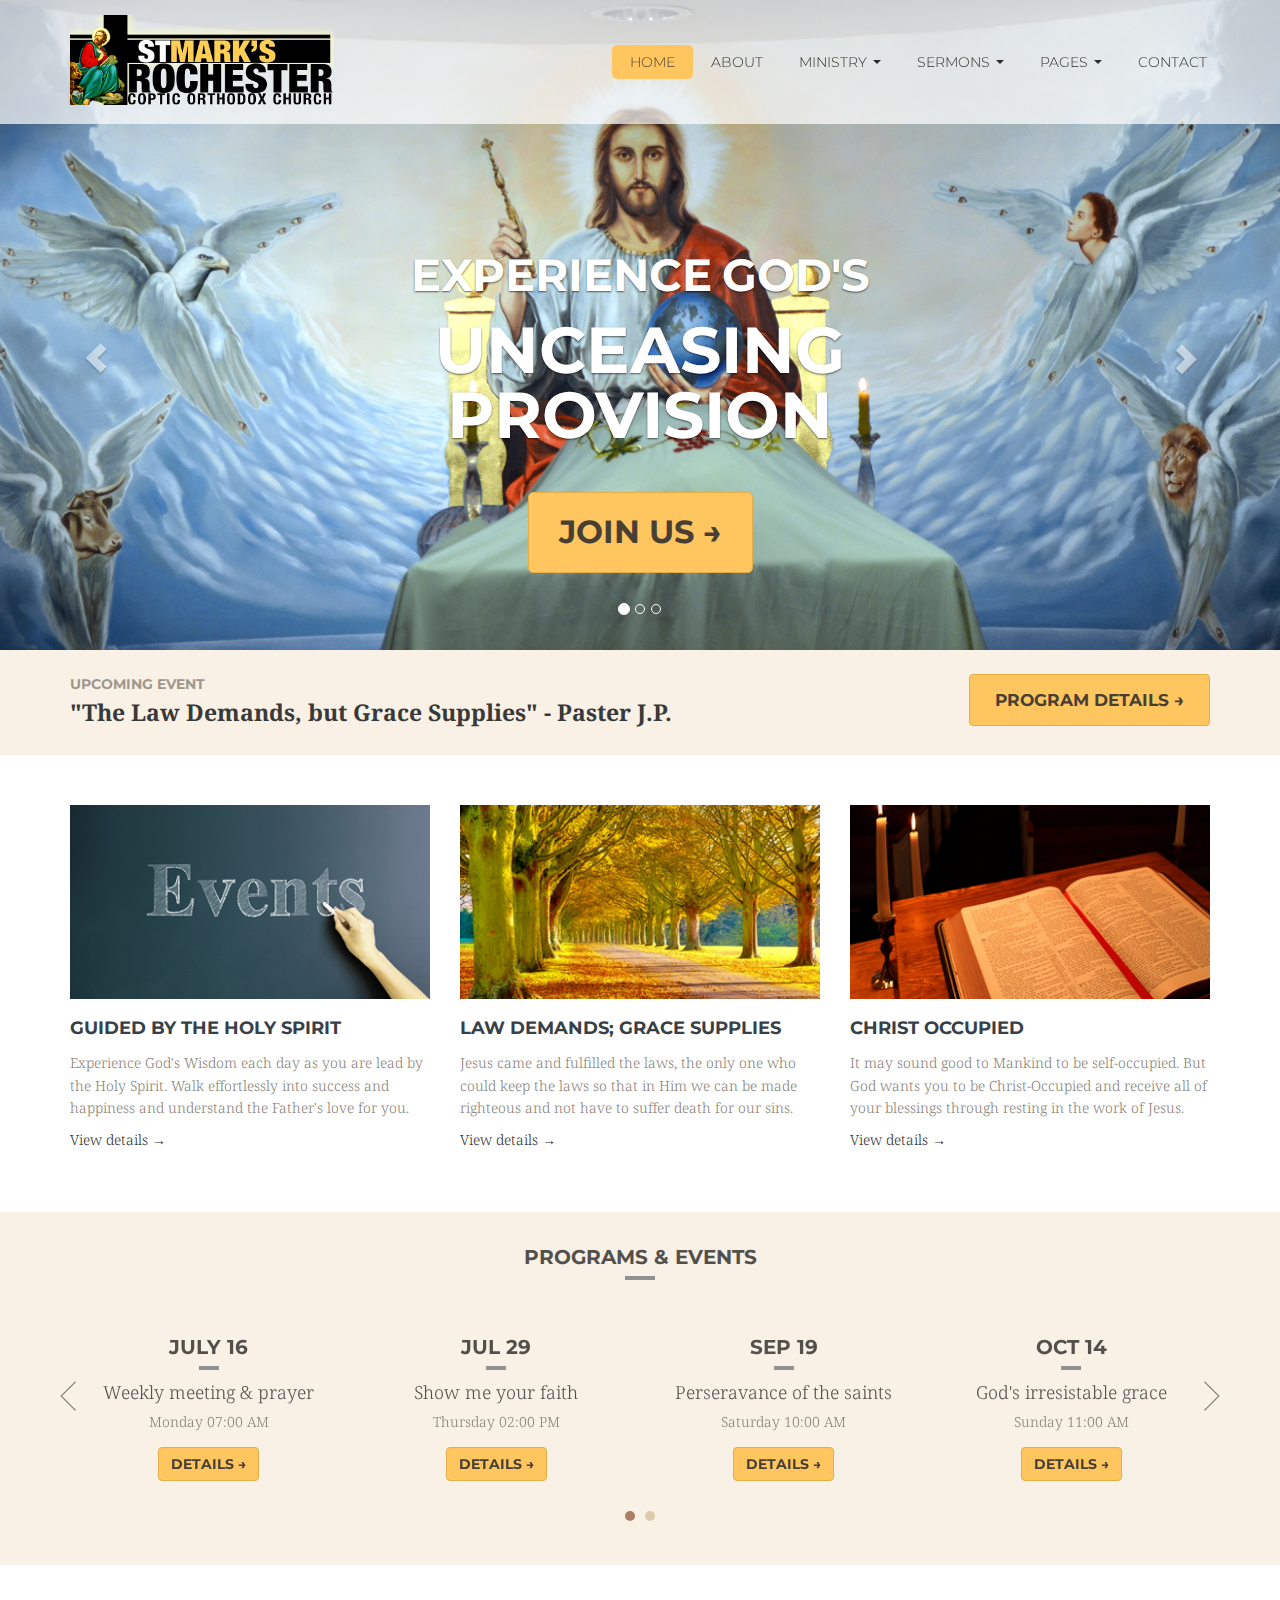
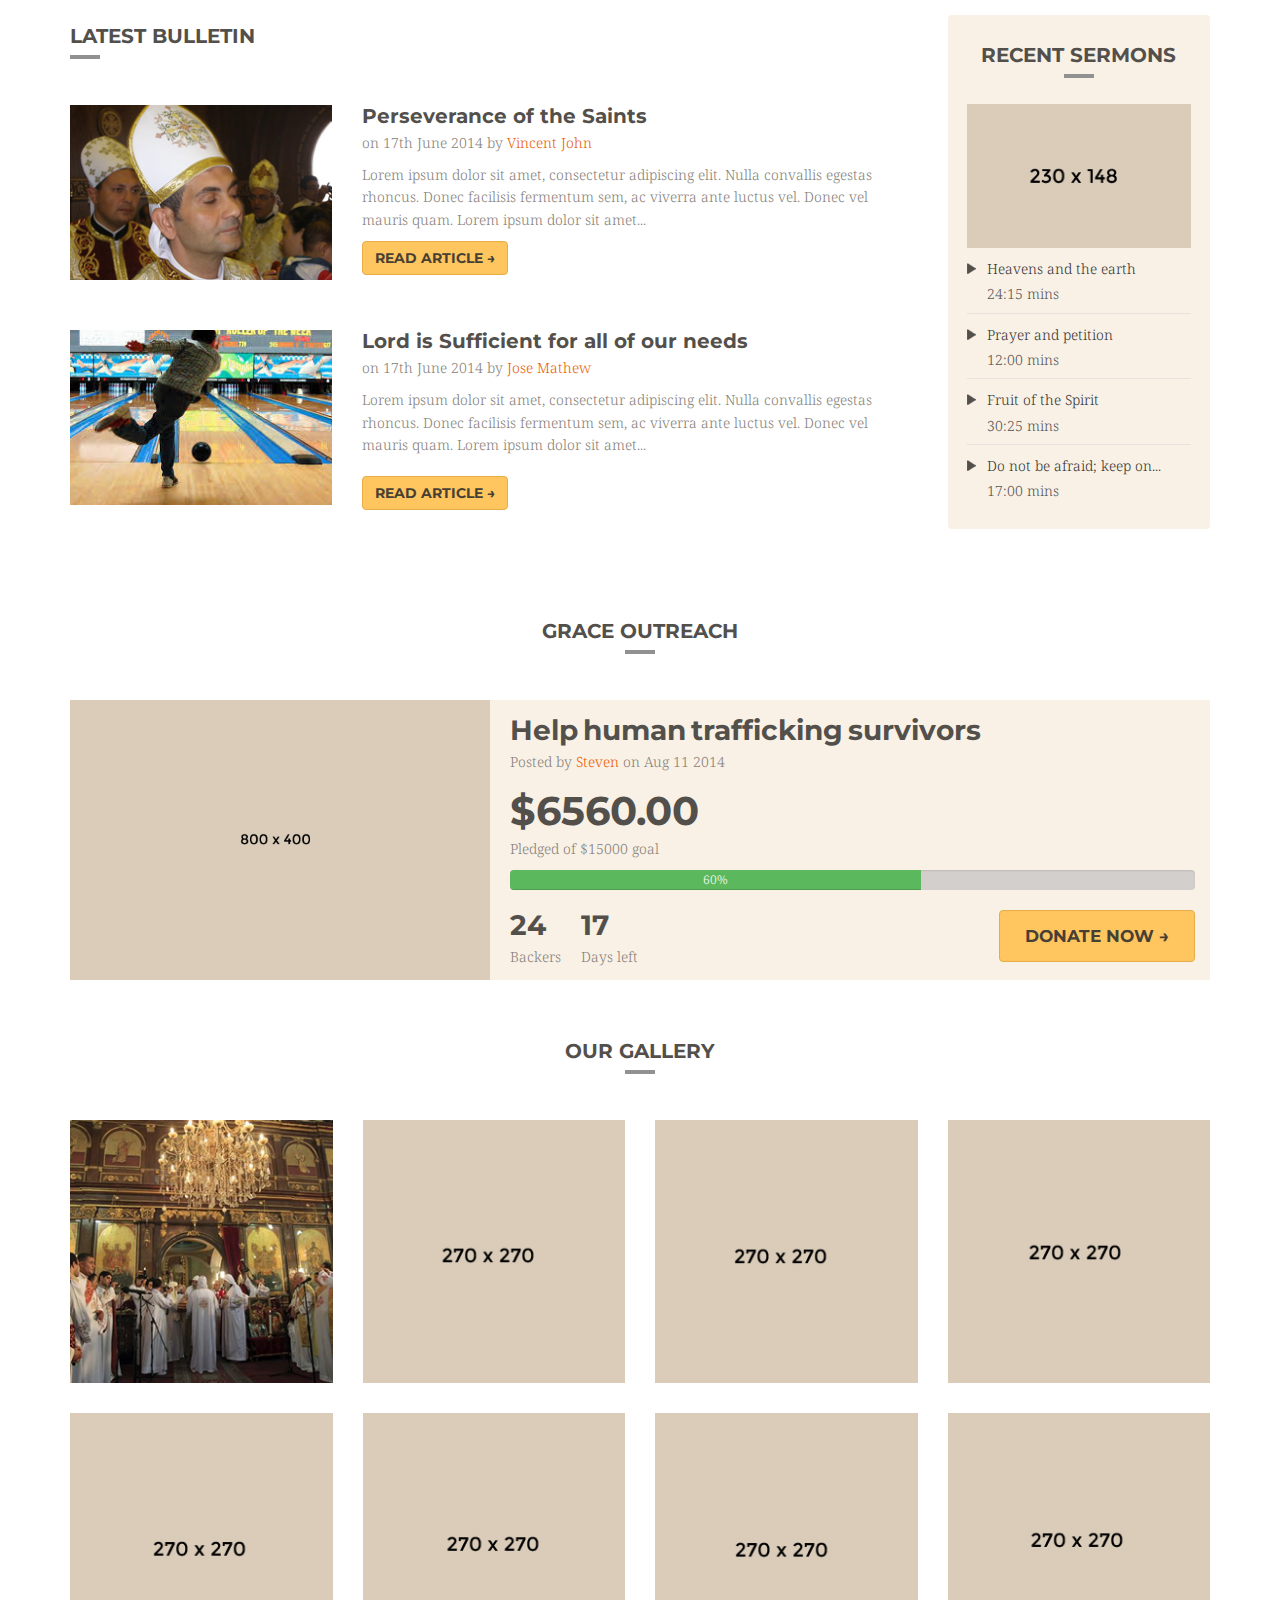
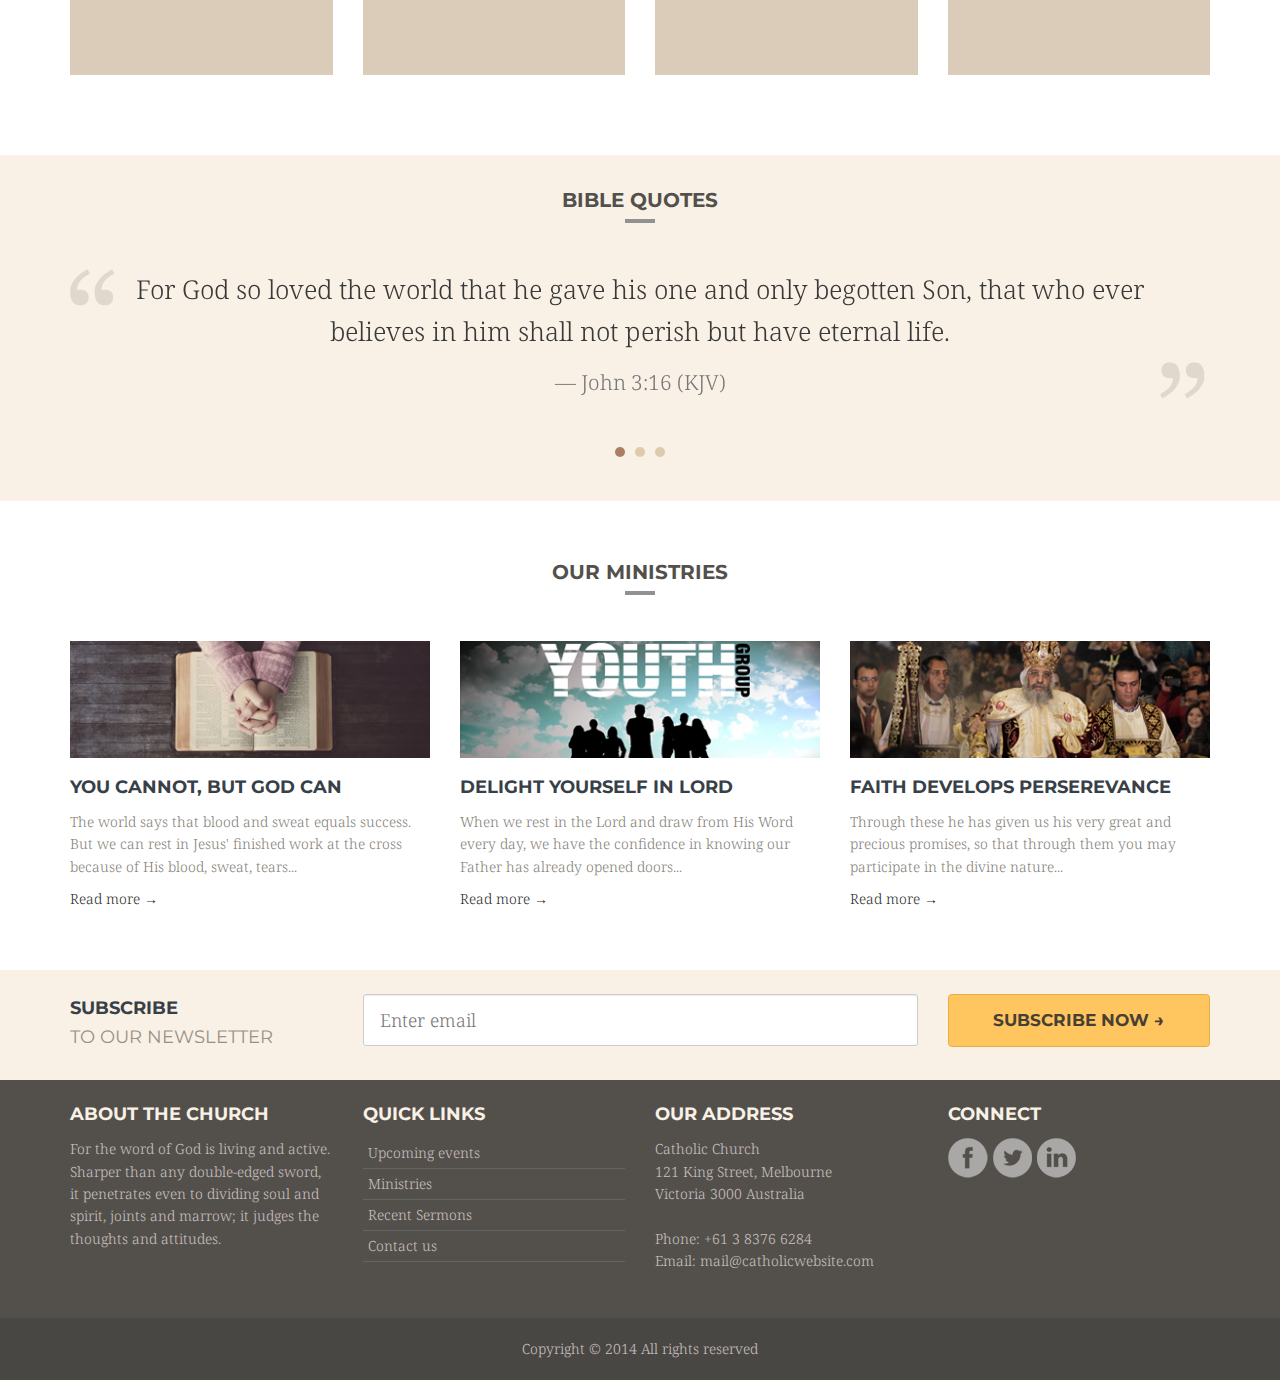
<file: original/index.html>
﻿<!DOCTYPE html>
<html lang="en">
<head>
<!-- Meta, title, CSS, favicons, etc. -->
<meta charset="utf-8">
<meta name="viewport" content="width=device-width, initial-scale=1.0">
<meta name="description" content="Our Church is a premium HTML5 Church Website Template with Responsive design. Church Template includes many pages like Bulletin, Programs, events, sermons, ministries, working church contact form etc..">
<meta name="keywords" content="Church, Website, Template, Bulletin, Programs, Events, Themeforest, Premium, Charity, Non Profit ">
<meta name="author" content="Surjith SM">
<title>Church Website Template - Our Church Responsive HTML5</title>
<!-- Bootstrap core CSS -->
<link href="css/bootstrap.min.css" rel="stylesheet">
<!-- Church Template CSS -->
<link href="css/church.css" rel="stylesheet">
<link href="css/fancybox.css" rel="stylesheet">
<!-- HTML5 shim and Respond.js IE8 support of HTML5 elements and media queries -->
<!--[if lt IE 9]>
  <script src="js/html5shiv.js"></script>
  <script src="js/respond.min.js"></script>
<![endif]-->

<!-- Favicons -->
<link rel="shortcut icon" href="images/favicon.png">

<!-- Custom Google Font : Montserrat and Droid Serif -->

<link href="http://fonts.googleapis.com/css?family=Montserrat:400,700" rel="stylesheet" type="text/css">
<link href='http://fonts.googleapis.com/css?family=Droid+Serif:400,700' rel='stylesheet' type='text/css'>
</head>
<body>
<!-- Navigation Bar Starts -->
<div class="navbar navbar-default navbar-fixed-top" role="navigation">
  <div class="container">
    <div class="navbar-header">
      <button type="button" class="navbar-toggle" data-toggle="collapse" data-target=".navbar-collapse"> <span class="sr-only">Toggle navigation</span> <span class="icon-bar"></span> <span class="icon-bar"></span> <span class="icon-bar"></span> </button>
      <a class="navbar-brand" href="index.html"> <img src="images/church-logo.png" alt="church logo" class="img-responsive"></a> </div>
    <div class="navbar-collapse collapse">
      <ul class="nav navbar-nav navbar-right">
        <li class="active"><a href="index.html">HOME</a></li>
        <li><a href="about.html">ABOUT</a></li>
        <li class="dropdown"> <a href="#" class="dropdown-toggle" data-toggle="dropdown">MINISTRY <span class="caret"></span></a>
          <ul class="dropdown-menu dropdown-menu-left" role="menu">
            <li><a href="ministry.html">Childrens Ministry</a></li>
            <li><a href="ministry.html">Students Ministry</a></li>
            <li><a href="ministry.html">Groups</a></li>
          </ul>
        </li>
        <li class="dropdown"> <a href="#" class="dropdown-toggle" data-toggle="dropdown">SERMONS <span class="caret"></span></a>
          <ul class="dropdown-menu dropdown-menu-left" role="menu">
            <li><a href="sermons.html">Christ-Occupied</a></li>
            <li><a href="sermons.html">God's Love</a></li>
            <li><a href="sermons.html">Faithfulness</a></li>
            <li><a href="sermons.html">Praise Him</a></li>
          </ul>
        </li>
        <li class="dropdown"> <a href="#" class="dropdown-toggle" data-toggle="dropdown">PAGES <span class="caret"></span></a>
          <ul class="dropdown-menu dropdown-menu-left" role="menu">
            <li><a href="image-gallery.html">Image Gallery</a></li>
            <li><a href="video-gallery.html">Video Gallery</a></li>
            <li><a href="blog.html">Blog list</a></li>
            <li><a href="blog-single.html">Blog Single</a></li>
            <li><a href="events-programs.html">Events &amp; Programs</a></li>
            <li><a href="event-single.html">Event Single</a></li>
            <li><a href="event-calendar.html">Event Calendar</a></li>
            <li><a href="charity-donation.html">Charity &amp; Donations</a></li>
            <li class="divider"></li>
            <li class="dropdown-header">OTHER PAGES</li>
            <li><a href="prayers.html">Prayers</a></li>
            <li><a href="faq.html">FAQ</a></li>
            <li><a href="shortcodes.html">Shortcodes</a></li>
            <li><a href="full-width.html">Full Width</a></li>
            <li><a href="left-sidebar.html">Left Sidebar</a></li>
            <li><a href="http://bit.ly/BuyCatholic">Buy this Template</a></li>
          </ul>
        </li>
        <li><a href="contact.html">CONTACT</a></li>
      </ul>
    </div>
    <!--/.nav-collapse --> 
    
  </div>
</div>
<!--// Navbar Ends--> 

<!-- BANNER SLIDER
    ================================================== -->
<div id="myCarousel" class="carousel slide" data-ride="carousel"> 
  <!-- Indicators -->
  <ol class="carousel-indicators">
    <li data-target="#myCarousel" data-slide-to="0" class="active"></li>
    <li data-target="#myCarousel" data-slide-to="1"></li>
    <li data-target="#myCarousel" data-slide-to="2"></li>
  </ol>
  <div class="carousel-inner">
    <div class="item slide-one active">
      <div class="container">
        <div class="carousel-caption">
          <h3>EXPERIENCE GOD'S</h3>
          <h1>UNCEASING PROVISION</h1>
          
          <p><a class="btn btn-giant btn-primary" href="charity-donation.html" role="button">JOIN US &rarr;</a></p>
        </div>
      </div>
    </div>
    <div class="item slide-two">
      <div class="container">
        <div class="carousel-caption">
          <h2>Waves of Grace</h2>
          <p class="lead">Receive the unceasing wave after wave, after wave, after wave of Grace God has for you.</p>
          <p><a class="btn btn-lg btn-primary" href="ministry.html" role="button">Learn more &rarr;</a></p>
        </div>
      </div>
    </div>
    <div class="item slide-three">
      <div class="container">
        <div class="carousel-caption">
          <h2>Grace and Truth</h2>
          <p class="lead">For God did not send his Son into the world to condemn the world, but to save the world through him. <em>John 3:17</em></p>
          <p><a class="btn btn-lg btn-primary" href="image-gallery.html" role="button">Browse gallery &rarr;</a></p>
        </div>
      </div>
    </div>
  </div>
  <a class="left carousel-control" href="#myCarousel" role="button" data-slide="prev"><span class="glyphicon glyphicon-chevron-left"></span></a> <a class="right carousel-control" href="#myCarousel" role="button" data-slide="next"><span class="glyphicon glyphicon-chevron-right"></span></a> </div>
<!-- // Banner Slider --> 

<!--UPCOMING EVENT-->

<div class="highlight-bg has-margin-bottom">
  <div class="container event-cta">
    <div class="ec-txt"> <span>UPCOMING EVENT</span>
      <p>"The Law Demands, but Grace Supplies" - Paster J.P.</p>
    </div>
    <a class="btn btn-lg btn-primary" href="event-single.html" role="button">Program details →</a> </div>
</div>

<!-- // UPCOMING EVENT --> 

<!--FEATURED BLOCK-->
<div class="container">
  <div class="row feature-block">
    <div class="col-md-4 col-sm-6 has-margin-bottom"> <img class="img-responsive" src="images/thumb-1.jpg" alt="catholic church">
      <h5>GUIDED BY THE HOLY SPIRIT</h5>
      <p>Experience God's Wisdom each day as you are lead by the Holy Spirit. Walk effortlessly into success and happiness and understand the Father's love for you. </p>
      <p><a href="about.html" role="button">View details →</a></p>
    </div>
    <!-- /.col-md-4 -->
    <div class="col-md-4 col-sm-6 has-margin-bottom"> <img class="img-responsive" src="images/thumb-2.jpg" alt="ministry sermon">
      <h5>LAW DEMANDS; GRACE SUPPLIES</h5>
      <p>Jesus came and fulfilled the laws, the only one who could keep the laws so that in Him we can be made righteous and not have to suffer death for our sins. </p>
      <p><a href="sermons.html" role="button">View details →</a></p>
    </div>
    <!-- /.col-md-4 -->
    <div class="col-md-4 col-sm-8 col-sm-offset-2 col-md-offset-0 center-this has-margin-bottom"> <img class="img-responsive" src="images/thumb-3.jpg" alt="bulletin programs">
      <h5>CHRIST OCCUPIED</h5>
      <p>It may sound good to Mankind to be self-occupied. But God wants you to be Christ-Occupied and receive all of your blessings through resting in the work of Jesus.</p>
      <p><a href="events-programs.html" role="button">View details →</a></p>
    </div>
    <!-- /.col-md-4 --> 
  </div>
</div>
<!-- // END FEATURED BLOCK--> 

<!--EVENT LISTS-->
<div class="highlight-bg has-margin-bottom">
  <div class="container event-list">
    <div class="section-title">
      <h4> PROGRAMS &amp; EVENTS </h4>
    </div>
    <div class="row">
      <div class="col-md-12">
        <div class="owl-carousel">
          <div class="el-block item">
            <h4> JULY 16 </h4>
            <p class="el-head">Weekly meeting &amp; prayer</p>
            <span>Monday 07:00 AM</span>
            <p class="el-cta"><a class="btn btn-primary" href="event-single.html" role="button">Details &rarr;</a></p>
          </div>
          <div class="el-block item">
            <h4> JUL 29 </h4>
            <p class="el-head">Show me your faith</p>
            <span>Thursday 02:00 PM</span>
            <p class="el-cta"><a class="btn btn-primary" href="event-single.html" role="button">Details &rarr;</a></p>
          </div>
          <div class="el-block item">
            <h4> SEP 19 </h4>
            <p class="el-head">Perseravance of the saints</p>
            <span>Saturday 10:00 AM</span>
            <p class="el-cta"><a class="btn btn-primary" href="event-single.html" role="button">Details &rarr;</a></p>
          </div>
          <div class="el-block item">
            <h4> OCT 14 </h4>
            <p class="el-head">God's irresistable grace</p>
            <span>Sunday 11:00 AM</span>
            <p class="el-cta"><a class="btn btn-primary" href="event-single.html" role="button">Details &rarr;</a></p>
          </div>
          <div class="el-block item">
            <h4> JULY 16 </h4>
            <p class="el-head">Weekly meeting &amp; prayer</p>
            <span>Monday 07:00 AM</span>
            <p class="el-cta"><a class="btn btn-primary" href="event-single.html" role="button">Details &rarr;</a></p>
          </div>
          <div class="el-block item">
            <h4> JUL 29 </h4>
            <p class="el-head">Show me your faith</p>
            <span>Thursday 02:00 PM</span>
            <p class="el-cta"><a class="btn btn-primary" href="event-single.html" role="button">Details &rarr;</a></p>
          </div>
          <div class="el-block item">
            <h4> SEP 19 </h4>
            <p class="el-head">Perseravance of the saints</p>
            <span>Saturday 10:00 AM</span>
            <p class="el-cta"><a class="btn btn-primary" href="event-single.html" role="button">Details &rarr;</a></p>
          </div>
          <div class="el-block item">
            <h4> OCT 14 </h4>
            <p class="el-head">God's irresistable grace</p>
            <span>Sunday 11:00 AM</span>
            <p class="el-cta"><a class="btn btn-primary" href="event-single.html" role="button">Details &rarr;</a></p>
          </div>
        </div>
      </div>
    </div>
  </div>
</div>
<!-- // END EVENT LISTS --> 

<!-- BLOG LIST / LATEST SERMONS -->
<div class="container has-margin-bottom">
  <div class="row">
    <div class="col-md-9 has-margin-bottom">
      <div class="section-title left-align-desktop">
        <h4> LATEST BULLETIN </h4>
      </div>
      
      <!--Blog list-->
      
      <div class="row has-margin-bottom">
        <div class="col-md-4 col-sm-4"> <img class="img-responsive center-block" src="images/blog-thumb-1.jpg" alt="bulletin blog"> </div>
        <div class="col-md-8 col-sm-8 bulletin">
          <h4 class="media-heading">Perseverance of the Saints </h4>
          <p>on 17th June 2014 by <a href="#" class="link-reverse">Vincent John</a></p>
          <p> Lorem ipsum dolor sit amet, consectetur adipiscing elit. Nulla convallis egestas rhoncus. Donec facilisis fermentum sem, ac viverra ante luctus vel. Donec vel mauris quam. Lorem ipsum dolor sit amet...</p>
          <a class="btn btn-primary" href="blog-single.html" role="button">Read Article →</a> </div>
      </div>
      
      <!--Blog list-->
      
      <div class="row">
        <div class="col-md-4 col-sm-4"> <img class="img-responsive center-block" src="images/blog-thumb-2.jpg" alt="bulletin blog"> </div>
        <div class="col-md-8 col-sm-8 bulletin">
          <h4 class="media-heading">Lord is Sufficient for all of our needs </h4>
          <p>on 17th June 2014 by <a href="#" class="link-reverse">Jose Mathew</a></p>
          <p class="media-content">Lorem ipsum dolor sit amet, consectetur adipiscing elit. Nulla convallis egestas rhoncus. Donec facilisis fermentum sem, ac viverra ante luctus vel. Donec vel mauris quam. Lorem ipsum dolor sit amet...</p>
          <a class="btn btn-primary" href="blog-single.html" role="button">Read Article →</a> </div>
      </div>
    </div>
    <!--// col md 9--> 
    
    <!--Latest Sermons-->
    <div class="col-md-3">
      <div class="well">
        <div class="section-title">
          <h4> RECENT SERMONS </h4>
        </div>
        <a href="#"><img src="images/video-thumb.jpg" class="img-responsive center-block" alt="video thumb"></a>
        <div class="list-group"> <a href="sermons.html" class="list-group-item">
          <p class="list-group-item-heading">Heavens and the earth</p>
          <p class="list-group-item-text">24:15 mins</p>
          </a> <a href="sermons.html" class="list-group-item">
          <p class="list-group-item-heading">Prayer and petition</p>
          <p class="list-group-item-text">12:00 mins</p>
          </a> <a href="sermons.html" class="list-group-item">
          <p class="list-group-item-heading">Fruit of the Spirit</p>
          <p class="list-group-item-text">30:25 mins</p>
          </a> <a href="sermons.html" class="list-group-item">
          <p class="list-group-item-heading">Do not be afraid; keep on...</p>
          <p class="list-group-item-text">17:00 mins</p>
          </a> </div>
      </div>
    </div>
  </div>
</div>
<!-- END BLOG LIST / LATEST SERMONS --> 

<!--CHARITY DONATION-->
<div class="container has-margin-bottom">
  <div class="section-title">
    <h4>GRACE OUTREACH </h4>
  </div>
  <div class="charity-box">
    <div class="charity-image"> <img src="images/charity-donation.jpg" class="img-responsive" alt="charity donation fundraising"></div>
    <div class="charity-desc">
      <h3>Help human trafficking survivors</h3>
      <p> Posted by <a class="link-reverse" href="#">Steven</a> on Aug 11 2014</p>
      <h2 class="pledged-amount">$6560.00</h2>
      <p>Pledged of $15000 goal</p>
      <div class="progress">
        <div class="progress-bar progress-bar-success" role="progressbar" aria-valuenow="60" aria-valuemin="0" aria-valuemax="100" style="width: 60%"><span class="sr-only">60% Complete</span>60%</div>
      </div>
      <div class="pull-left has-margin-xs-right">
        <h3>24</h3>
        <p>Backers</p>
      </div>
      <div class="pull-left">
        <h3 class="pledged-amount">17</h3>
        <p>Days left</p>
      </div>
      <div class="donate-now"> <a href="charity-donation.html" class="btn btn-lg btn-primary">Donate Now →</a> </div>
    </div>
  </div>
</div>
<!--// END CHARITY DONATION --> 

<!--OUR GALLERY-->
<div class="container has-margin-bottom">
  <div class="section-title">
    <h4> OUR GALLERY </h4>
  </div>
  <div class="img-gallery row">
    <div class="col-sm-4 col-md-3"> <a class="fancybox" href="images/gallery/img_gallery_1.jpg" data-fancybox-group="gallery" title="church image gallery"> <img src="images/gallery/thumb/gallery_thumb_1.jpg" class="img-responsive" width="270" height="270" alt="church image gallery"> </a> </div>
    <div class="col-sm-4 col-md-3"> <a class="fancybox" href="images/gallery/img_gallery_2.jpg" data-fancybox-group="gallery" title="church image gallery"> <img src="images/gallery/thumb/gallery_thumb_2.jpg" class="img-responsive" width="270" height="270" alt="church image gallery"> </a> </div>
    <div class="col-sm-4 col-md-3"> <a class="fancybox" href="images/gallery/img_gallery_3.jpg" data-fancybox-group="gallery" title="church image gallery"> <img src="images/gallery/thumb/gallery_thumb_3.jpg" class="img-responsive" width="270" height="270" alt="church image gallery"> </a> </div>
    <div class="col-sm-4 col-md-3"> <a class="fancybox" href="images/gallery/img_gallery_4.jpg" data-fancybox-group="gallery" title="church image gallery"> <img src="images/gallery/thumb/gallery_thumb_4.jpg" class="img-responsive" width="270" height="270" alt="church image gallery"> </a> </div>
    <div class="col-sm-4 col-md-3"> <a class="fancybox" href="images/gallery/img_gallery_5.jpg" data-fancybox-group="gallery" title="church image gallery"> <img src="images/gallery/thumb/gallery_thumb_5.jpg" class="img-responsive" width="270" height="270" alt="church image gallery"> </a> </div>
    <div class="col-sm-4 col-md-3"> <a class="fancybox" href="images/gallery/img_gallery_6.jpg" data-fancybox-group="gallery" title="church image gallery"> <img src="images/gallery/thumb/gallery_thumb_6.jpg" class="img-responsive" width="270" height="270" alt="church image gallery"> </a> </div>
    <div class="col-sm-4 col-md-3"> <a class="fancybox" href="images/gallery/img_gallery_7.jpg" data-fancybox-group="gallery" title="church image gallery"> <img src="images/gallery/thumb/gallery_thumb_7.jpg" class="img-responsive" width="270" height="270" alt="church image gallery"> </a> </div>
    <div class="col-sm-4 col-md-3"> <a class="fancybox" href="images/gallery/img_gallery_8.jpg" data-fancybox-group="gallery" title="church image gallery"> <img src="images/gallery/thumb/gallery_thumb_8.jpg" class="img-responsive" width="270" height="270" alt="church image gallery"> </a> </div>
  </div>
</div>
<!--// END OUR GALLERY --> 

<!-- BIBLE QUOTES -->
<div class="highlight-bg has-margin-bottom">
  <div class="container event-list">
    <div class="section-title">
      <h4> BIBLE QUOTES </h4>
    </div>
    <div class="row">
      <div class="col-md-12">
        <div class="owl-carousel2">
          <div class="item">
            <blockquote class="blockquote-centered"> For God so loved the world that he gave his one and only begotten Son, that who ever believes in him shall not perish but have eternal life. <small>John 3:16 (KJV)</small> </blockquote>
          </div>
          <div class="item">
            <blockquote class="blockquote-centered"> For if, by the trespass of the one man, death reigned through that one man, how much more will those who receive God's abundant provision of grace!
 <small>Romans 5:17 (NIV)</small> </blockquote>
          </div>
          <div class="item">
            <blockquote class="blockquote-centered">For God did not send his Son into the world to condemn the world, but to save the world through him. <small>John 3:17</small> </blockquote>
          </div>
        </div>
      </div>
    </div>
  </div>
</div>
<!-- // END BIBLE QUOTES --> 

<!-- OUR MINISTRIES -->
<div class="container">
  <div class="section-title">
    <h4> OUR MINISTRIES </h4>
  </div>
  <div class="row feature-block">
    <div class="col-md-4 col-sm-6 has-margin-bottom"> <img class="img-responsive" src="images/ministry_1.jpg" alt="catholic church">
      <h5>YOU CANNOT, BUT GOD CAN</h5>
      <p>The world says that blood and sweat equals success. But we can rest in Jesus' finished work at the cross because of His blood, sweat, tears... </p>
      <p><a href="ministry.html" role="button">Read more →</a></p>
    </div>
    <!-- /.col-md-4 -->
    <div class="col-md-4 col-sm-6 has-margin-bottom"> <img class="img-responsive" src="images/ministry_2.jpg" alt="ministry sermon">
      <h5>DELIGHT YOURSELF IN LORD</h5>
      <p>When we rest in the Lord and draw from His Word every day, we have the confidence in knowing our Father has already opened doors...</p>
      <p><a href="ministry.html" role="button">Read more →</a></p>
    </div>
    <!-- /.col-md-4 -->
    <div class="col-md-4 col-sm-8 col-sm-offset-2 col-md-offset-0 center-this has-margin-bottom"> <img class="img-responsive" src="images/ministry_3.jpg" alt="bulletin programs">
      <h5>FAITH DEVELOPS PERSEREVANCE</h5>
      <p>Through these he has given us his very great and precious promises, so that through them you may participate in the divine nature...</p>
      <p><a href="ministry.html" role="button">Read more →</a></p>
    </div>
    <!-- /.col-md-4 --> 
  </div>
</div>
<!-- // END OUR MINISTRIES--> 

<!-- SUBSCRIBE -->
<div class="highlight-bg">
  <div class="container">
    <div class="row">
      <form action="subscribe.php" method="post" class="form subscribe-form" role="form" id="subscribeForm">
        <div class="form-group col-md-3 hidden-sm">
          <h5 class="susbcribe-head"> SUBSCRIBE <span>TO OUR NEWSLETTER</span></h5>
        </div>
        <div class="form-group col-sm-8 col-md-6">
          <label class="sr-only">Email address</label>
          <input type="email" class="form-control input-lg" placeholder="Enter email" name="email" id="address" data-validate="validate(required, email)" required>
          <span class="help-block" id="result"></span> </div>
        <div class="form-group col-sm-4 col-md-3">
          <button type="submit" class="btn btn-lg btn-primary btn-block">Subscribe Now →</button>
        </div>
      </form>
    </div>
  </div>
</div>
<!-- END SUBSCRIBE --> 

<!-- FOOTER -->
<footer>
  <div class="container">
    <div class="row">
      <div class="col-sm-6 col-md-3">
        <h5>ABOUT THE CHURCH</h5>
        <p>For the word of God is living and active. Sharper than any double-edged sword, it penetrates even to dividing soul and spirit, joints and marrow; it judges the thoughts and attitudes.</p>
      </div>
      <div class="col-sm-6 col-md-3">
        <h5>QUICK LINKS</h5>
        <ul class="footer-links">
          <li><a href="#">Upcoming events</a></li>
          <li><a href="#">Ministries</a></li>
          <li><a href="#">Recent Sermons</a></li>
          <li><a href="#">Contact us</a></li>
        </ul>
      </div>
      <div class="col-sm-6 col-md-3">
        <h5>OUR ADDRESS</h5>
        <p> Catholic Church<br>
          121 King Street, Melbourne <br>
          Victoria 3000 Australia<br>
          <br>
          Phone: +61 3 8376 6284<br>
          Email: <a href="#">mail@catholicwebsite.com</a></p>
      </div>
      <div class="col-sm-6 col-md-3">
        <h5>CONNECT</h5>
        <div class="social-icons"><a href="#"><img src="images/fb-icon.png" alt="social"></a> <a href="#"><img src="images/tw-icon.png" alt="social"></a> <a href="#"><img src="images/in-icon.png" alt="social"></a></div>
      </div>
    </div>
  </div>
  <div class="copyright">
    <div class="container">
      <p class="text-center">Copyright © 2014 All rights reserved</p>
    </div>
  </div>
</footer>
<!-- // END FOOTER --> 

<!-- // END --> 

<!-- Bootstrap core JavaScript
================================================== --> 
<!-- Placed at the end of the document so the pages load faster --> 
<script src="js/jquery.js"></script> 
<script src="js/bootstrap.min.js"></script> 
<script src="js/owl.carousel.min.js"></script> 
<script src="js/ketchup.all.js"></script> 
<script src="js/fancybox.js"></script> 

<!--============== EVENT CAROUSEL =================--> 

<script>
$('.owl-carousel').owlCarousel({
    loop:true,
    margin:10,
    nav:true,
	navText: [
      "<span class='nav-arrow left'></i>",
      "<span class='nav-arrow right'></i>"
      ],
    responsive:{
        0:{
            items:1
        },
		550:{
            items:2
        },
        768:{
            items:3
        },
        992:{
            items:4
        }
    }
})

$('.owl-carousel2').owlCarousel({
    loop:true,
    margin:10,
    nav:true,
	navText: false,
    responsive:{
        0:{
            items:1
        }
    }
})
</script> 

<!--============== IMAGE GALLERY =================--> 

<script>
$(document).ready(function() {
 $('.fancybox').fancybox();			
});			
</script> 

<!--============== SUBSCRIBE FORM =================--> 

<script>

$(function(){
 var shrinkHeader = 300;
  $(window).scroll(function() {
    var scroll = getCurrentScroll();
      if ( scroll >= shrinkHeader ) {
           $('.navbar').addClass('shrink');
        }
        else {
            $('.navbar').removeClass('shrink');
        }
  });
function getCurrentScroll() {
    return window.pageYOffset || document.documentElement.scrollTop;
    }
});

</script> 

<!--============== SUBSCRIBE FORM =================--> 

<script>
$(document).ready(function() {
	$('#subscribeForm').ketchup().submit(function() {
		if ($(this).ketchup('isValid')) {
			var action = $(this).attr('action');
			$.ajax({
				url: action,
				type: 'POST',
				data: {
					email: $('#address').val()
				},
				success: function(data){
					$('#result').html(data);
				},
				error: function() {
					$('#result').html('Sorry, an error occurred.');
				}
			});
		}
		return false;
	});

});
</script>
</body>
</html>
</file>
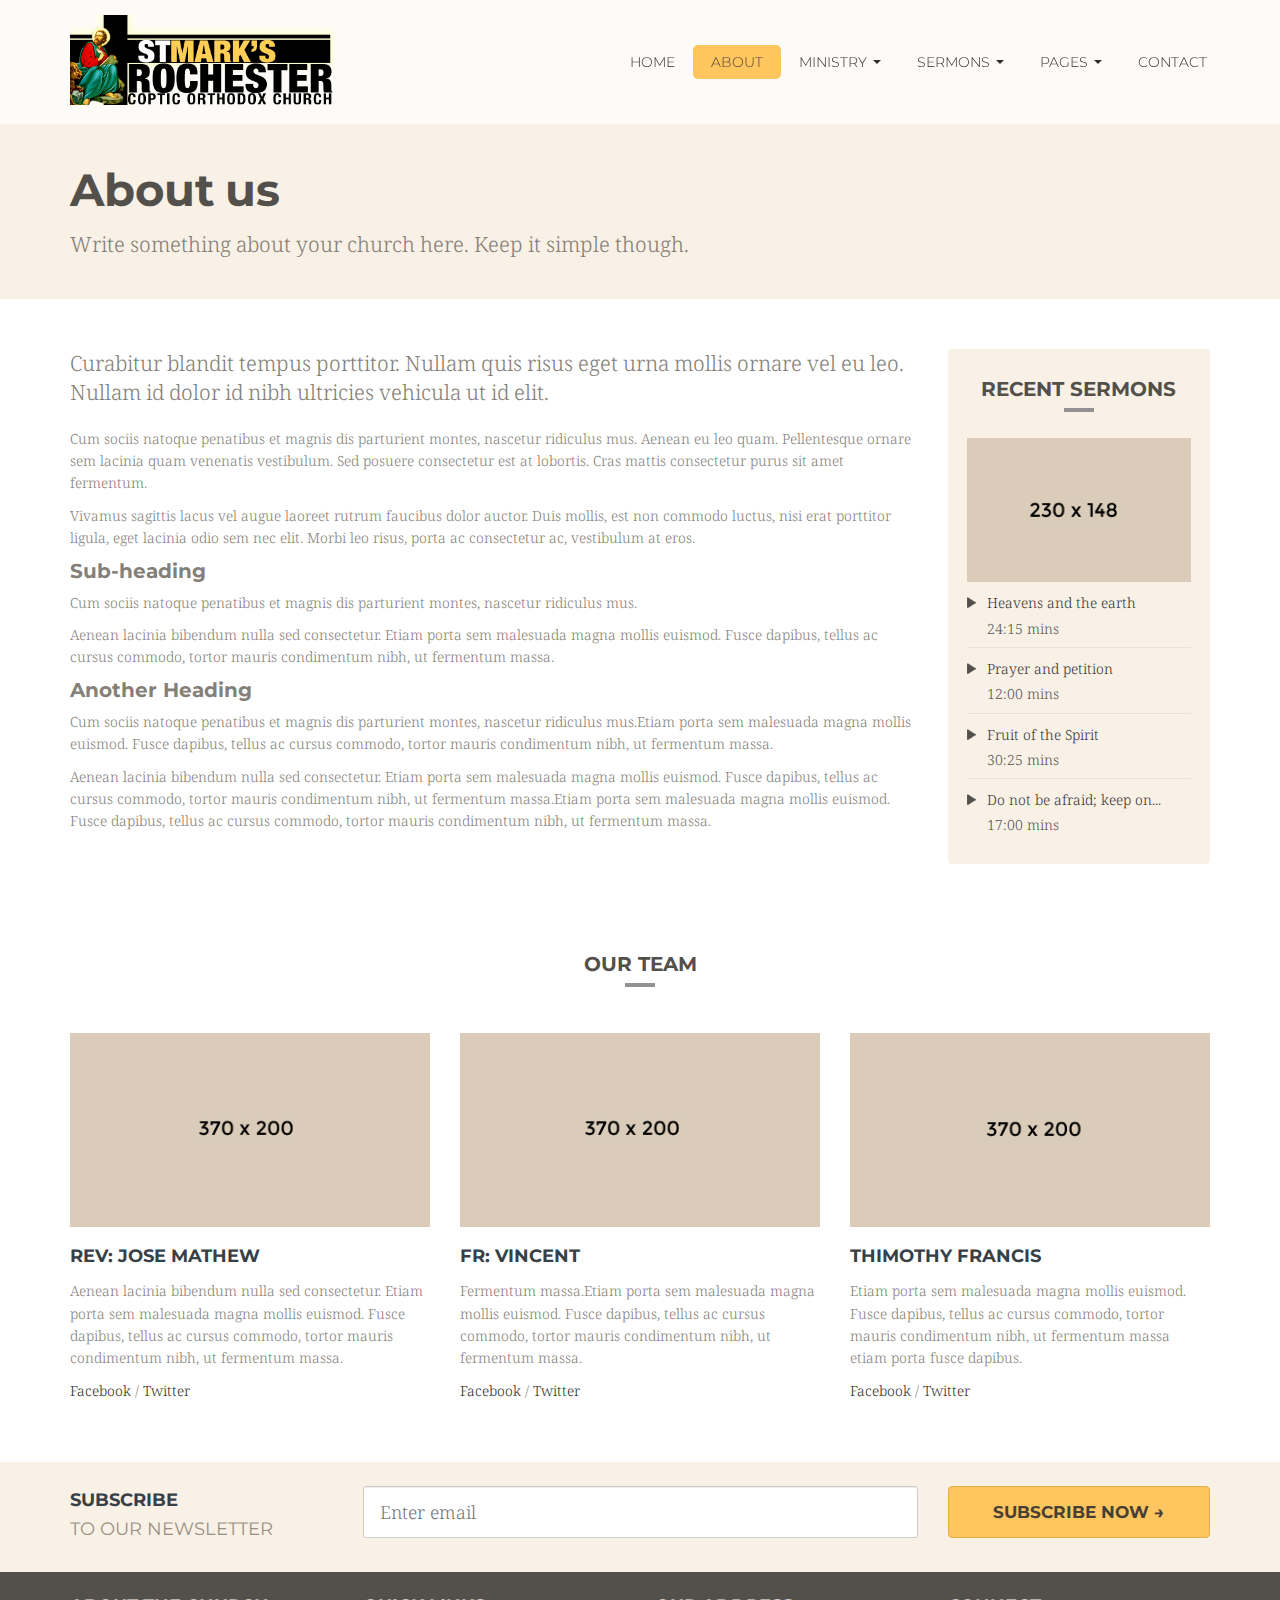
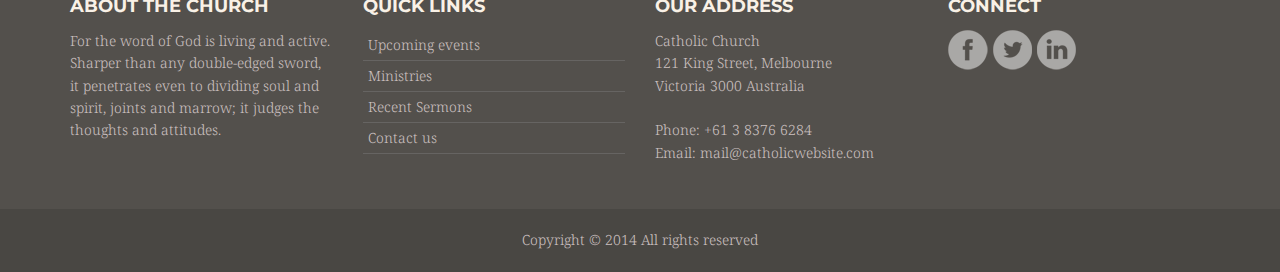
<file: original/about.html>
<!DOCTYPE html>
<html lang="en">
<head>
<!-- Meta, title, CSS, favicons, etc. -->
<meta charset="utf-8">
<meta name="viewport" content="width=device-width, initial-scale=1.0">
<meta name="description" content="Our Church is a premium HTML5 Church Website Template with Responsive design. Church Template includes many pages like Bulletin, Programs, events, sermons, ministries, working church contact form etc..">
<meta name="keywords" content="Church, Website, Template, Bulletin, Programs, Events, Themeforest, Premium, Charity, Non Profit ">
<meta name="author" content="Surjith SM">
<title>Church Website Template - Our Church Responsive HTML5</title>
<!-- Bootstrap core CSS -->
<link href="css/bootstrap.min.css" rel="stylesheet">
<!-- Church Template CSS -->
<link href="css/church.css" rel="stylesheet">
<!-- HTML5 shim and Respond.js IE8 support of HTML5 elements and media queries -->
<!--[if lt IE 9]>
  <script src="js/html5shiv.js"></script>
  <script src="js/respond.min.js"></script>
<![endif]-->

<!-- Favicons -->
<link rel="shortcut icon" href="images/favicon.png">

<!-- Custom Google Font : Montserrat and Droid Serif -->

<link href="http://fonts.googleapis.com/css?family=Montserrat:400,700" rel="stylesheet" type="text/css">
<link href='http://fonts.googleapis.com/css?family=Droid+Serif:400,700' rel='stylesheet' type='text/css'>
</head>
<body>
<!-- Navigation Bar Starts -->
<div class="navbar navbar-default navbar-fixed-top" role="navigation">
  <div class="container">
    <div class="navbar-header">
      <button type="button" class="navbar-toggle" data-toggle="collapse" data-target=".navbar-collapse"> <span class="sr-only">Toggle navigation</span> <span class="icon-bar"></span> <span class="icon-bar"></span> <span class="icon-bar"></span> </button>
      <a class="navbar-brand" href="index.html"> <img src="images/church-logo.png" alt="church logo" class="img-responsive"></a> </div>
    <div class="navbar-collapse collapse">
      <ul class="nav navbar-nav navbar-right">
        <li><a href="index.html">HOME</a></li>
        <li class="active"><a href="about.html">ABOUT</a></li>
        <li class="dropdown"> <a href="#" class="dropdown-toggle" data-toggle="dropdown">MINISTRY <span class="caret"></span></a>
          <ul class="dropdown-menu dropdown-menu-left" role="menu">
            <li><a href="ministry.html">Childrens Ministry</a></li>
            <li><a href="ministry.html">Students Ministry</a></li>
            <li><a href="ministry.html">Groups</a></li>
          </ul>
        </li>
        <li class="dropdown"> <a href="#" class="dropdown-toggle" data-toggle="dropdown">SERMONS <span class="caret"></span></a>
          <ul class="dropdown-menu dropdown-menu-left" role="menu">
            <li><a href="sermons.html">Christ-Occupied</a></li>
            <li><a href="sermons.html">God's Love</a></li>
            <li><a href="sermons.html">Faithfulness</a></li>
            <li><a href="sermons.html">Praise Him</a></li>
          </ul>
        </li>
        <li class="dropdown"> <a href="#" class="dropdown-toggle" data-toggle="dropdown">PAGES <span class="caret"></span></a>
          <ul class="dropdown-menu dropdown-menu-left" role="menu">
            <li><a href="image-gallery.html">Image Gallery</a></li>
            <li><a href="video-gallery.html">Video Gallery</a></li>
            <li><a href="blog.html">Blog list</a></li>
            <li><a href="blog-single.html">Blog Single</a></li>
            <li><a href="events-programs.html">Events &amp; Programs</a></li>
            <li><a href="event-single.html">Event Single</a></li>
            <li><a href="event-calendar.html">Event Calendar</a></li>
            <li><a href="charity-donation.html">Charity &amp; Donations</a></li>
            <li class="divider"></li>
            <li class="dropdown-header">OTHER PAGES</li>
            <li><a href="prayers.html">Prayers</a></li>
            <li><a href="faq.html">FAQ</a></li>
            <li><a href="shortcodes.html">Shortcodes</a></li>
            <li><a href="full-width.html">Full Width</a></li>
            <li><a href="left-sidebar.html">Left Sidebar</a></li>
            <li><a href="http://themeforest.net/user/surjithctly/portfolio">Buy this Template</a></li>
          </ul>
        </li>
        <li><a href="contact.html">CONTACT</a></li>
      </ul>
    </div>
    <!--/.nav-collapse --> 
    
  </div>
</div>
<!--// Navbar Ends--> 

<!--SUBPAGE HEAD-->

<div class="subpage-head has-margin-bottom">
  <div class="container">
    <h3>About us</h3>
    <p class="lead">Write something about your church here. Keep it simple though. </p>
  </div>
</div>

<!-- // END SUBPAGE HEAD -->

<div class="container has-margin-bottom">
  <div class="row">
    <div class="col-md-9 has-margin-bottom">
      <p class="lead"> Curabitur blandit tempus porttitor. Nullam quis risus eget urna mollis ornare vel eu leo. Nullam id dolor id nibh ultricies vehicula ut id elit. </p>
      <p> Cum sociis natoque penatibus et magnis dis parturient montes, nascetur ridiculus mus. Aenean eu leo quam. Pellentesque ornare sem lacinia quam venenatis vestibulum. Sed posuere consectetur est at lobortis. Cras mattis consectetur purus sit amet fermentum. </p>
      <p>Vivamus sagittis lacus vel augue laoreet rutrum faucibus dolor auctor. Duis mollis, est non commodo luctus, nisi erat porttitor ligula, eget lacinia odio sem nec elit. Morbi leo risus, porta ac consectetur ac, vestibulum at eros.</p>
      <h4>Sub-heading</h4>
      <p>Cum sociis natoque penatibus et magnis dis parturient montes, nascetur ridiculus mus.</p>
      <p>Aenean lacinia bibendum nulla sed consectetur. Etiam porta sem malesuada magna mollis euismod. Fusce dapibus, tellus ac cursus commodo, tortor mauris condimentum nibh, ut fermentum massa.</p>
      <h4>Another Heading</h4>
      <p>Cum sociis natoque penatibus et magnis dis parturient montes, nascetur ridiculus mus.Etiam porta sem malesuada magna mollis euismod. Fusce dapibus, tellus ac cursus commodo, tortor mauris condimentum nibh, ut fermentum massa.</p>
      <p>Aenean lacinia bibendum nulla sed consectetur. Etiam porta sem malesuada magna mollis euismod. Fusce dapibus, tellus ac cursus commodo, tortor mauris condimentum nibh, ut fermentum massa.Etiam porta sem malesuada magna mollis euismod. Fusce dapibus, tellus ac cursus commodo, tortor mauris condimentum nibh, ut fermentum massa.</p>
    </div>
    <!--// col md 9--> 
    
    <!--Latest Sermons-->
    <div class="col-md-3 visible-md-block visible-lg-block">
      <div class="well">
        <div class="section-title">
          <h4> RECENT SERMONS </h4>
        </div>
        <a href="#"><img src="images/video-thumb.jpg" class="img-responsive center-block" alt="video thumb"></a>
        <div class="list-group"> <a href="#" class="list-group-item">
          <p class="list-group-item-heading">Heavens and the earth</p>
          <p class="list-group-item-text">24:15 mins</p>
          </a> <a href="#" class="list-group-item">
          <p class="list-group-item-heading">Prayer and petition</p>
          <p class="list-group-item-text">12:00 mins</p>
          </a> <a href="#" class="list-group-item">
          <p class="list-group-item-heading">Fruit of the Spirit</p>
          <p class="list-group-item-text">30:25 mins</p>
          </a> <a href="#" class="list-group-item">
          <p class="list-group-item-heading">Do not be afraid; keep on...</p>
          <p class="list-group-item-text">17:00 mins</p>
          </a> </div>
      </div>
    </div>
  </div>
</div>

<!-- OUR TEAM -->
<div class="container">
  <div class="section-title">
    <h4> OUR TEAM </h4>
  </div>
  <div class="row feature-block">
    <div class="col-md-4 col-sm-6 has-margin-bottom"> <img class="img-responsive" src="images/team-1.jpg" alt="catholic church">
      <h5>REV: JOSE MATHEW</h5>
      <p>Aenean lacinia bibendum nulla sed consectetur. Etiam porta sem malesuada magna mollis euismod. Fusce dapibus, tellus ac cursus commodo, tortor mauris condimentum nibh, ut fermentum massa. </p>
      <p><a href="#" role="button">Facebook</a> / <a href="#" role="button">Twitter</a></p>
    </div>
    <!-- /.col-md-4 -->
    <div class="col-md-4 col-sm-6 has-margin-bottom"> <img class="img-responsive" src="images/team-2.jpg" alt="ministry sermon">
      <h5>FR: VINCENT</h5>
      <p>Fermentum massa.Etiam porta sem malesuada magna mollis euismod. Fusce dapibus, tellus ac cursus commodo, tortor mauris condimentum nibh, ut fermentum massa.</p>
      <p><a href="#" role="button">Facebook</a> / <a href="#" role="button">Twitter</a></p>
    </div>
    <!-- /.col-md-4 -->
    <div class="col-md-4 col-sm-8 col-sm-offset-2 col-md-offset-0 center-this has-margin-bottom"> <img class="img-responsive" src="images/team-3.jpg" alt="bulletin programs">
      <h5>THIMOTHY FRANCIS</h5>
      <p> Etiam porta sem malesuada magna mollis euismod. Fusce dapibus, tellus ac cursus commodo, tortor mauris condimentum nibh, ut fermentum massa etiam porta fusce dapibus.</p>
      <p><a href="#" role="button">Facebook</a> / <a href="#" role="button">Twitter</a></p>
    </div>
    <!-- /.col-md-4 --> 
  </div>
</div>
<!-- // END OUR TEAM --> 

<!-- SUBSCRIBE -->
<div class="highlight-bg">
  <div class="container">
    <div class="row">
      <form action="subscribe.php" method="post" class="form subscribe-form" role="form" id="subscribeForm">
        <div class="form-group col-md-3 hidden-sm">
          <h5 class="susbcribe-head"> SUBSCRIBE <span>TO OUR NEWSLETTER</span></h5>
        </div>
        <div class="form-group col-sm-8 col-md-6">
          <label class="sr-only">Email address</label>
          <input type="email" class="form-control input-lg" placeholder="Enter email" name="email" id="address" data-validate="validate(required, email)" required>
          <span class="help-block" id="result"></span> </div>
        <div class="form-group col-sm-4 col-md-3">
          <button type="submit" class="btn btn-lg btn-primary btn-block">Subscribe Now →</button>
        </div>
      </form>
    </div>
  </div>
</div>
<!-- END SUBSCRIBE --> 

<!-- FOOTER -->
<footer>
  <div class="container">
    <div class="row">
      <div class="col-sm-6 col-md-3">
        <h5>ABOUT THE CHURCH</h5>
        <p>For the word of God is living and active. Sharper than any double-edged sword, it penetrates even to dividing soul and spirit, joints and marrow; it judges the thoughts and attitudes.</p>
      </div>
      <div class="col-sm-6 col-md-3">
        <h5>QUICK LINKS</h5>
        <ul class="footer-links">
          <li><a href="#">Upcoming events</a></li>
          <li><a href="#">Ministries</a></li>
          <li><a href="#">Recent Sermons</a></li>
          <li><a href="#">Contact us</a></li>
        </ul>
      </div>
      <div class="col-sm-6 col-md-3">
        <h5>OUR ADDRESS</h5>
        <p>Catholic Church<br>
          121 King Street, Melbourne <br>
          Victoria 3000 Australia<br>
          <br>
          Phone: +61 3 8376 6284<br>
          Email: <a href="#">mail@catholicwebsite.com</a></p>
      </div>
      <div class="col-sm-6 col-md-3">
        <h5>CONNECT</h5>
        <div class="social-icons"><a href="#"><img src="images/fb-icon.png" alt="social"></a> <a href="#"><img src="images/tw-icon.png" alt="social"></a> <a href="#"><img src="images/in-icon.png" alt="social"></a></div>
      </div>
    </div>
  </div>
  <div class="copyright">
    <div class="container">
      <p class="text-center">Copyright © 2014 All rights reserved</p>
    </div>
  </div>
</footer>
<!-- END FOOTER --> 

<!-- Bootstrap core JavaScript
================================================== --> 
<!-- Placed at the end of the document so the pages load faster --> 
<script src="js/jquery.js"></script> 
<script src="js/bootstrap.min.js"></script> 
<script src="js/ketchup.all.js"></script> 

<!--============== SUBSCRIBE FORM =================--> 

<script>

$(function(){
 var shrinkHeader = 300;
  $(window).scroll(function() {
    var scroll = getCurrentScroll();
      if ( scroll >= shrinkHeader ) {
           $('.navbar').addClass('shrink');
        }
        else {
            $('.navbar').removeClass('shrink');
        }
  });
function getCurrentScroll() {
    return window.pageYOffset || document.documentElement.scrollTop;
    }
});

</script> 

<!--============== SUBSCRIBE FORM =================--> 

<script>
$(document).ready(function() {
	$('#subscribeForm').ketchup().submit(function() {
		if ($(this).ketchup('isValid')) {
			var action = $(this).attr('action');
			$.ajax({
				url: action,
				type: 'POST',
				data: {
					email: $('#address').val()
				},
				success: function(data){
					$('#result').html(data);
				},
				error: function() {
					$('#result').html('Sorry, an error occurred.');
				}
			});
		}
		return false;
	});
});
</script>
</body>
</html>
</file>
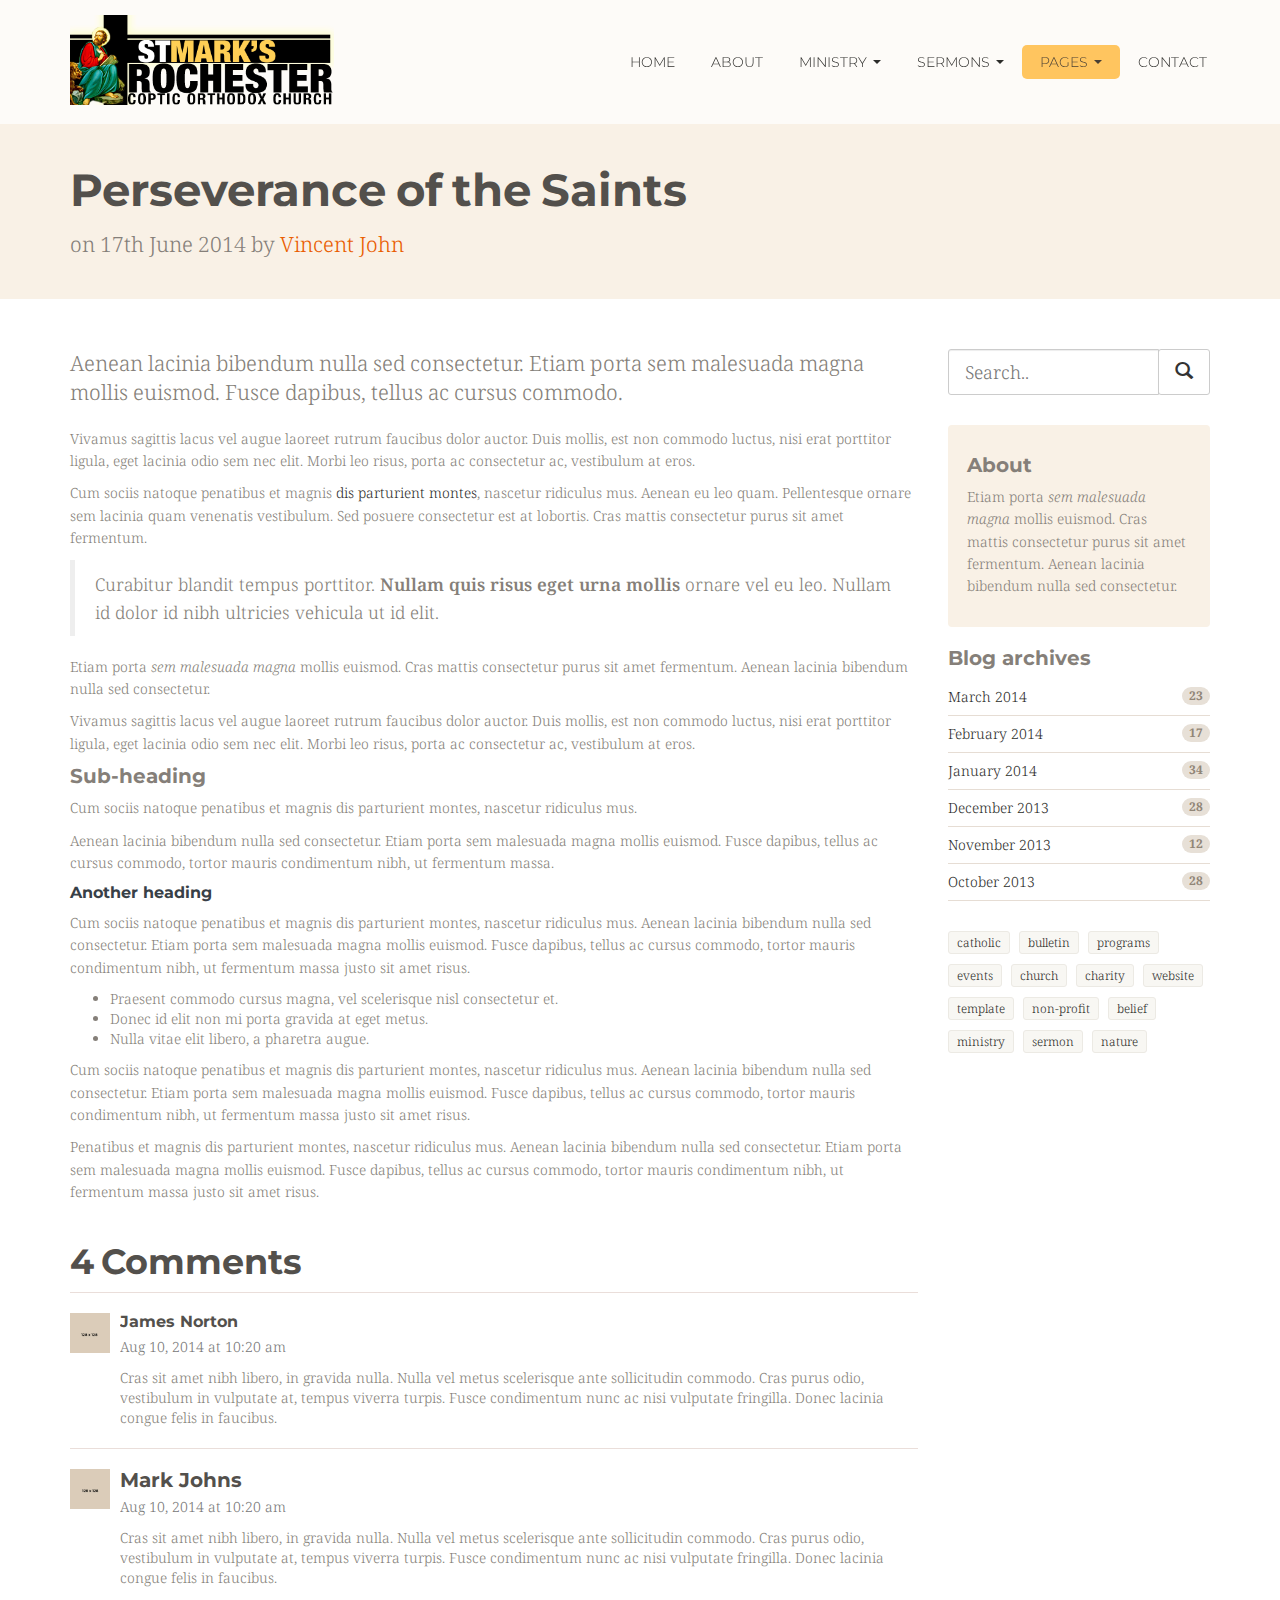
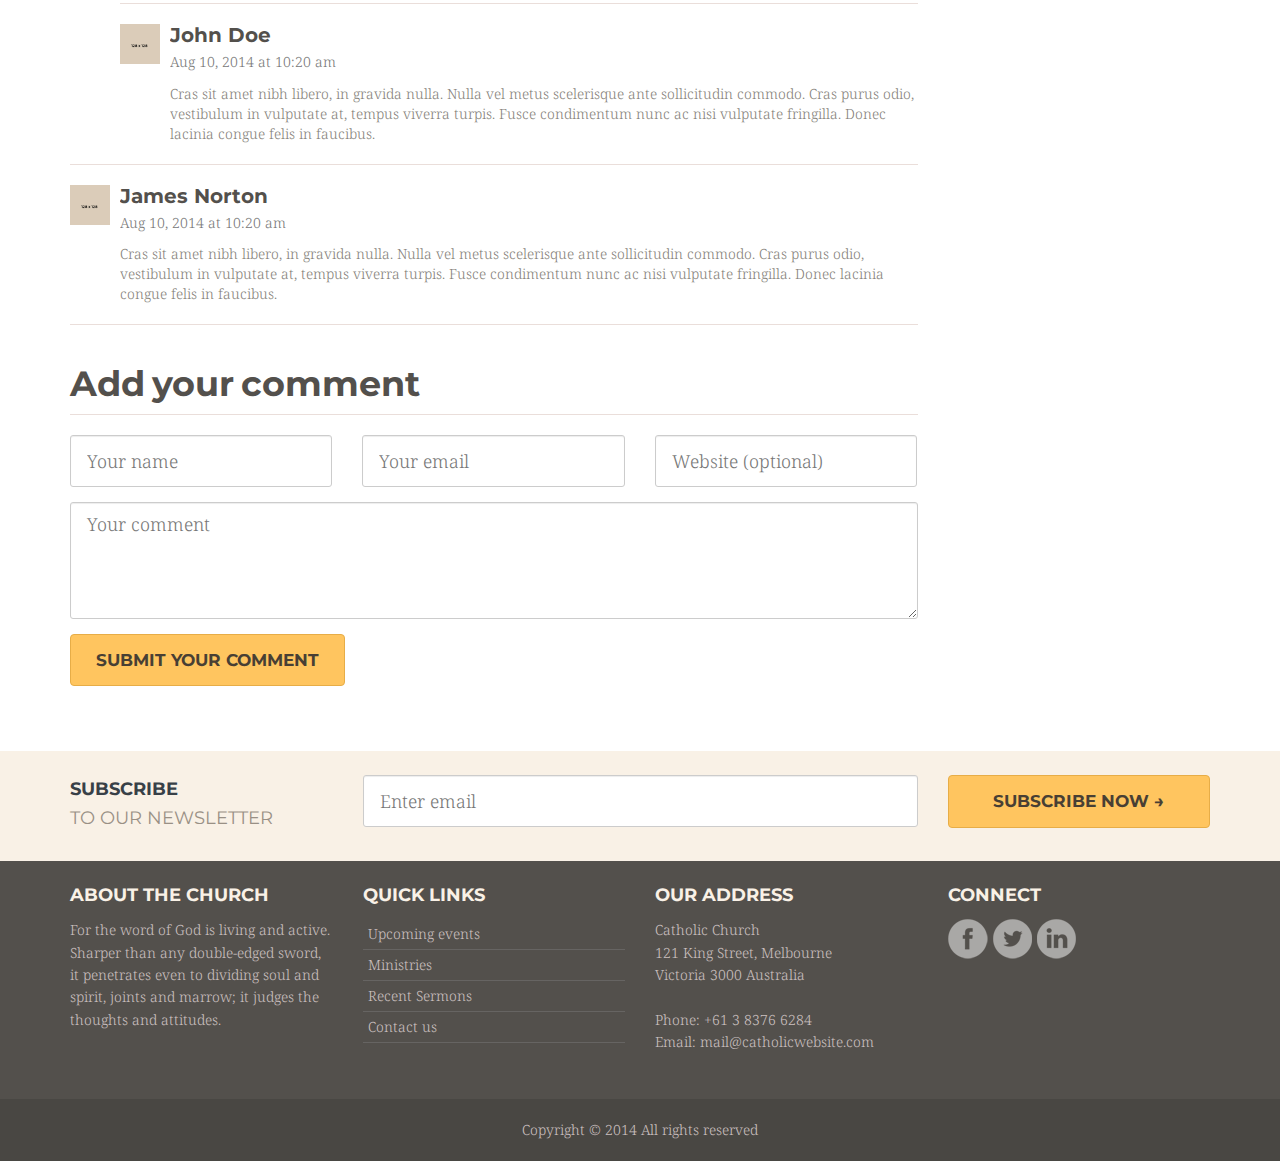
<file: original/blog-single.html>
<!DOCTYPE html>
<html lang="en">
<head>
<!-- Meta, title, CSS, favicons, etc. -->
<meta charset="utf-8">
<meta name="viewport" content="width=device-width, initial-scale=1.0">
<meta name="description" content="Our Church is a premium HTML5 Church Website Template with Responsive design. Church Template includes many pages like Bulletin, Programs, events, sermons, ministries, working church contact form etc..">
<meta name="keywords" content="Church, Website, Template, Bulletin, Programs, Events, Themeforest, Premium, Charity, Non Profit ">
<meta name="author" content="Surjith SM">
<title>Church Website Template - Our Church Responsive HTML5</title>
<!-- Bootstrap core CSS -->
<link href="css/bootstrap.min.css" rel="stylesheet">
<!-- Church Template CSS -->
<link href="css/church.css" rel="stylesheet">
<!-- HTML5 shim and Respond.js IE8 support of HTML5 elements and media queries -->
<!--[if lt IE 9]>
  <script src="js/html5shiv.js"></script>
  <script src="js/respond.min.js"></script>
<![endif]-->

<!-- Favicons -->
<link rel="shortcut icon" href="images/favicon.png">

<!-- Custom Google Font : Montserrat and Droid Serif -->

<link href="http://fonts.googleapis.com/css?family=Montserrat:400,700" rel="stylesheet" type="text/css">
<link href='http://fonts.googleapis.com/css?family=Droid+Serif:400,700' rel='stylesheet' type='text/css'>
</head>
<body>
<!-- Navigation Bar Starts -->
<div class="navbar navbar-default navbar-fixed-top" role="navigation">
  <div class="container">
    <div class="navbar-header">
      <button type="button" class="navbar-toggle" data-toggle="collapse" data-target=".navbar-collapse"> <span class="sr-only">Toggle navigation</span> <span class="icon-bar"></span> <span class="icon-bar"></span> <span class="icon-bar"></span> </button>
      <a class="navbar-brand" href="index.html"> <img src="images/church-logo.png" alt="church logo" class="img-responsive"></a> </div>
    <div class="navbar-collapse collapse">
      <ul class="nav navbar-nav navbar-right">
        <li><a href="index.html">HOME</a></li>
        <li><a href="about.html">ABOUT</a></li>
        <li class="dropdown"> <a href="#" class="dropdown-toggle" data-toggle="dropdown">MINISTRY <span class="caret"></span></a>
          <ul class="dropdown-menu dropdown-menu-left" role="menu">
            <li><a href="ministry.html">Childrens Ministry</a></li>
            <li><a href="ministry.html">Students Ministry</a></li>
            <li><a href="ministry.html">Groups</a></li>
          </ul>
        </li>
        <li class="dropdown"> <a href="#" class="dropdown-toggle" data-toggle="dropdown">SERMONS <span class="caret"></span></a>
          <ul class="dropdown-menu dropdown-menu-left" role="menu">
            <li><a href="sermons.html">Christ-Occupied</a></li>
            <li><a href="sermons.html">God's Love</a></li>
            <li><a href="sermons.html">Faithfulness</a></li>
            <li><a href="sermons.html">Praise Him</a></li>
          </ul>
        </li>
        <li class="dropdown active"> <a href="#" class="dropdown-toggle" data-toggle="dropdown">PAGES <span class="caret"></span></a>
          <ul class="dropdown-menu dropdown-menu-left" role="menu">
            <li><a href="image-gallery.html">Image Gallery</a></li>
            <li><a href="video-gallery.html">Video Gallery</a></li>
            <li><a href="blog.html">Blog list</a></li>
            <li><a href="blog-single.html">Blog Single</a></li>
            <li><a href="events-programs.html">Events &amp; Programs</a></li>
            <li><a href="event-single.html">Event Single</a></li>
            <li><a href="event-calendar.html">Event Calendar</a></li>
            <li><a href="charity-donation.html">Charity &amp; Donations</a></li>
            <li class="divider"></li>
            <li class="dropdown-header">OTHER PAGES</li>
            <li><a href="prayers.html">Prayers</a></li>
            <li><a href="faq.html">FAQ</a></li>
            <li><a href="shortcodes.html">Shortcodes</a></li>
            <li><a href="full-width.html">Full Width</a></li>
            <li><a href="left-sidebar.html">Left Sidebar</a></li>
            <li><a href="http://themeforest.net/user/surjithctly/portfolio">Buy this Template</a></li>
          </ul>
        </li>
        <li><a href="contact.html">CONTACT</a></li>
      </ul>
    </div>
    <!--/.nav-collapse --> 
    
  </div>
</div>
<!--// Navbar Ends--> 

<!--SUBPAGE HEAD-->

<div class="subpage-head has-margin-bottom">
  <div class="container">
    <h3>Perseverance of the Saints </h3>
    <p class="lead">on 17th June 2014 by <a href="#" class="link-reverse">Vincent John</a></p>
  </div>
</div>

<!-- // END SUBPAGE HEAD -->

<div class="container">
  <div class="row">
    <div class="col-md-9 has-margin-bottom">
      <article class="blog-content">
        <p class="lead">Aenean lacinia bibendum nulla sed consectetur. Etiam porta sem malesuada magna mollis euismod. Fusce dapibus, tellus ac cursus commodo.</p>
        <p>Vivamus sagittis lacus vel augue laoreet rutrum faucibus dolor auctor. Duis mollis, est non commodo luctus, nisi erat porttitor ligula, eget lacinia odio sem nec elit. Morbi leo risus, porta ac consectetur ac, vestibulum at eros.</p>
        <p>Cum sociis natoque penatibus et magnis <a href="#">dis parturient montes</a>, nascetur ridiculus mus. Aenean eu leo quam. Pellentesque ornare sem lacinia quam venenatis vestibulum. Sed posuere consectetur est at lobortis. Cras mattis consectetur purus sit amet fermentum.</p>
        <blockquote>
          <p>Curabitur blandit tempus porttitor. <strong>Nullam quis risus eget urna mollis</strong> ornare vel eu leo. Nullam id dolor id nibh ultricies vehicula ut id elit.</p>
        </blockquote>
        <p>Etiam porta <em>sem malesuada magna</em> mollis euismod. Cras mattis consectetur purus sit amet fermentum. Aenean lacinia bibendum nulla sed consectetur.</p>
        <p>Vivamus sagittis lacus vel augue laoreet rutrum faucibus dolor auctor. Duis mollis, est non commodo luctus, nisi erat porttitor ligula, eget lacinia odio sem nec elit. Morbi leo risus, porta ac consectetur ac, vestibulum at eros.</p>
        <h4>Sub-heading</h4>
        <p>Cum sociis natoque penatibus et magnis dis parturient montes, nascetur ridiculus mus.</p>
        <p>Aenean lacinia bibendum nulla sed consectetur. Etiam porta sem malesuada magna mollis euismod. Fusce dapibus, tellus ac cursus commodo, tortor mauris condimentum nibh, ut fermentum massa.</p>
        <h6>Another heading</h6>
        <p>Cum sociis natoque penatibus et magnis dis parturient montes, nascetur ridiculus mus. Aenean lacinia bibendum nulla sed consectetur. Etiam porta sem malesuada magna mollis euismod. Fusce dapibus, tellus ac cursus commodo, tortor mauris condimentum nibh, ut fermentum massa justo sit amet risus.</p>
        <ul>
          <li>Praesent commodo cursus magna, vel scelerisque nisl consectetur et.</li>
          <li>Donec id elit non mi porta gravida at eget metus.</li>
          <li>Nulla vitae elit libero, a pharetra augue.</li>
        </ul>
        <p>Cum sociis natoque penatibus et magnis dis parturient montes, nascetur ridiculus mus. Aenean lacinia bibendum nulla sed consectetur. Etiam porta sem malesuada magna mollis euismod. Fusce dapibus, tellus ac cursus commodo, tortor mauris condimentum nibh, ut fermentum massa justo sit amet risus.</p>
        <p>Penatibus et magnis dis parturient montes, nascetur ridiculus mus. Aenean lacinia bibendum nulla sed consectetur. Etiam porta sem malesuada magna mollis euismod. Fusce dapibus, tellus ac cursus commodo, tortor mauris condimentum nibh, ut fermentum massa justo sit amet risus.</p>
      </article>
      <section class="comments-block">
        <h3 class="comments-head">4 Comments</h3>
        <div class="media"> <a class="pull-left" href="#"> <img class="media-object" alt="avatar" src="images/avatar-1.jpg"> </a>
          <div class="media-body">
            <h6 class="media-heading">James Norton</h6>
            <p class="text-muted">Aug 10, 2014 at 10:20 am</p>
            Cras sit amet nibh libero, in gravida nulla. Nulla vel metus scelerisque ante sollicitudin commodo. Cras purus odio, vestibulum in vulputate at, tempus viverra turpis. Fusce condimentum nunc ac nisi vulputate fringilla. Donec lacinia congue felis in faucibus. </div>
        </div>
        <div class="media"> <a class="pull-left" href="#"> <img class="media-object" alt="avatar" src="images/avatar-2.jpg"> </a>
          <div class="media-body">
            <h4 class="media-heading">Mark Johns</h4>
            <p class="text-muted">Aug 10, 2014 at 10:20 am</p>
            Cras sit amet nibh libero, in gravida nulla. Nulla vel metus scelerisque ante sollicitudin commodo. Cras purus odio, vestibulum in vulputate at, tempus viverra turpis. Fusce condimentum nunc ac nisi vulputate fringilla. Donec lacinia congue felis in faucibus.
            <div class="media"> <a class="pull-left" href="#"> <img class="media-object" alt="avatar" src="images/avatar-1.jpg"> </a>
              <div class="media-body">
                <h4 class="media-heading">John Doe</h4>
                <p class="text-muted">Aug 10, 2014 at 10:20 am</p>
                Cras sit amet nibh libero, in gravida nulla. Nulla vel metus scelerisque ante sollicitudin commodo. Cras purus odio, vestibulum in vulputate at, tempus viverra turpis. Fusce condimentum nunc ac nisi vulputate fringilla. Donec lacinia congue felis in faucibus. </div>
            </div>
          </div>
        </div>
        <div class="media"> <a class="pull-left" href="#"> <img class="media-object" alt="avatar" src="images/avatar-1.jpg"> </a>
          <div class="media-body">
            <h4 class="media-heading">James Norton</h4>
            <p class="text-muted">Aug 10, 2014 at 10:20 am</p>
            Cras sit amet nibh libero, in gravida nulla. Nulla vel metus scelerisque ante sollicitudin commodo. Cras purus odio, vestibulum in vulputate at, tempus viverra turpis. Fusce condimentum nunc ac nisi vulputate fringilla. Donec lacinia congue felis in faucibus. </div>
        </div>
      </section>
      <section class="post-comment-form">
        <h3 class="comments-head">Add your comment</h3>
        <form class="form" role="form">
          <div class="row">
            <div class="form-group col-md-4 col-sm-4">
              <input type="text" class="form-control input-lg" placeholder="Your name">
            </div>
            <div class="form-group col-md-4 col-sm-4">
              <input type="email" class="form-control input-lg" placeholder="Your email">
            </div>
            <div class="form-group col-md-4 col-sm-4">
              <input type="url" class="form-control input-lg" placeholder="Website (optional)">
            </div>
          </div>
          <div class="row">
            <div class="form-group col-md-12">
              <textarea cols="8" rows="4" class="form-control input-lg" placeholder="Your comment"></textarea>
            </div>
          </div>
          <div class="row">
            <div class="form-group col-md-12">
              <button type="submit" class="btn btn-primary btn-lg">Submit your comment</button>
            </div>
          </div>
        </form>
      </section>
    </div>
    <!--// col md 9--> 
    
    <!--Blog Sidebar-->
    <div class="col-md-3">
      <div class="blog-search has-margin-xs-bottom">
        <div class="input-group input-group-lg">
          <input type="text" class="form-control" placeholder="Search..">
          <span class="input-group-btn">
          <button class="btn btn-default" type="button"><i class="glyphicon glyphicon-search glyphicon-lg"></i></button>
          </span> </div>
      </div>
      <div class="well">
        <h4>About</h4>
        <p>Etiam porta <em>sem malesuada magna</em> mollis euismod. Cras mattis consectetur purus sit amet fermentum. Aenean lacinia bibendum nulla sed consectetur.</p>
      </div>
      <div class="vertical-links has-margin-xs-bottom">
        <h4>Blog archives</h4>
        <ul class="list-unstyled">
          <li><a href="#">March 2014 <span class="badge pull-right">23</span> </a></li>
          <li><a href="#">February 2014 <span class="badge pull-right">17</span> </a></li>
          <li><a href="#">January 2014 <span class="badge pull-right">34</span> </a></li>
          <li><a href="#">December 2013 <span class="badge pull-right">28</span> </a></li>
          <li><a href="#">November 2013 <span class="badge pull-right">12</span> </a></li>
          <li><a href="#">October 2013 <span class="badge pull-right">28</span> </a></li>
        </ul>
      </div>
      <div class="tag-cloud has-margin-bottom"> <a href="#">catholic</a> <a href="#">bulletin</a> <a href="#">programs</a> <a href="#">events</a> <a href="#">church</a> <a href="#">charity</a> <a href="#">website</a> <a href="#">template</a> <a href="#">non-profit</a> <a href="#">belief</a> <a href="#">ministry</a> <a href="#">sermon</a> <a href="#">nature</a> </div>
    </div>
  </div>
</div>

<!-- SUBSCRIBE -->
<div class="highlight-bg">
  <div class="container">
    <div class="row">
      <form action="subscribe.php" method="post" class="form subscribe-form" role="form" id="subscribeForm">
        <div class="form-group col-md-3 hidden-sm">
          <h5 class="susbcribe-head"> SUBSCRIBE <span>TO OUR NEWSLETTER</span></h5>
        </div>
        <div class="form-group col-sm-8 col-md-6">
          <label class="sr-only">Email address</label>
          <input type="email" class="form-control input-lg" placeholder="Enter email" name="email" id="address" data-validate="validate(required, email)" required>
          <span class="help-block" id="result"></span> </div>
        <div class="form-group col-sm-4 col-md-3">
          <button type="submit" class="btn btn-lg btn-primary btn-block">Subscribe Now →</button>
        </div>
      </form>
    </div>
  </div>
</div>
<!-- END SUBSCRIBE --> 

<!-- FOOTER -->
<footer>
  <div class="container">
    <div class="row">
      <div class="col-sm-6 col-md-3">
        <h5>ABOUT THE CHURCH</h5>
        <p>For the word of God is living and active. Sharper than any double-edged sword, it penetrates even to dividing soul and spirit, joints and marrow; it judges the thoughts and attitudes.</p>
      </div>
      <div class="col-sm-6 col-md-3">
        <h5>QUICK LINKS</h5>
        <ul class="footer-links">
          <li><a href="#">Upcoming events</a></li>
          <li><a href="#">Ministries</a></li>
          <li><a href="#">Recent Sermons</a></li>
          <li><a href="#">Contact us</a></li>
        </ul>
      </div>
      <div class="col-sm-6 col-md-3">
        <h5>OUR ADDRESS</h5>
        <p>Catholic Church<br>
          121 King Street, Melbourne <br>
          Victoria 3000 Australia<br>
          <br>
          Phone: +61 3 8376 6284<br>
          Email: <a href="#">mail@catholicwebsite.com</a></p>
      </div>
      <div class="col-sm-6 col-md-3">
        <h5>CONNECT</h5>
        <div class="social-icons"><a href="#"><img src="images/fb-icon.png" alt="social"></a> <a href="#"><img src="images/tw-icon.png" alt="social"></a> <a href="#"><img src="images/in-icon.png" alt="social"></a></div>
      </div>
    </div>
  </div>
  <div class="copyright">
    <div class="container">
      <p class="text-center">Copyright © 2014 All rights reserved</p>
    </div>
  </div>
</footer>
<!-- END FOOTER --> 

<!-- Bootstrap core JavaScript
================================================== --> 
<!-- Placed at the end of the document so the pages load faster --> 
<script src="js/jquery.js"></script> 
<script src="js/bootstrap.min.js"></script> 
<script src="js/ketchup.all.js"></script> 

<!--============== SUBSCRIBE FORM =================--> 

<script>

$(function(){
 var shrinkHeader = 300;
  $(window).scroll(function() {
    var scroll = getCurrentScroll();
      if ( scroll >= shrinkHeader ) {
           $('.navbar').addClass('shrink');
        }
        else {
            $('.navbar').removeClass('shrink');
        }
  });
function getCurrentScroll() {
    return window.pageYOffset || document.documentElement.scrollTop;
    }
});

</script> 

<!--============== SUBSCRIBE FORM =================--> 

<script>
$(document).ready(function() {
	$('#subscribeForm').ketchup().submit(function() {
		if ($(this).ketchup('isValid')) {
			var action = $(this).attr('action');
			$.ajax({
				url: action,
				type: 'POST',
				data: {
					email: $('#address').val()
				},
				success: function(data){
					$('#result').html(data);
				},
				error: function() {
					$('#result').html('Sorry, an error occurred.');
				}
			});
		}
		return false;
	});
});
</script>
</body>
</html>
</file>
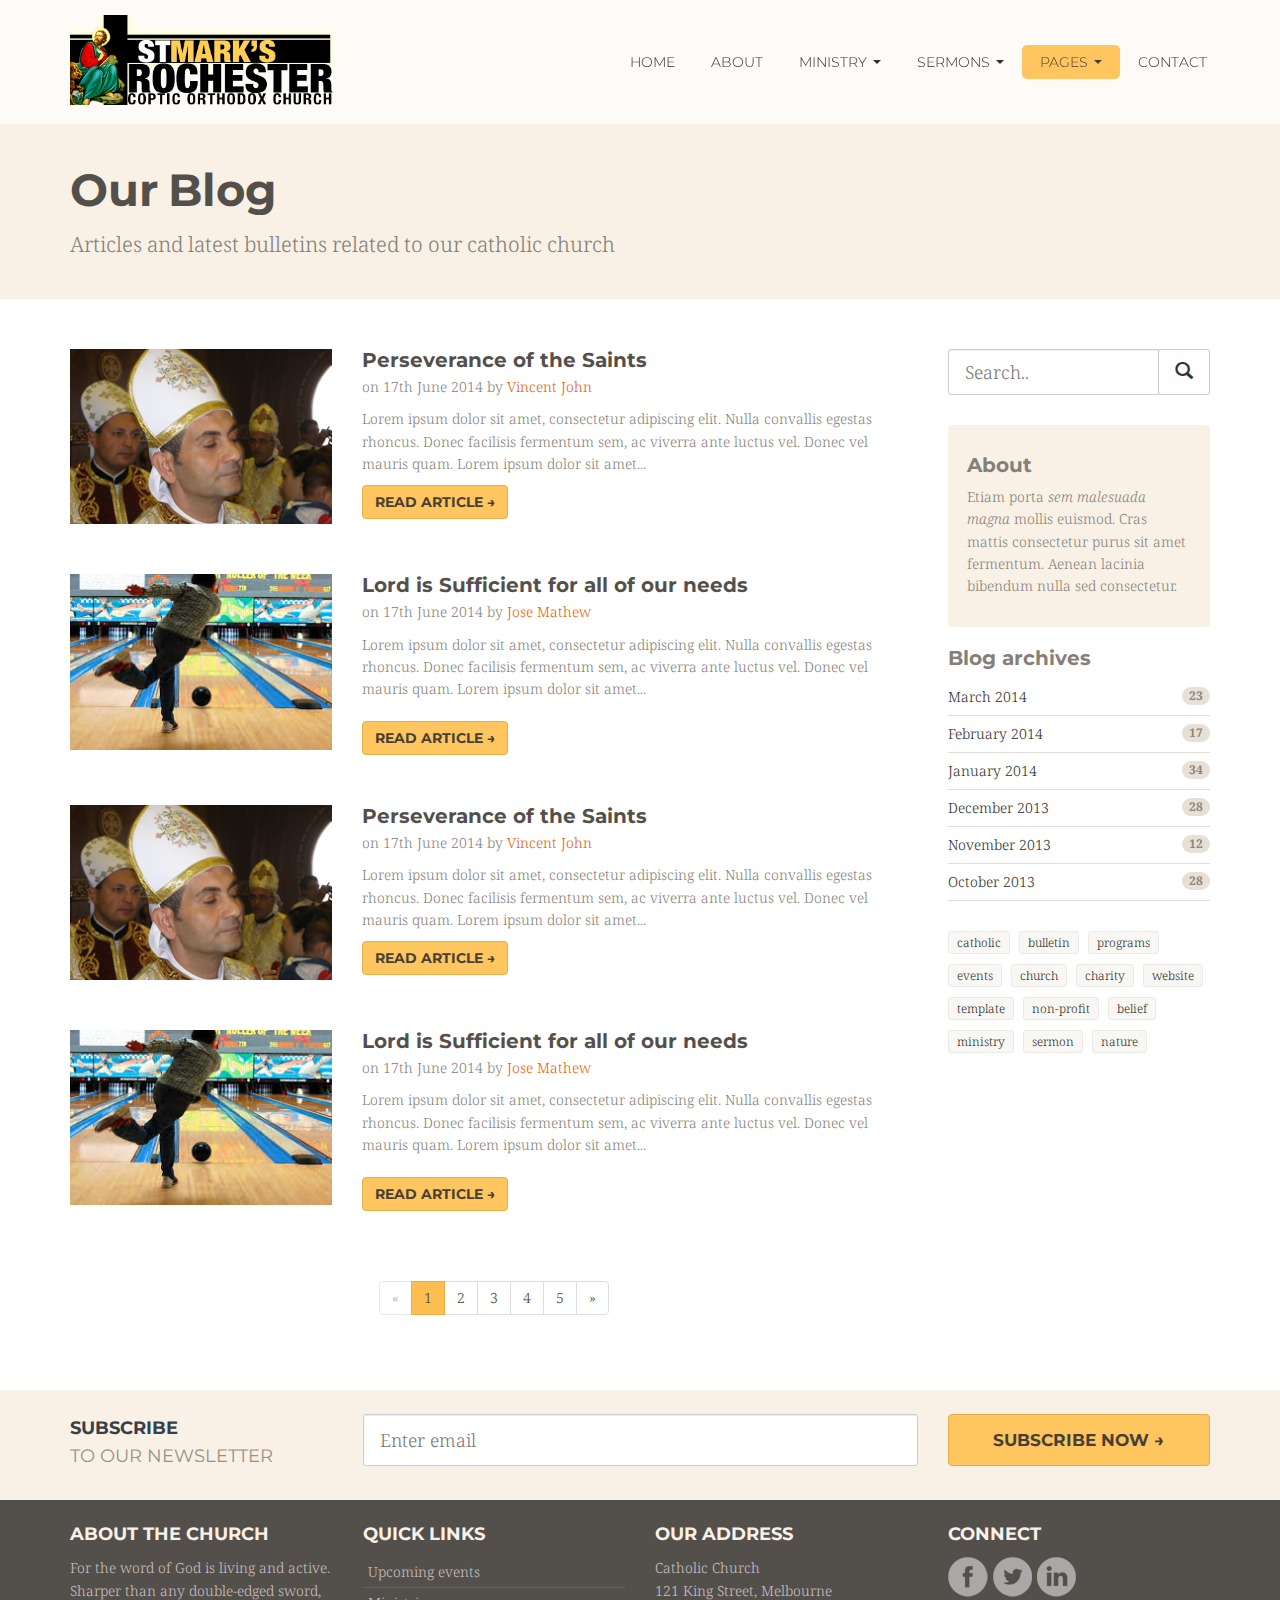
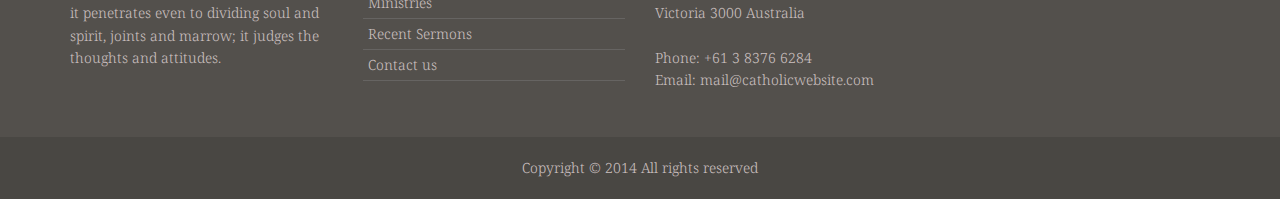
<file: original/blog.html>
<!DOCTYPE html>
<html lang="en">
<head>
<!-- Meta, title, CSS, favicons, etc. -->
<meta charset="utf-8">
<meta name="viewport" content="width=device-width, initial-scale=1.0">
<meta name="description" content="Our Church is a premium HTML5 Church Website Template with Responsive design. Church Template includes many pages like Bulletin, Programs, events, sermons, ministries, working church contact form etc..">
<meta name="keywords" content="Church, Website, Template, Bulletin, Programs, Events, Themeforest, Premium, Charity, Non Profit ">
<meta name="author" content="Surjith SM">
<title>Church Website Template - Our Church Responsive HTML5</title>
<!-- Bootstrap core CSS -->
<link href="css/bootstrap.min.css" rel="stylesheet">
<!-- Church Template CSS -->
<link href="css/church.css" rel="stylesheet">
<!-- HTML5 shim and Respond.js IE8 support of HTML5 elements and media queries -->
<!--[if lt IE 9]>
  <script src="js/html5shiv.js"></script>
  <script src="js/respond.min.js"></script>
<![endif]-->

<!-- Favicons -->
<link rel="shortcut icon" href="images/favicon.png">

<!-- Custom Google Font : Montserrat and Droid Serif -->

<link href="http://fonts.googleapis.com/css?family=Montserrat:400,700" rel="stylesheet" type="text/css">
<link href='http://fonts.googleapis.com/css?family=Droid+Serif:400,700' rel='stylesheet' type='text/css'>
</head>
<body>
<!-- Navigation Bar Starts -->
<div class="navbar navbar-default navbar-fixed-top" role="navigation">
  <div class="container">
    <div class="navbar-header">
      <button type="button" class="navbar-toggle" data-toggle="collapse" data-target=".navbar-collapse"> <span class="sr-only">Toggle navigation</span> <span class="icon-bar"></span> <span class="icon-bar"></span> <span class="icon-bar"></span> </button>
      <a class="navbar-brand" href="index.html"> <img src="images/church-logo.png" alt="church logo" class="img-responsive"></a> </div>
    <div class="navbar-collapse collapse">
      <ul class="nav navbar-nav navbar-right">
        <li><a href="index.html">HOME</a></li>
        <li><a href="about.html">ABOUT</a></li>
        <li class="dropdown"> <a href="#" class="dropdown-toggle" data-toggle="dropdown">MINISTRY <span class="caret"></span></a>
          <ul class="dropdown-menu dropdown-menu-left" role="menu">
            <li><a href="ministry.html">Childrens Ministry</a></li>
            <li><a href="ministry.html">Students Ministry</a></li>
            <li><a href="ministry.html">Groups</a></li>
          </ul>
        </li>
        <li class="dropdown"> <a href="#" class="dropdown-toggle" data-toggle="dropdown">SERMONS <span class="caret"></span></a>
          <ul class="dropdown-menu dropdown-menu-left" role="menu">
            <li><a href="sermons.html">Christ-Occupied</a></li>
            <li><a href="sermons.html">God's Love</a></li>
            <li><a href="sermons.html">Faithfulness</a></li>
            <li><a href="sermons.html">Praise Him</a></li>
          </ul>
        </li>
        <li class="dropdown active"> <a href="#" class="dropdown-toggle" data-toggle="dropdown">PAGES <span class="caret"></span></a>
          <ul class="dropdown-menu dropdown-menu-left" role="menu">
            <li><a href="image-gallery.html">Image Gallery</a></li>
            <li><a href="video-gallery.html">Video Gallery</a></li>
            <li><a href="blog.html">Blog list</a></li>
            <li><a href="blog-single.html">Blog Single</a></li>
            <li><a href="events-programs.html">Events &amp; Programs</a></li>
            <li><a href="event-single.html">Event Single</a></li>
            <li><a href="event-calendar.html">Event Calendar</a></li>
            <li><a href="charity-donation.html">Charity &amp; Donations</a></li>
            <li class="divider"></li>
            <li class="dropdown-header">OTHER PAGES</li>
            <li><a href="prayers.html">Prayers</a></li>
            <li><a href="faq.html">FAQ</a></li>
            <li><a href="shortcodes.html">Shortcodes</a></li>
            <li><a href="full-width.html">Full Width</a></li>
            <li><a href="left-sidebar.html">Left Sidebar</a></li>
            <li><a href="http://themeforest.net/user/surjithctly/portfolio">Buy this Template</a></li>
          </ul>
        </li>
        <li><a href="contact.html">CONTACT</a></li>
      </ul>
    </div>
    <!--/.nav-collapse --> 
    
  </div>
</div>
<!--// Navbar Ends--> 

<!--SUBPAGE HEAD-->

<div class="subpage-head has-margin-bottom">
  <div class="container">
    <h3>Our Blog</h3>
    <p class="lead">Articles and latest bulletins related to our catholic church</p>
  </div>
</div>

<!-- // END SUBPAGE HEAD -->

<div class="container">
  <div class="row">
    <div class="col-md-9 has-margin-bottom"> 
      
      <!--Blog list-->
      
      <div class="row has-margin-bottom">
        <div class="col-md-4 col-sm-4"> <img class="img-responsive center-block" src="images/blog-thumb-1.jpg" alt="bulletin blog"> </div>
        <div class="col-md-8 col-sm-8 bulletin">
          <h4 class="media-heading">Perseverance of the Saints </h4>
          <p>on 17th June 2014 by <a href="#" class="link-reverse">Vincent John</a></p>
          <p> Lorem ipsum dolor sit amet, consectetur adipiscing elit. Nulla convallis egestas rhoncus. Donec facilisis fermentum sem, ac viverra ante luctus vel. Donec vel mauris quam. Lorem ipsum dolor sit amet...</p>
          <a class="btn btn-primary" href="blog-single.html" role="button">Read Article →</a> </div>
      </div>
      
      <!--Blog list-->
      
      <div class="row has-margin-bottom">
        <div class="col-md-4 col-sm-4"> <img class="img-responsive center-block" src="images/blog-thumb-2.jpg" alt="bulletin blog"> </div>
        <div class="col-md-8 col-sm-8 bulletin">
          <h4 class="media-heading">Lord is Sufficient for all of our needs </h4>
          <p>on 17th June 2014 by <a href="#" class="link-reverse">Jose Mathew</a></p>
          <p class="media-content">Lorem ipsum dolor sit amet, consectetur adipiscing elit. Nulla convallis egestas rhoncus. Donec facilisis fermentum sem, ac viverra ante luctus vel. Donec vel mauris quam. Lorem ipsum dolor sit amet...</p>
          <a class="btn btn-primary" href="blog-single.html" role="button">Read Article →</a> </div>
      </div>
      
      <!--Blog list-->
      
      <div class="row has-margin-bottom">
        <div class="col-md-4 col-sm-4"> <img class="img-responsive center-block" src="images/blog-thumb-1.jpg" alt="bulletin blog"> </div>
        <div class="col-md-8 col-sm-8 bulletin">
          <h4 class="media-heading">Perseverance of the Saints </h4>
          <p>on 17th June 2014 by <a href="#" class="link-reverse">Vincent John</a></p>
          <p> Lorem ipsum dolor sit amet, consectetur adipiscing elit. Nulla convallis egestas rhoncus. Donec facilisis fermentum sem, ac viverra ante luctus vel. Donec vel mauris quam. Lorem ipsum dolor sit amet...</p>
          <a class="btn btn-primary" href="blog-single.html" role="button">Read Article →</a> </div>
      </div>
      
      <!--Blog list-->
      
      <div class="row has-margin-bottom">
        <div class="col-md-4 col-sm-4"> <img class="img-responsive center-block" src="images/blog-thumb-2.jpg" alt="bulletin blog"> </div>
        <div class="col-md-8 col-sm-8 bulletin">
          <h4 class="media-heading">Lord is Sufficient for all of our needs </h4>
          <p>on 17th June 2014 by <a href="#" class="link-reverse">Jose Mathew</a></p>
          <p class="media-content">Lorem ipsum dolor sit amet, consectetur adipiscing elit. Nulla convallis egestas rhoncus. Donec facilisis fermentum sem, ac viverra ante luctus vel. Donec vel mauris quam. Lorem ipsum dolor sit amet...</p>
          <a class="btn btn-primary" href="blog-single.html" role="button">Read Article →</a> </div>
      </div>
      
      <!-- PAGINATION -->
      
      <div class="text-center center-block">
        <ul class="pagination">
          <li class="disabled"><a href="#">«</a></li>
          <li class="active"><a href="#">1 <span class="sr-only">(current)</span></a></li>
          <li><a href="#">2</a></li>
          <li><a href="#">3</a></li>
          <li><a href="#">4</a></li>
          <li><a href="#">5</a></li>
          <li><a href="#">»</a></li>
        </ul>
      </div>
    </div>
    <!--// col md 9--> 
    
    <!--Blog Sidebar-->
    <div class="col-md-3">
      <div class="blog-search has-margin-xs-bottom">
        <div class="input-group input-group-lg">
          <input type="text" class="form-control" placeholder="Search..">
          <span class="input-group-btn">
          <button class="btn btn-default" type="button"><i class="glyphicon glyphicon-search glyphicon-lg"></i></button>
          </span> </div>
      </div>
      <div class="well">
        <h4>About</h4>
        <p>Etiam porta <em>sem malesuada magna</em> mollis euismod. Cras mattis consectetur purus sit amet fermentum. Aenean lacinia bibendum nulla sed consectetur.</p>
      </div>
      <div class="vertical-links has-margin-xs-bottom">
        <h4>Blog archives</h4>
        <ul class="list-unstyled">
          <li><a href="#">March 2014 <span class="badge pull-right">23</span> </a></li>
          <li><a href="#">February 2014 <span class="badge pull-right">17</span> </a></li>
          <li><a href="#">January 2014 <span class="badge pull-right">34</span> </a></li>
          <li><a href="#">December 2013 <span class="badge pull-right">28</span> </a></li>
          <li><a href="#">November 2013 <span class="badge pull-right">12</span> </a></li>
          <li><a href="#">October 2013 <span class="badge pull-right">28</span> </a></li>
        </ul>
      </div>
      <div class="tag-cloud has-margin-bottom"> <a href="#">catholic</a> <a href="#">bulletin</a> <a href="#">programs</a> <a href="#">events</a> <a href="#">church</a> <a href="#">charity</a> <a href="#">website</a> <a href="#">template</a> <a href="#">non-profit</a> <a href="#">belief</a> <a href="#">ministry</a> <a href="#">sermon</a> <a href="#">nature</a> </div>
    </div>
  </div>
</div>

<!-- SUBSCRIBE -->
<div class="highlight-bg">
  <div class="container">
    <div class="row">
      <form action="subscribe.php" method="post" class="form subscribe-form" role="form" id="subscribeForm">
        <div class="form-group col-md-3 hidden-sm">
          <h5 class="susbcribe-head"> SUBSCRIBE <span>TO OUR NEWSLETTER</span></h5>
        </div>
        <div class="form-group col-sm-8 col-md-6">
          <label class="sr-only">Email address</label>
          <input type="email" class="form-control input-lg" placeholder="Enter email" name="email" id="address" data-validate="validate(required, email)" required>
          <span class="help-block" id="result"></span> </div>
        <div class="form-group col-sm-4 col-md-3">
          <button type="submit" class="btn btn-lg btn-primary btn-block">Subscribe Now →</button>
        </div>
      </form>
    </div>
  </div>
</div>
<!-- END SUBSCRIBE --> 

<!-- FOOTER -->
<footer>
  <div class="container">
    <div class="row">
      <div class="col-sm-6 col-md-3">
        <h5>ABOUT THE CHURCH</h5>
        <p>For the word of God is living and active. Sharper than any double-edged sword, it penetrates even to dividing soul and spirit, joints and marrow; it judges the thoughts and attitudes.</p>
      </div>
      <div class="col-sm-6 col-md-3">
        <h5>QUICK LINKS</h5>
        <ul class="footer-links">
          <li><a href="#">Upcoming events</a></li>
          <li><a href="#">Ministries</a></li>
          <li><a href="#">Recent Sermons</a></li>
          <li><a href="#">Contact us</a></li>
        </ul>
      </div>
      <div class="col-sm-6 col-md-3">
        <h5>OUR ADDRESS</h5>
        <p>Catholic Church<br>
          121 King Street, Melbourne <br>
          Victoria 3000 Australia<br>
          <br>
          Phone: +61 3 8376 6284<br>
          Email: <a href="#">mail@catholicwebsite.com</a></p>
      </div>
      <div class="col-sm-6 col-md-3">
        <h5>CONNECT</h5>
        <div class="social-icons"><a href="#"><img src="images/fb-icon.png" alt="social"></a> <a href="#"><img src="images/tw-icon.png" alt="social"></a> <a href="#"><img src="images/in-icon.png" alt="social"></a></div>
      </div>
    </div>
  </div>
  <div class="copyright">
    <div class="container">
      <p class="text-center">Copyright © 2014 All rights reserved</p>
    </div>
  </div>
</footer>
<!-- END FOOTER --> 

<!-- Bootstrap core JavaScript
================================================== --> 
<!-- Placed at the end of the document so the pages load faster --> 
<script src="js/jquery.js"></script> 
<script src="js/bootstrap.min.js"></script> 
<script src="js/ketchup.all.js"></script> 

<!--============== SUBSCRIBE FORM =================--> 

<script>

$(function(){
 var shrinkHeader = 300;
  $(window).scroll(function() {
    var scroll = getCurrentScroll();
      if ( scroll >= shrinkHeader ) {
           $('.navbar').addClass('shrink');
        }
        else {
            $('.navbar').removeClass('shrink');
        }
  });
function getCurrentScroll() {
    return window.pageYOffset || document.documentElement.scrollTop;
    }
});

</script> 

<!--============== SUBSCRIBE FORM =================--> 

<script>
$(document).ready(function() {
	$('#subscribeForm').ketchup().submit(function() {
		if ($(this).ketchup('isValid')) {
			var action = $(this).attr('action');
			$.ajax({
				url: action,
				type: 'POST',
				data: {
					email: $('#address').val()
				},
				success: function(data){
					$('#result').html(data);
				},
				error: function() {
					$('#result').html('Sorry, an error occurred.');
				}
			});
		}
		return false;
	});
});
</script>
</body>
</html>
</file>
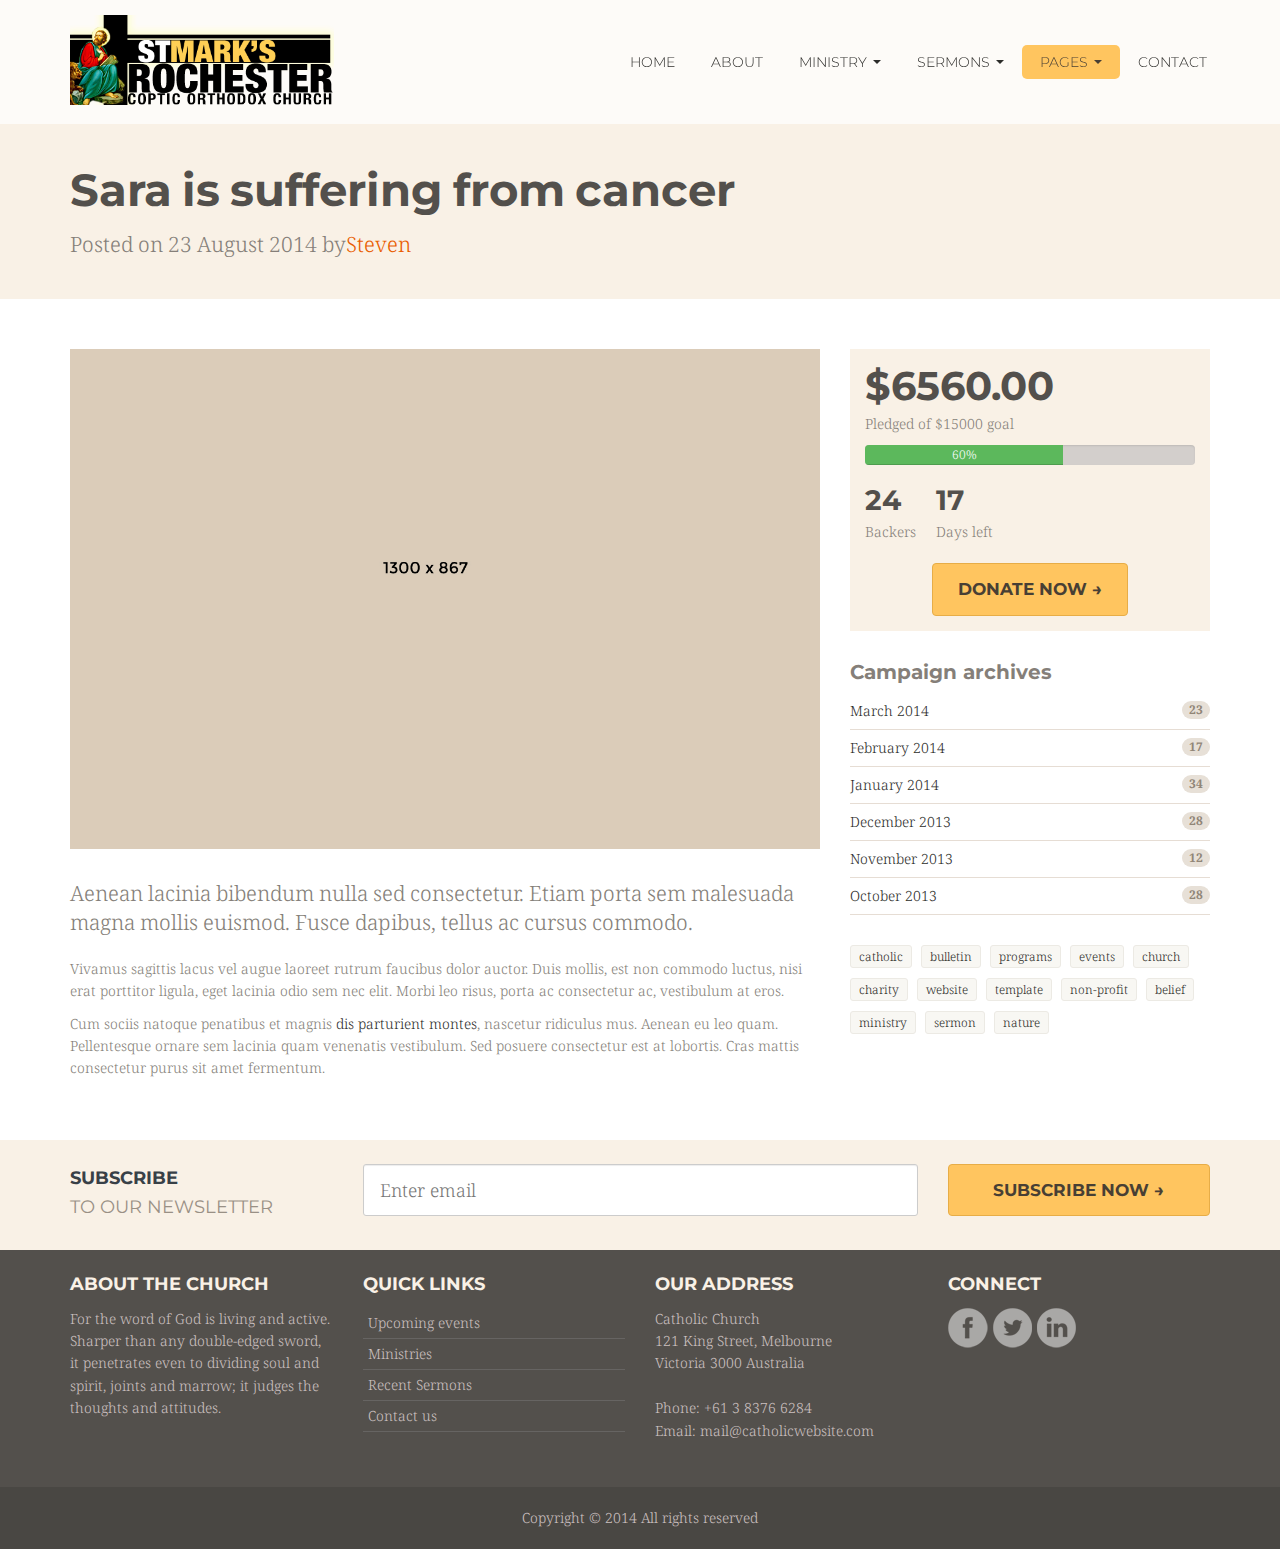
<file: original/charity-donation.html>
<!DOCTYPE html>
<html lang="en">
<head>
<!-- Meta, title, CSS, favicons, etc. -->
<meta charset="utf-8">
<meta name="viewport" content="width=device-width, initial-scale=1.0">
<meta name="description" content="Our Church is a premium HTML5 Church Website Template with Responsive design. Church Template includes many pages like Bulletin, Programs, events, sermons, ministries, working church contact form etc..">
<meta name="keywords" content="Church, Website, Template, Bulletin, Programs, Events, Themeforest, Premium, Charity, Non Profit ">
<meta name="author" content="Surjith SM">
<title>Church Website Template - Our Church Responsive HTML5</title>
<!-- Bootstrap core CSS -->
<link href="css/bootstrap.min.css" rel="stylesheet">
<!-- Church Template CSS -->
<link href="css/church.css" rel="stylesheet">
<!-- HTML5 shim and Respond.js IE8 support of HTML5 elements and media queries -->
<!--[if lt IE 9]>
  <script src="js/html5shiv.js"></script>
  <script src="js/respond.min.js"></script>
<![endif]-->

<!-- Favicons -->
<link rel="shortcut icon" href="images/favicon.png">

<!-- Custom Google Font : Montserrat and Droid Serif -->

<link href="http://fonts.googleapis.com/css?family=Montserrat:400,700" rel="stylesheet" type="text/css">
<link href='http://fonts.googleapis.com/css?family=Droid+Serif:400,700' rel='stylesheet' type='text/css'>
</head>
<body>
<!-- Navigation Bar Starts -->
<div class="navbar navbar-default navbar-fixed-top" role="navigation">
  <div class="container">
    <div class="navbar-header">
      <button type="button" class="navbar-toggle" data-toggle="collapse" data-target=".navbar-collapse"> <span class="sr-only">Toggle navigation</span> <span class="icon-bar"></span> <span class="icon-bar"></span> <span class="icon-bar"></span> </button>
      <a class="navbar-brand" href="index.html"> <img src="images/church-logo.png" alt="church logo" class="img-responsive"></a> </div>
    <div class="navbar-collapse collapse">
      <ul class="nav navbar-nav navbar-right">
        <li><a href="index.html">HOME</a></li>
        <li><a href="about.html">ABOUT</a></li>
        <li class="dropdown"> <a href="#" class="dropdown-toggle" data-toggle="dropdown">MINISTRY <span class="caret"></span></a>
          <ul class="dropdown-menu dropdown-menu-left" role="menu">
            <li><a href="ministry.html">Childrens Ministry</a></li>
            <li><a href="ministry.html">Students Ministry</a></li>
            <li><a href="ministry.html">Groups</a></li>
          </ul>
        </li>
        <li class="dropdown"> <a href="#" class="dropdown-toggle" data-toggle="dropdown">SERMONS <span class="caret"></span></a>
          <ul class="dropdown-menu dropdown-menu-left" role="menu">
            <li><a href="sermons.html">Christ-Occupied</a></li>
            <li><a href="sermons.html">God's Love</a></li>
            <li><a href="sermons.html">Faithfulness</a></li>
            <li><a href="sermons.html">Praise Him</a></li>
          </ul>
        </li>
        <li class="dropdown active"> <a href="#" class="dropdown-toggle" data-toggle="dropdown">PAGES <span class="caret"></span></a>
          <ul class="dropdown-menu dropdown-menu-left" role="menu">
            <li><a href="image-gallery.html">Image Gallery</a></li>
            <li><a href="video-gallery.html">Video Gallery</a></li>
            <li><a href="blog.html">Blog list</a></li>
            <li><a href="blog-single.html">Blog Single</a></li>
            <li><a href="events-programs.html">Events &amp; Programs</a></li>
            <li><a href="event-single.html">Event Single</a></li>
            <li><a href="event-calendar.html">Event Calendar</a></li>
            <li><a href="charity-donation.html">Charity &amp; Donations</a></li>
            <li class="divider"></li>
            <li class="dropdown-header">OTHER PAGES</li>
            <li><a href="prayers.html">Prayers</a></li>
            <li><a href="faq.html">FAQ</a></li>
            <li><a href="shortcodes.html">Shortcodes</a></li>
            <li><a href="full-width.html">Full Width</a></li>
            <li><a href="left-sidebar.html">Left Sidebar</a></li>
            <li><a href="http://themeforest.net/user/surjithctly/portfolio">Buy this Template</a></li>
          </ul>
        </li>
        <li><a href="contact.html">CONTACT</a></li>
      </ul>
    </div>
    <!--/.nav-collapse --> 
    
  </div>
</div>
<!--// Navbar Ends--> 

<!--SUBPAGE HEAD-->

<div class="subpage-head has-margin-bottom">
  <div class="container">
    <h3>Sara is suffering from cancer</h3>
    <p class="lead">Posted on 23 August 2014 by<a href="#" class="link-reverse">Steven</a></p>
  </div>
</div>

<!-- // END SUBPAGE HEAD -->

<div class="container">
  <div class="row">
    <div class="col-md-8 has-margin-bottom">
      <article class="blog-content"> <img src="images/charity-donation-big.jpg" alt="charity donation" class="img-responsive has-margin-xs-bottom">
        <p class="lead">Aenean lacinia bibendum nulla sed consectetur. Etiam porta sem malesuada magna mollis euismod. Fusce dapibus, tellus ac cursus commodo.</p>
        <p>Vivamus sagittis lacus vel augue laoreet rutrum faucibus dolor auctor. Duis mollis, est non commodo luctus, nisi erat porttitor ligula, eget lacinia odio sem nec elit. Morbi leo risus, porta ac consectetur ac, vestibulum at eros.</p>
        <p>Cum sociis natoque penatibus et magnis <a href="#">dis parturient montes</a>, nascetur ridiculus mus. Aenean eu leo quam. Pellentesque ornare sem lacinia quam venenatis vestibulum. Sed posuere consectetur est at lobortis. Cras mattis consectetur purus sit amet fermentum.</p>
      </article>
    </div>
    <!--// col md 9--> 
    
    <!--Sidebar-->
    <div class="col-md-4"> 
      
      <!--Donate Box-->
      <div class="charity-box has-margin-xs-bottom">
        <div class="charity-desc">
          <h2 class="pledged-amount has-no-margin">$6560.00</h2>
          <p>Pledged of $15000 goal</p>
          <div class="progress">
            <div class="progress-bar progress-bar-success" role="progressbar" aria-valuenow="60" aria-valuemin="0" aria-valuemax="100" style="width: 60%"><span class="sr-only">60% Complete</span>60%</div>
          </div>
          <div class="clearfix">
            <div class="pull-left has-margin-xs-right">
              <h3>24</h3>
              <p>Backers</p>
            </div>
            <div class="pull-left">
              <h3 class="pledged-amount">17</h3>
              <p>Days left</p>
            </div>
          </div>
          <div class="text-center has-margin-xs-top"> <a href="#" class="btn btn-lg btn-primary">Donate Now →</a> </div>
        </div>
      </div>
      <!--// END Donate Box-->
      
      <div class="vertical-links has-margin-xs-bottom">
        <h4>Campaign archives</h4>
        <ul class="list-unstyled">
          <li><a href="#">March 2014 <span class="badge pull-right">23</span> </a></li>
          <li><a href="#">February 2014 <span class="badge pull-right">17</span> </a></li>
          <li><a href="#">January 2014 <span class="badge pull-right">34</span> </a></li>
          <li><a href="#">December 2013 <span class="badge pull-right">28</span> </a></li>
          <li><a href="#">November 2013 <span class="badge pull-right">12</span> </a></li>
          <li><a href="#">October 2013 <span class="badge pull-right">28</span> </a></li>
        </ul>
      </div>
      <div class="tag-cloud has-margin-bottom"> <a href="#">catholic</a> <a href="#">bulletin</a> <a href="#">programs</a> <a href="#">events</a> <a href="#">church</a> <a href="#">charity</a> <a href="#">website</a> <a href="#">template</a> <a href="#">non-profit</a> <a href="#">belief</a> <a href="#">ministry</a> <a href="#">sermon</a> <a href="#">nature</a> </div>
    </div>
  </div>
</div>

<!-- SUBSCRIBE -->
<div class="highlight-bg">
  <div class="container">
    <div class="row">
      <form action="subscribe.php" method="post" class="form subscribe-form" role="form" id="subscribeForm">
        <div class="form-group col-md-3 hidden-sm">
          <h5 class="susbcribe-head"> SUBSCRIBE <span>TO OUR NEWSLETTER</span></h5>
        </div>
        <div class="form-group col-sm-8 col-md-6">
          <label class="sr-only">Email address</label>
          <input type="email" class="form-control input-lg" placeholder="Enter email" name="email" id="address" data-validate="validate(required, email)" required>
          <span class="help-block" id="result"></span> </div>
        <div class="form-group col-sm-4 col-md-3">
          <button type="submit" class="btn btn-lg btn-primary btn-block">Subscribe Now →</button>
        </div>
      </form>
    </div>
  </div>
</div>
<!-- END SUBSCRIBE --> 

<!-- FOOTER -->
<footer>
  <div class="container">
    <div class="row">
      <div class="col-sm-6 col-md-3">
        <h5>ABOUT THE CHURCH</h5>
        <p>For the word of God is living and active. Sharper than any double-edged sword, it penetrates even to dividing soul and spirit, joints and marrow; it judges the thoughts and attitudes.</p>
      </div>
      <div class="col-sm-6 col-md-3">
        <h5>QUICK LINKS</h5>
        <ul class="footer-links">
          <li><a href="#">Upcoming events</a></li>
          <li><a href="#">Ministries</a></li>
          <li><a href="#">Recent Sermons</a></li>
          <li><a href="#">Contact us</a></li>
        </ul>
      </div>
      <div class="col-sm-6 col-md-3">
        <h5>OUR ADDRESS</h5>
        <p>Catholic Church<br>
          121 King Street, Melbourne <br>
          Victoria 3000 Australia<br>
          <br>
          Phone: +61 3 8376 6284<br>
          Email: <a href="#">mail@catholicwebsite.com</a></p>
      </div>
      <div class="col-sm-6 col-md-3">
        <h5>CONNECT</h5>
        <div class="social-icons"><a href="#"><img src="images/fb-icon.png" alt="social"></a> <a href="#"><img src="images/tw-icon.png" alt="social"></a> <a href="#"><img src="images/in-icon.png" alt="social"></a></div>
      </div>
    </div>
  </div>
  <div class="copyright">
    <div class="container">
      <p class="text-center">Copyright © 2014 All rights reserved</p>
    </div>
  </div>
</footer>
<!-- END FOOTER --> 

<!-- Bootstrap core JavaScript
================================================== --> 
<!-- Placed at the end of the document so the pages load faster --> 
<script src="js/jquery.js"></script> 
<script src="js/bootstrap.min.js"></script> 
<script src="js/ketchup.all.js"></script> 

<!--============== SUBSCRIBE FORM =================--> 

<script>

$(function(){
 var shrinkHeader = 300;
  $(window).scroll(function() {
    var scroll = getCurrentScroll();
      if ( scroll >= shrinkHeader ) {
           $('.navbar').addClass('shrink');
        }
        else {
            $('.navbar').removeClass('shrink');
        }
  });
function getCurrentScroll() {
    return window.pageYOffset || document.documentElement.scrollTop;
    }
});

</script> 

<!--============== SUBSCRIBE FORM =================--> 

<script>
$(document).ready(function() {
	$('#subscribeForm').ketchup().submit(function() {
		if ($(this).ketchup('isValid')) {
			var action = $(this).attr('action');
			$.ajax({
				url: action,
				type: 'POST',
				data: {
					email: $('#address').val()
				},
				success: function(data){
					$('#result').html(data);
				},
				error: function() {
					$('#result').html('Sorry, an error occurred.');
				}
			});
		}
		return false;
	});
});
</script>
</body>
</html>
</file>
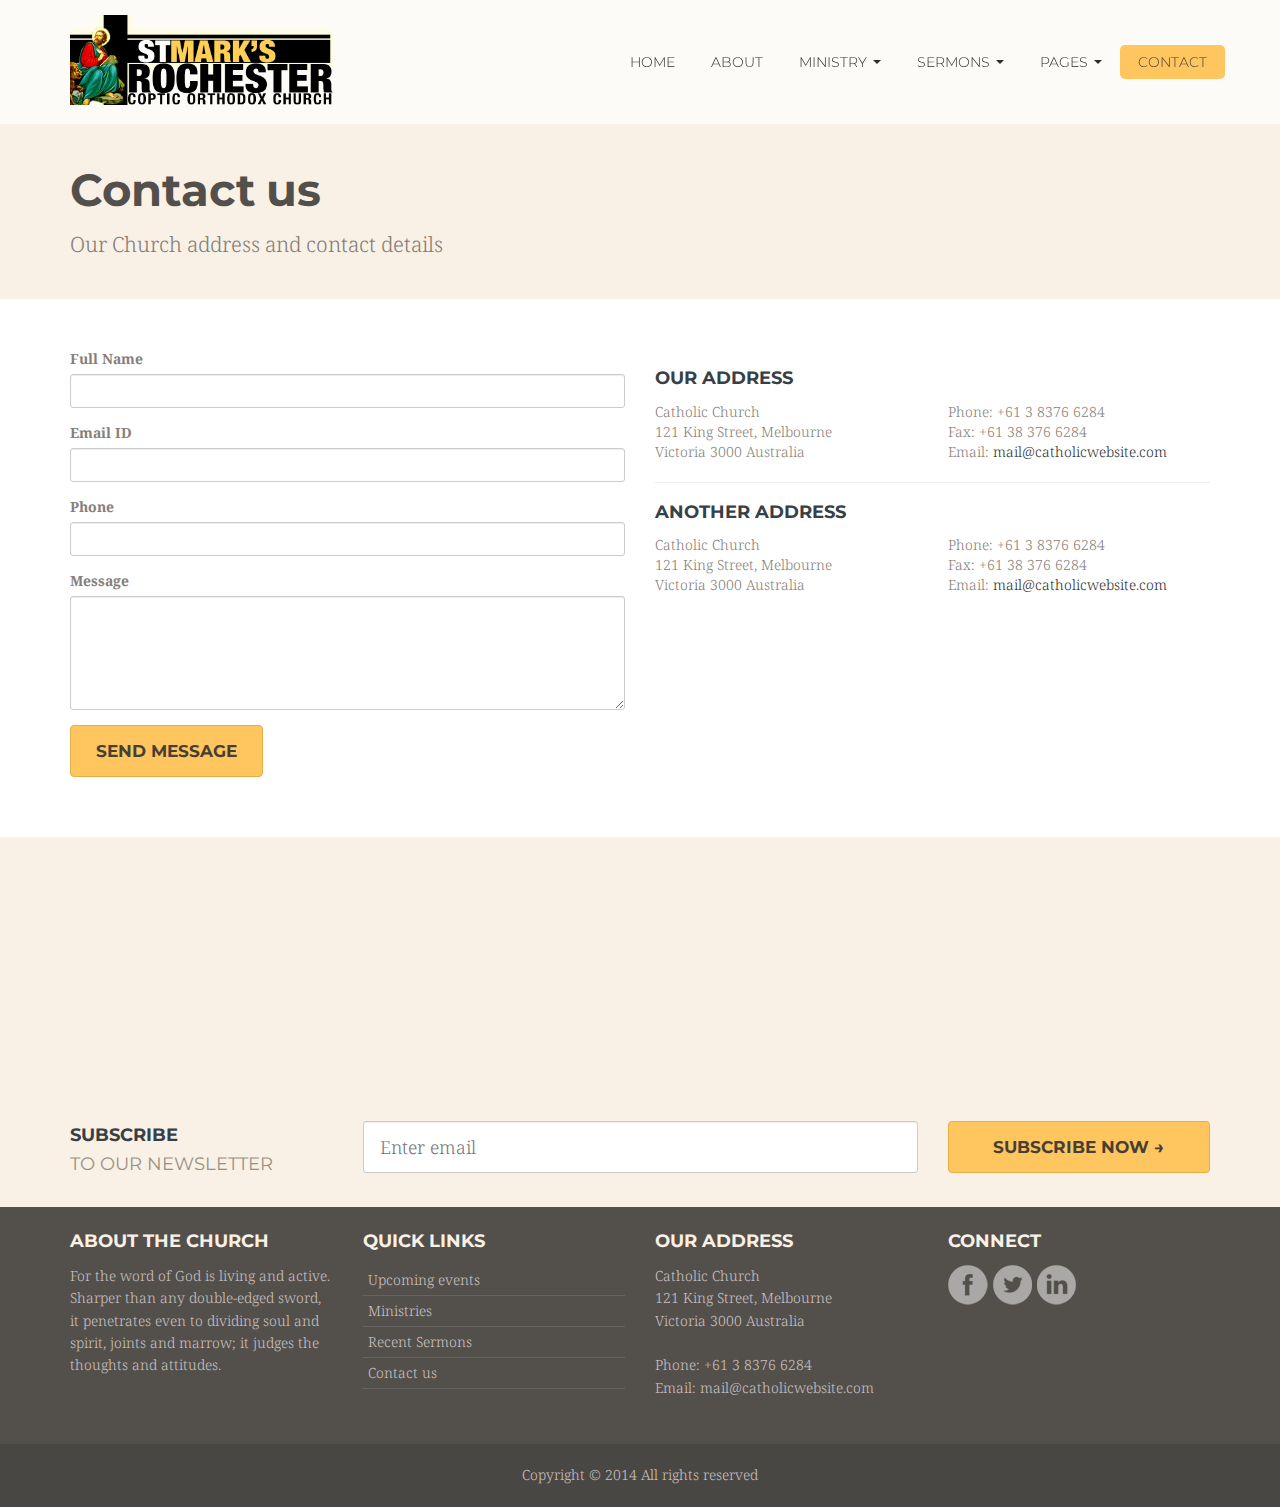
<file: original/contact.html>
<!DOCTYPE html>
<html lang="en">
<head>
<!-- Meta, title, CSS, favicons, etc. -->
<meta charset="utf-8">
<meta name="viewport" content="width=device-width, initial-scale=1.0">
<meta name="description" content="Our Church is a premium HTML5 Church Website Template with Responsive design. Church Template includes many pages like Bulletin, Programs, events, sermons, ministries, working church contact form etc..">
<meta name="keywords" content="Church, Website, Template, Bulletin, Programs, Events, Themeforest, Premium, Charity, Non Profit ">
<meta name="author" content="Surjith SM">
<title>Church Website Template - Our Church Responsive HTML5</title>
<!-- Bootstrap core CSS -->
<link href="css/bootstrap.min.css" rel="stylesheet">
<!-- Church Template CSS -->
<link href="css/church.css" rel="stylesheet">
<!-- HTML5 shim and Respond.js IE8 support of HTML5 elements and media queries -->
<!--[if lt IE 9]>
  <script src="js/html5shiv.js"></script>
  <script src="js/respond.min.js"></script>
<![endif]-->

<!-- Favicons -->
<link rel="shortcut icon" href="images/favicon.png">

<!-- Custom Google Font : Montserrat and Droid Serif -->

<link href="http://fonts.googleapis.com/css?family=Montserrat:400,700" rel="stylesheet" type="text/css">
<link href='http://fonts.googleapis.com/css?family=Droid+Serif:400,700' rel='stylesheet' type='text/css'>
</head>
<body>
<!-- Navigation Bar Starts -->
<div class="navbar navbar-default navbar-fixed-top" role="navigation">
  <div class="container">
    <div class="navbar-header">
      <button type="button" class="navbar-toggle" data-toggle="collapse" data-target=".navbar-collapse"> <span class="sr-only">Toggle navigation</span> <span class="icon-bar"></span> <span class="icon-bar"></span> <span class="icon-bar"></span> </button>
      <a class="navbar-brand" href="index.html"> <img src="images/church-logo.png" alt="church logo" class="img-responsive"></a> </div>
    <div class="navbar-collapse collapse">
      <ul class="nav navbar-nav navbar-right">
        <li><a href="index.html">HOME</a></li>
        <li><a href="about.html">ABOUT</a></li>
        <li class="dropdown"> <a href="#" class="dropdown-toggle" data-toggle="dropdown">MINISTRY <span class="caret"></span></a>
          <ul class="dropdown-menu dropdown-menu-left" role="menu">
            <li><a href="ministry.html">Childrens Ministry</a></li>
            <li><a href="ministry.html">Students Ministry</a></li>
            <li><a href="ministry.html">Groups</a></li>
          </ul>
        </li>
        <li class="dropdown"> <a href="#" class="dropdown-toggle" data-toggle="dropdown">SERMONS <span class="caret"></span></a>
          <ul class="dropdown-menu dropdown-menu-left" role="menu">
            <li><a href="sermons.html">Christ-Occupied</a></li>
            <li><a href="sermons.html">God's Love</a></li>
            <li><a href="sermons.html">Faithfulness</a></li>
            <li><a href="sermons.html">Praise Him</a></li>
          </ul>
        </li>
        <li class="dropdown"> <a href="#" class="dropdown-toggle" data-toggle="dropdown">PAGES <span class="caret"></span></a>
          <ul class="dropdown-menu dropdown-menu-left" role="menu">
            <li><a href="image-gallery.html">Image Gallery</a></li>
            <li><a href="video-gallery.html">Video Gallery</a></li>
            <li><a href="blog.html">Blog list</a></li>
            <li><a href="blog-single.html">Blog Single</a></li>
            <li><a href="events-programs.html">Events &amp; Programs</a></li>
            <li><a href="event-single.html">Event Single</a></li>
            <li><a href="event-calendar.html">Event Calendar</a></li>
            <li><a href="charity-donation.html">Charity &amp; Donations</a></li>
            <li class="divider"></li>
            <li class="dropdown-header">OTHER PAGES</li>
            <li><a href="prayers.html">Prayers</a></li>
            <li><a href="faq.html">FAQ</a></li>
            <li><a href="shortcodes.html">Shortcodes</a></li>
            <li><a href="full-width.html">Full Width</a></li>
            <li><a href="left-sidebar.html">Left Sidebar</a></li>
            <li><a href="http://themeforest.net/user/surjithctly/portfolio">Buy this Template</a></li>
          </ul>
        </li>
        <li class="active"><a href="contact.html">CONTACT</a></li>
      </ul>
    </div>
    <!--/.nav-collapse --> 
    
  </div>
</div>
<!--// Navbar Ends--> 

<!--SUBPAGE HEAD-->

<div class="subpage-head has-margin-bottom">
  <div class="container">
    <h3>Contact us</h3>
    <p class="lead">Our Church address and contact details</p>
  </div>
</div>

<!-- // END SUBPAGE HEAD -->

<div class="container">
  <div class="row">
    <div class="col-md-6 has-margin-bottom">
      <form id="phpcontactform" role="form">
        <div class="form-group">
          <label>Full Name</label>
          <input type="text" class="form-control" name="name" id="name">
        </div>
        <div class="form-group">
          <label>Email ID</label>
          <input type="email" class="form-control" name="email" id="email">
        </div>
        <div class="form-group">
          <label>Phone</label>
          <input type="text" class="form-control" name="mobile" id="mobile">
        </div>
        <div class="form-group">
          <label>Message</label>
          <textarea class="form-control" rows="5" name="message" id="message"></textarea>
        </div>
        <button type="submit" class="btn btn-primary btn-lg">Send message</button>
        <span class="help-block loading"></span>
      </form>
    </div>
    <!--// col md 9-->
    
    <div class="col-md-6 has-margin-bottom">
      <h5>OUR ADDRESS</h5>
      <div class="row">
        <div class="col-lg-6">Catholic Church<br>
          121 King Street,	Melbourne <br>
          Victoria 3000 Australia</div>
        <div class="col-lg-6">Phone: +61 3 8376 6284<br>
          Fax: +61 38 376 6284<br>
          Email: <a href="#">mail@catholicwebsite.com</a></div>
      </div>
      <hr>
      <h5>ANOTHER ADDRESS</h5>
      <div class="row">
        <div class="col-lg-6">Catholic Church<br>
          121 King Street, 	Melbourne <br>
          Victoria 3000 Australia</div>
        <div class="col-lg-6">Phone: +61 3 8376 6284<br>
          Fax: +61 38 376 6284<br>
          Email: <a href="#">mail@catholicwebsite.com</a></div>
      </div>
    </div>
  </div>
</div>

<!-- LOCATION MAP -->
<div class="location-map">
  <iframe src="https://www.google.com/maps/embed?pb=!1m14!1m8!1m3!1d1575.9186034720387!2d144.95541222452604!3d-37.817281929786624!3m2!1i1024!2i768!4f13.1!3m3!1m2!1s0x6ad642c9a8d8495f%3A0xedc33f230d1355b1!2sEnvato+Pty+Ltd!5e0!3m2!1sen!2sin!4v1407063773571" height="260"></iframe>
</div>
<!-- // END LOCATION MAP  --> 

<!-- SUBSCRIBE -->
<div class="highlight-bg">
  <div class="container">
    <div class="row">
      <form action="subscribe.php" method="post" class="form subscribe-form" role="form" id="subscribeForm">
        <div class="form-group col-md-3 hidden-sm">
          <h5 class="susbcribe-head"> SUBSCRIBE <span>TO OUR NEWSLETTER</span></h5>
        </div>
        <div class="form-group col-sm-8 col-md-6">
          <label class="sr-only">Email address</label>
          <input type="email" class="form-control input-lg" placeholder="Enter email" name="email" id="address" data-validate="validate(required, email)" required>
          <span class="help-block" id="result"></span> </div>
        <div class="form-group col-sm-4 col-md-3">
          <button type="submit" class="btn btn-lg btn-primary btn-block">Subscribe Now →</button>
        </div>
      </form>
    </div>
  </div>
</div>
<!-- END SUBSCRIBE --> 

<!-- FOOTER -->
<footer>
  <div class="container">
    <div class="row">
      <div class="col-sm-6 col-md-3">
        <h5>ABOUT THE CHURCH</h5>
        <p>For the word of God is living and active. Sharper than any double-edged sword, it penetrates even to dividing soul and spirit, joints and marrow; it judges the thoughts and attitudes.</p>
      </div>
      <div class="col-sm-6 col-md-3">
        <h5>QUICK LINKS</h5>
        <ul class="footer-links">
          <li><a href="#">Upcoming events</a></li>
          <li><a href="#">Ministries</a></li>
          <li><a href="#">Recent Sermons</a></li>
          <li><a href="#">Contact us</a></li>
        </ul>
      </div>
      <div class="col-sm-6 col-md-3">
        <h5>OUR ADDRESS</h5>
        <p>Catholic Church<br>
          121 King Street, Melbourne <br>
          Victoria 3000 Australia<br>
          <br>
          Phone: +61 3 8376 6284<br>
          Email: <a href="#">mail@catholicwebsite.com</a></p>
      </div>
      <div class="col-sm-6 col-md-3">
        <h5>CONNECT</h5>
        <div class="social-icons"><a href="#"><img src="images/fb-icon.png" alt="social"></a> <a href="#"><img src="images/tw-icon.png" alt="social"></a> <a href="#"><img src="images/in-icon.png" alt="social"></a></div>
      </div>
    </div>
  </div>
  <div class="copyright">
    <div class="container">
      <p class="text-center">Copyright © 2014 All rights reserved</p>
    </div>
  </div>
</footer>
<!-- END FOOTER --> 

<!-- Bootstrap core JavaScript
================================================== --> 
<!-- Placed at the end of the document so the pages load faster --> 
<script src="js/jquery.js"></script> 
<script src="js/bootstrap.min.js"></script> 
<script src="js/ketchup.all.js"></script> 
<script src="js/contact_form.js"></script> 

<!--============== SUBSCRIBE FORM =================--> 

<script>

$(function(){
 var shrinkHeader = 300;
  $(window).scroll(function() {
    var scroll = getCurrentScroll();
      if ( scroll >= shrinkHeader ) {
           $('.navbar').addClass('shrink');
        }
        else {
            $('.navbar').removeClass('shrink');
        }
  });
function getCurrentScroll() {
    return window.pageYOffset || document.documentElement.scrollTop;
    }
});

</script> 

<!--============== SUBSCRIBE FORM =================--> 

<script>
$(document).ready(function() {
	$('#subscribeForm').ketchup().submit(function() {
		if ($(this).ketchup('isValid')) {
			var action = $(this).attr('action');
			$.ajax({
				url: action,
				type: 'POST',
				data: {
					email: $('#address').val()
				},
				success: function(data){
					$('#result').html(data);
				},
				error: function() {
					$('#result').html('Sorry, an error occurred.');
				}
			});
		}
		return false;
	});
});
</script>
</body>
</html>
</file>
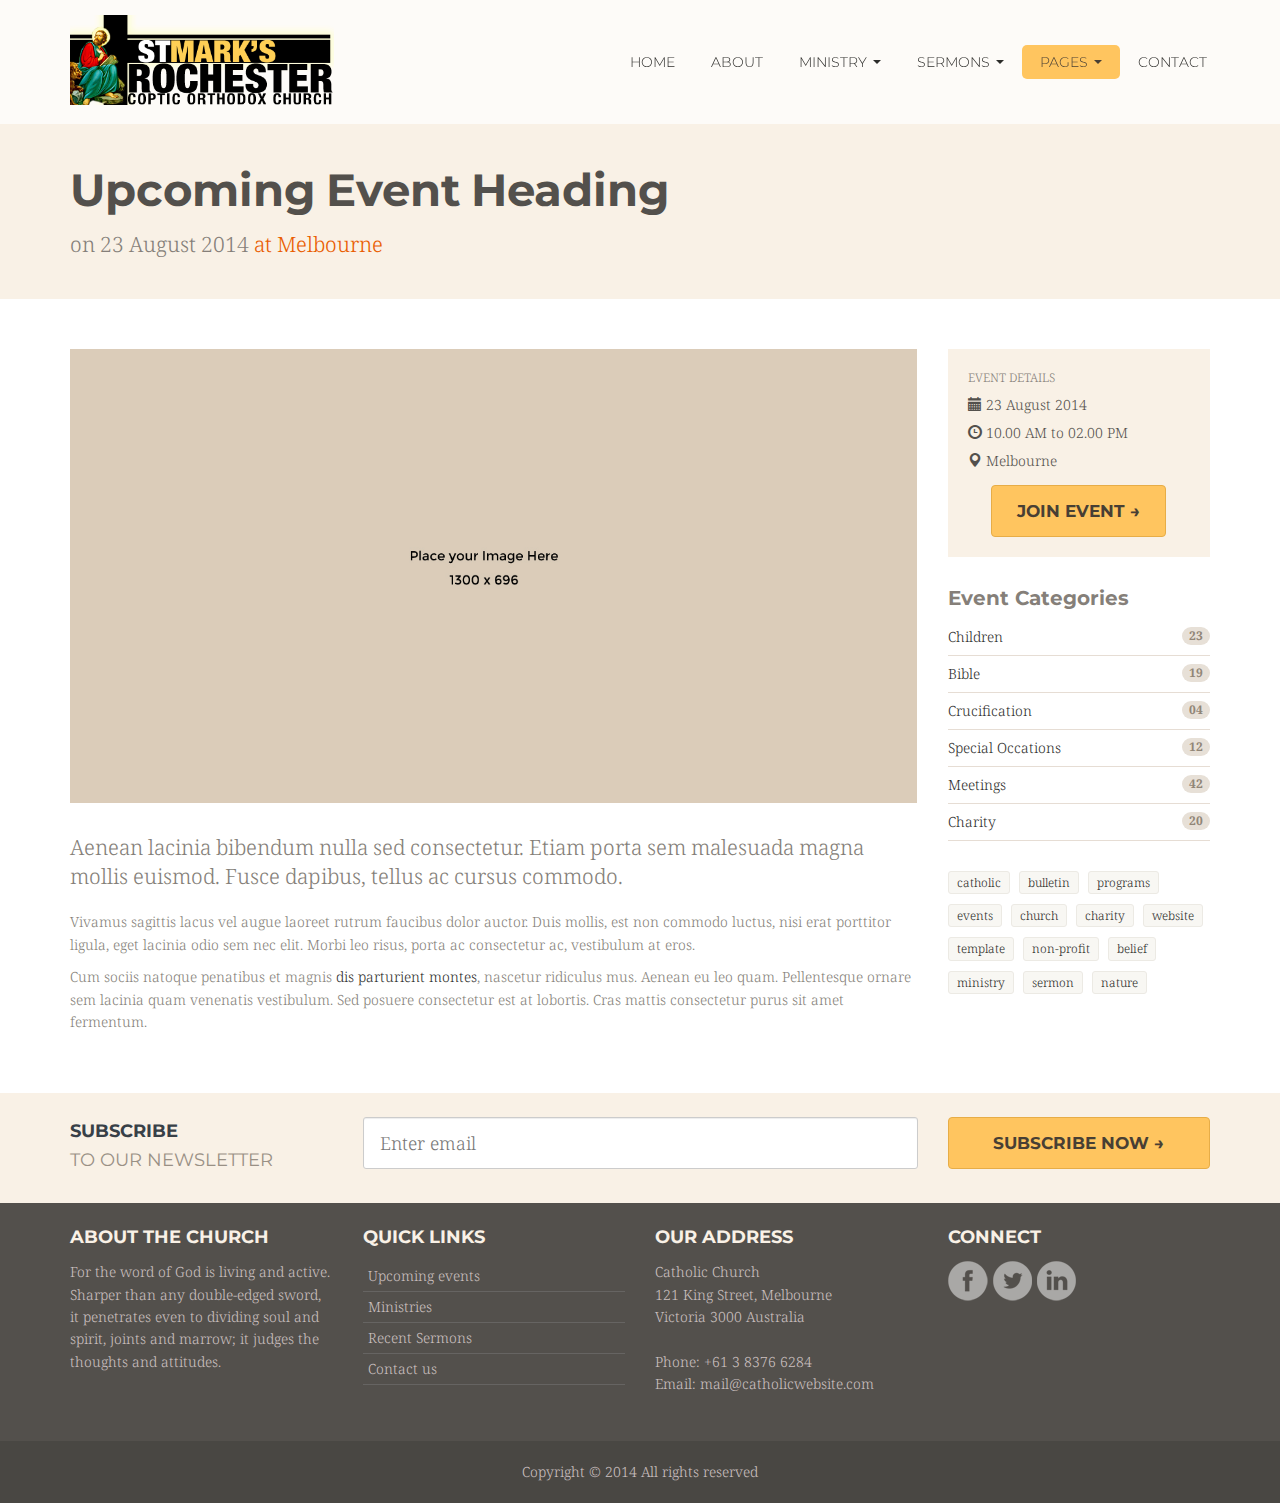
<file: original/event-single.html>
<!DOCTYPE html>
<html lang="en">
<head>
<!-- Meta, title, CSS, favicons, etc. -->
<meta charset="utf-8">
<meta name="viewport" content="width=device-width, initial-scale=1.0">
<meta name="description" content="Our Church is a premium HTML5 Church Website Template with Responsive design. Church Template includes many pages like Bulletin, Programs, events, sermons, ministries, working church contact form etc..">
<meta name="keywords" content="Church, Website, Template, Bulletin, Programs, Events, Themeforest, Premium, Charity, Non Profit ">
<meta name="author" content="Surjith SM">
<title>Church Website Template - Our Church Responsive HTML5</title>
<!-- Bootstrap core CSS -->
<link href="css/bootstrap.min.css" rel="stylesheet">
<!-- Church Template CSS -->
<link href="css/church.css" rel="stylesheet">
<!-- HTML5 shim and Respond.js IE8 support of HTML5 elements and media queries -->
<!--[if lt IE 9]>
  <script src="js/html5shiv.js"></script>
  <script src="js/respond.min.js"></script>
<![endif]-->

<!-- Favicons -->
<link rel="shortcut icon" href="images/favicon.png">

<!-- Custom Google Font : Montserrat and Droid Serif -->

<link href="http://fonts.googleapis.com/css?family=Montserrat:400,700" rel="stylesheet" type="text/css">
<link href='http://fonts.googleapis.com/css?family=Droid+Serif:400,700' rel='stylesheet' type='text/css'>
</head>
<body>
<!-- Navigation Bar Starts -->
<div class="navbar navbar-default navbar-fixed-top" role="navigation">
  <div class="container">
    <div class="navbar-header">
      <button type="button" class="navbar-toggle" data-toggle="collapse" data-target=".navbar-collapse"> <span class="sr-only">Toggle navigation</span> <span class="icon-bar"></span> <span class="icon-bar"></span> <span class="icon-bar"></span> </button>
      <a class="navbar-brand" href="index.html"> <img src="images/church-logo.png" alt="church logo" class="img-responsive"></a> </div>
    <div class="navbar-collapse collapse">
      <ul class="nav navbar-nav navbar-right">
        <li><a href="index.html">HOME</a></li>
        <li><a href="about.html">ABOUT</a></li>
        <li class="dropdown"> <a href="#" class="dropdown-toggle" data-toggle="dropdown">MINISTRY <span class="caret"></span></a>
          <ul class="dropdown-menu dropdown-menu-left" role="menu">
            <li><a href="ministry.html">Childrens Ministry</a></li>
            <li><a href="ministry.html">Students Ministry</a></li>
            <li><a href="ministry.html">Groups</a></li>
          </ul>
        </li>
        <li class="dropdown"> <a href="#" class="dropdown-toggle" data-toggle="dropdown">SERMONS <span class="caret"></span></a>
          <ul class="dropdown-menu dropdown-menu-left" role="menu">
            <li><a href="sermons.html">Christ-Occupied</a></li>
            <li><a href="sermons.html">God's Love</a></li>
            <li><a href="sermons.html">Faithfulness</a></li>
            <li><a href="sermons.html">Praise Him</a></li>
          </ul>
        </li>
        <li class="dropdown active"> <a href="#" class="dropdown-toggle" data-toggle="dropdown">PAGES <span class="caret"></span></a>
          <ul class="dropdown-menu dropdown-menu-left" role="menu">
            <li><a href="image-gallery.html">Image Gallery</a></li>
            <li><a href="video-gallery.html">Video Gallery</a></li>
            <li><a href="blog.html">Blog list</a></li>
            <li><a href="blog-single.html">Blog Single</a></li>
            <li><a href="events-programs.html">Events &amp; Programs</a></li>
            <li><a href="event-single.html">Event Single</a></li>
            <li><a href="event-calendar.html">Event Calendar</a></li>
            <li><a href="charity-donation.html">Charity &amp; Donations</a></li>
            <li class="divider"></li>
            <li class="dropdown-header">OTHER PAGES</li>
            <li><a href="prayers.html">Prayers</a></li>
            <li><a href="faq.html">FAQ</a></li>
            <li><a href="shortcodes.html">Shortcodes</a></li>
            <li><a href="full-width.html">Full Width</a></li>
            <li><a href="left-sidebar.html">Left Sidebar</a></li>
            <li><a href="http://themeforest.net/user/surjithctly/portfolio">Buy this Template</a></li>
          </ul>
        </li>
        <li><a href="contact.html">CONTACT</a></li>
      </ul>
    </div>
    <!--/.nav-collapse --> 
    
  </div>
</div>
<!--// Navbar Ends--> 

<!--SUBPAGE HEAD-->

<div class="subpage-head has-margin-bottom">
  <div class="container">
    <h3>Upcoming Event Heading</h3>
    <p class="lead">on 23 August 2014 <a href="#" class="link-reverse">at Melbourne</a></p>
  </div>
</div>

<!-- // END SUBPAGE HEAD -->

<div class="container">
  <div class="row">
    <div class="col-md-9 has-margin-bottom">
      <article class="blog-content"> <img src="images/event-pic.jpg" alt="church event" class="img-responsive has-margin-xs-bottom">
        <p class="lead">Aenean lacinia bibendum nulla sed consectetur. Etiam porta sem malesuada magna mollis euismod. Fusce dapibus, tellus ac cursus commodo.</p>
        <p>Vivamus sagittis lacus vel augue laoreet rutrum faucibus dolor auctor. Duis mollis, est non commodo luctus, nisi erat porttitor ligula, eget lacinia odio sem nec elit. Morbi leo risus, porta ac consectetur ac, vestibulum at eros.</p>
        <p>Cum sociis natoque penatibus et magnis <a href="#">dis parturient montes</a>, nascetur ridiculus mus. Aenean eu leo quam. Pellentesque ornare sem lacinia quam venenatis vestibulum. Sed posuere consectetur est at lobortis. Cras mattis consectetur purus sit amet fermentum.</p>
      </article>
    </div>
    <!--// col md 9--> 
    
    <!--Sidebar-->
    <div class="col-md-3">
      <div class="highlight-bg has-padding event-details has-margin-xs-bottom">
        <div class="ed-title">EVENT DETAILS</div>
        <div class="ed-content"> <span class="glyphicon glyphicon-calendar"></span> 23 August 2014 <br>
          <span class="glyphicon glyphicon-time"></span> 10.00 AM to 02.00 PM <br>
          <span class="glyphicon glyphicon-map-marker"></span> Melbourne</div>
        <div class="text-center has-margin-xs-top"><a class="btn btn-primary btn-lg" href="#" role="button">Join event →</a></div>
      </div>
      <div class="vertical-links has-margin-xs-bottom">
        <h4>Event Categories</h4>
        <ol class="list-unstyled">
          <li><a href="#">Children <span class="badge pull-right">23</span> </a></li>
          <li><a href="#">Bible <span class="badge pull-right">19</span> </a></li>
          <li><a href="#">Crucification <span class="badge pull-right">04</span> </a></li>
          <li><a href="#">Special Occations <span class="badge pull-right">12</span> </a></li>
          <li><a href="#">Meetings <span class="badge pull-right">42</span> </a></li>
          <li><a href="#">Charity <span class="badge pull-right">20</span> </a></li>
        </ol>
      </div>
      <div class="tag-cloud has-margin-bottom"> <a href="#">catholic</a> <a href="#">bulletin</a> <a href="#">programs</a> <a href="#">events</a> <a href="#">church</a> <a href="#">charity</a> <a href="#">website</a> <a href="#">template</a> <a href="#">non-profit</a> <a href="#">belief</a> <a href="#">ministry</a> <a href="#">sermon</a> <a href="#">nature</a> </div>
    </div>
  </div>
</div>

<!-- SUBSCRIBE -->
<div class="highlight-bg">
  <div class="container">
    <div class="row">
      <form action="subscribe.php" method="post" class="form subscribe-form" role="form" id="subscribeForm">
        <div class="form-group col-md-3 hidden-sm">
          <h5 class="susbcribe-head"> SUBSCRIBE <span>TO OUR NEWSLETTER</span></h5>
        </div>
        <div class="form-group col-sm-8 col-md-6">
          <label class="sr-only">Email address</label>
          <input type="email" class="form-control input-lg" placeholder="Enter email" name="email" id="address" data-validate="validate(required, email)" required>
          <span class="help-block" id="result"></span> </div>
        <div class="form-group col-sm-4 col-md-3">
          <button type="submit" class="btn btn-lg btn-primary btn-block">Subscribe Now →</button>
        </div>
      </form>
    </div>
  </div>
</div>
<!-- END SUBSCRIBE --> 

<!-- FOOTER -->
<footer>
  <div class="container">
    <div class="row">
      <div class="col-sm-6 col-md-3">
        <h5>ABOUT THE CHURCH</h5>
        <p>For the word of God is living and active. Sharper than any double-edged sword, it penetrates even to dividing soul and spirit, joints and marrow; it judges the thoughts and attitudes.</p>
      </div>
      <div class="col-sm-6 col-md-3">
        <h5>QUICK LINKS</h5>
        <ul class="footer-links">
          <li><a href="#">Upcoming events</a></li>
          <li><a href="#">Ministries</a></li>
          <li><a href="#">Recent Sermons</a></li>
          <li><a href="#">Contact us</a></li>
        </ul>
      </div>
      <div class="col-sm-6 col-md-3">
        <h5>OUR ADDRESS</h5>
        <p>Catholic Church<br>
          121 King Street, Melbourne <br>
          Victoria 3000 Australia<br>
          <br>
          Phone: +61 3 8376 6284<br>
          Email: <a href="#">mail@catholicwebsite.com</a></p>
      </div>
      <div class="col-sm-6 col-md-3">
        <h5>CONNECT</h5>
        <div class="social-icons"><a href="#"><img src="images/fb-icon.png" alt="social"></a> <a href="#"><img src="images/tw-icon.png" alt="social"></a> <a href="#"><img src="images/in-icon.png" alt="social"></a></div>
      </div>
    </div>
  </div>
  <div class="copyright">
    <div class="container">
      <p class="text-center">Copyright © 2014 All rights reserved</p>
    </div>
  </div>
</footer>
<!-- END FOOTER --> 

<!-- Bootstrap core JavaScript
================================================== --> 
<!-- Placed at the end of the document so the pages load faster --> 
<script src="js/jquery.js"></script> 
<script src="js/bootstrap.min.js"></script> 
<script src="js/ketchup.all.js"></script> 

<!--============== SUBSCRIBE FORM =================--> 

<script>

$(function(){
 var shrinkHeader = 300;
  $(window).scroll(function() {
    var scroll = getCurrentScroll();
      if ( scroll >= shrinkHeader ) {
           $('.navbar').addClass('shrink');
        }
        else {
            $('.navbar').removeClass('shrink');
        }
  });
function getCurrentScroll() {
    return window.pageYOffset || document.documentElement.scrollTop;
    }
});

</script> 

<!--============== SUBSCRIBE FORM =================--> 

<script>
$(document).ready(function() {
	$('#subscribeForm').ketchup().submit(function() {
		if ($(this).ketchup('isValid')) {
			var action = $(this).attr('action');
			$.ajax({
				url: action,
				type: 'POST',
				data: {
					email: $('#address').val()
				},
				success: function(data){
					$('#result').html(data);
				},
				error: function() {
					$('#result').html('Sorry, an error occurred.');
				}
			});
		}
		return false;
	});
});
</script>
</body>
</html>
</file>
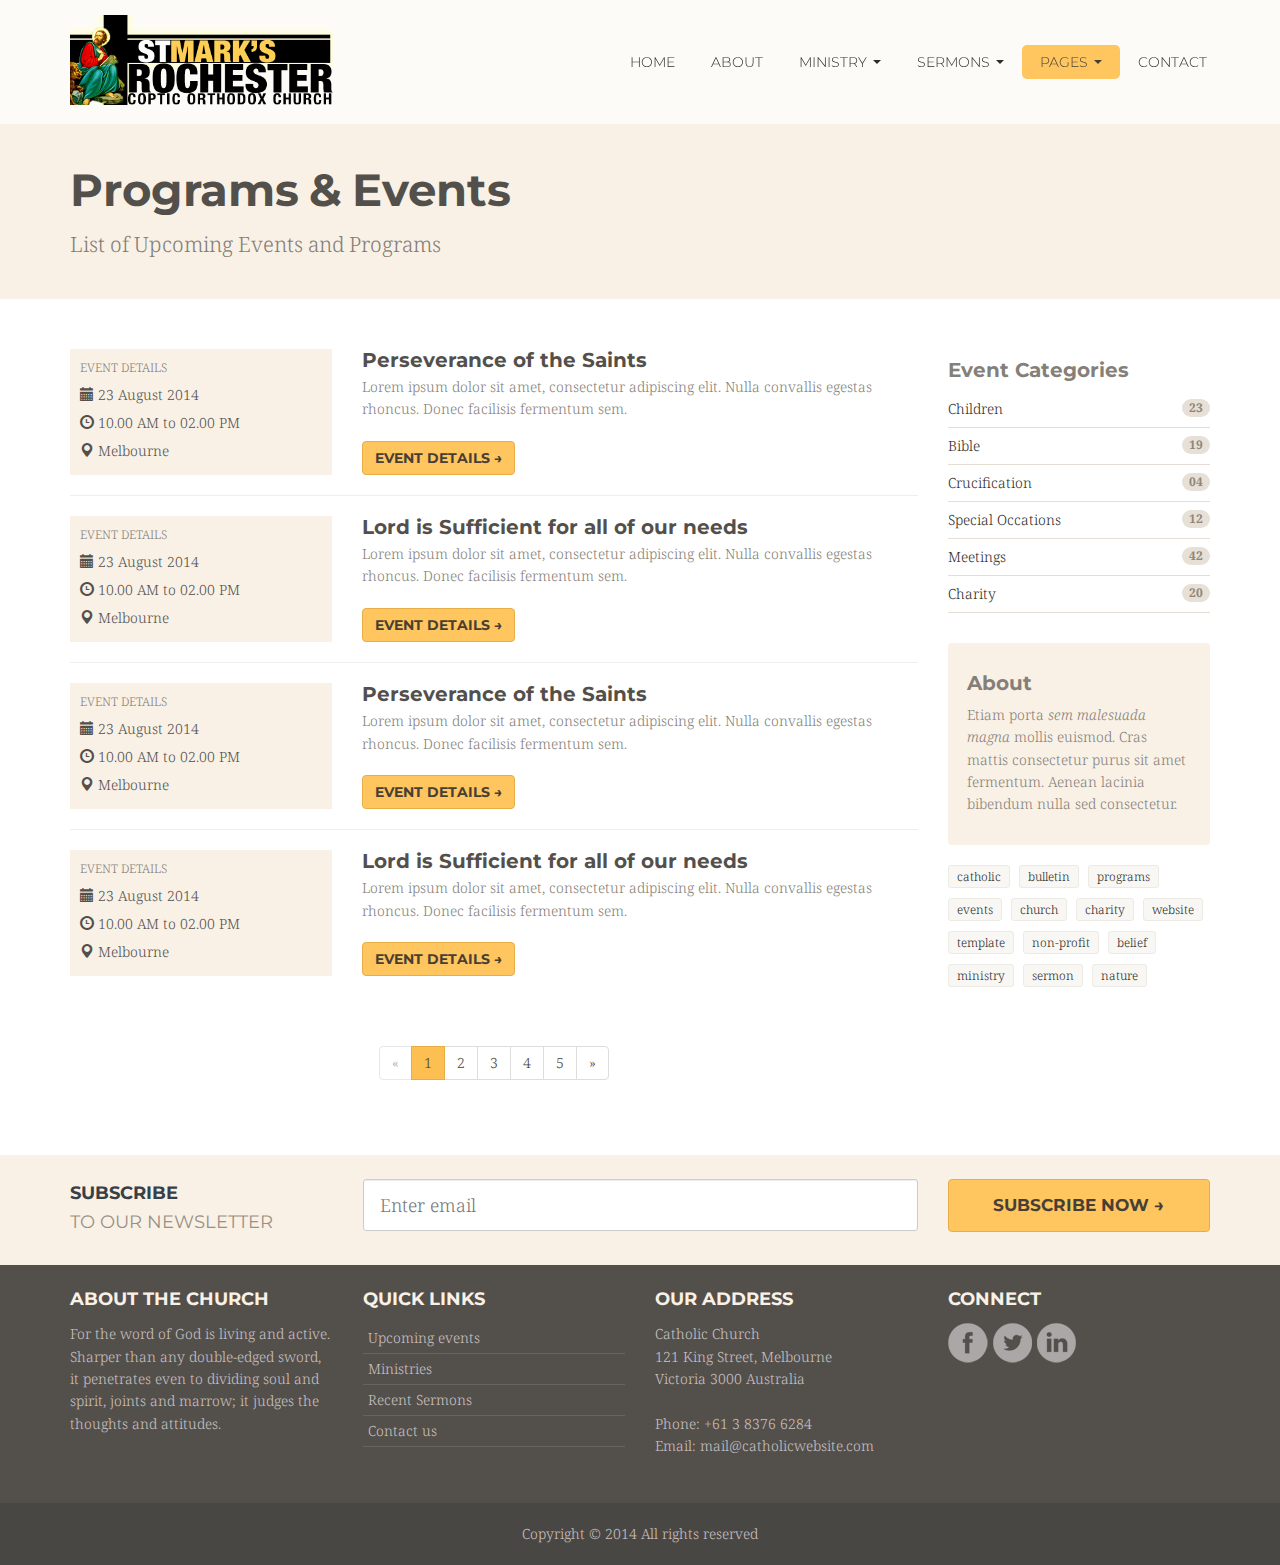
<file: original/events-programs.html>
<!DOCTYPE html>
<html lang="en">
<head>
<!-- Meta, title, CSS, favicons, etc. -->
<meta charset="utf-8">
<meta name="viewport" content="width=device-width, initial-scale=1.0">
<meta name="description" content="Our Church is a premium HTML5 Church Website Template with Responsive design. Church Template includes many pages like Bulletin, Programs, events, sermons, ministries, working church contact form etc..">
<meta name="keywords" content="Church, Website, Template, Bulletin, Programs, Events, Themeforest, Premium, Charity, Non Profit ">
<meta name="author" content="Surjith SM">
<title>Church Website Template - Our Church Responsive HTML5</title>
<!-- Bootstrap core CSS -->
<link href="css/bootstrap.min.css" rel="stylesheet">
<!-- Church Template CSS -->
<link href="css/church.css" rel="stylesheet">
<!-- HTML5 shim and Respond.js IE8 support of HTML5 elements and media queries -->
<!--[if lt IE 9]>
  <script src="js/html5shiv.js"></script>
  <script src="js/respond.min.js"></script>
<![endif]-->

<!-- Favicons -->
<link rel="shortcut icon" href="images/favicon.png">

<!-- Custom Google Font : Montserrat and Droid Serif -->

<link href="http://fonts.googleapis.com/css?family=Montserrat:400,700" rel="stylesheet" type="text/css">
<link href='http://fonts.googleapis.com/css?family=Droid+Serif:400,700' rel='stylesheet' type='text/css'>
</head>
<body>
<!-- Navigation Bar Starts -->
<div class="navbar navbar-default navbar-fixed-top" role="navigation">
  <div class="container">
    <div class="navbar-header">
      <button type="button" class="navbar-toggle" data-toggle="collapse" data-target=".navbar-collapse"> <span class="sr-only">Toggle navigation</span> <span class="icon-bar"></span> <span class="icon-bar"></span> <span class="icon-bar"></span> </button>
      <a class="navbar-brand" href="index.html"> <img src="images/church-logo.png" alt="church logo" class="img-responsive"></a> </div>
    <div class="navbar-collapse collapse">
      <ul class="nav navbar-nav navbar-right">
        <li><a href="index.html">HOME</a></li>
        <li><a href="about.html">ABOUT</a></li>
        <li class="dropdown"> <a href="#" class="dropdown-toggle" data-toggle="dropdown">MINISTRY <span class="caret"></span></a>
          <ul class="dropdown-menu dropdown-menu-left" role="menu">
            <li><a href="ministry.html">Childrens Ministry</a></li>
            <li><a href="ministry.html">Students Ministry</a></li>
            <li><a href="ministry.html">Groups</a></li>
          </ul>
        </li>
        <li class="dropdown"> <a href="#" class="dropdown-toggle" data-toggle="dropdown">SERMONS <span class="caret"></span></a>
          <ul class="dropdown-menu dropdown-menu-left" role="menu">
            <li><a href="sermons.html">Christ-Occupied</a></li>
            <li><a href="sermons.html">God's Love</a></li>
            <li><a href="sermons.html">Faithfulness</a></li>
            <li><a href="sermons.html">Praise Him</a></li>
          </ul>
        </li>
        <li class="dropdown active"> <a href="#" class="dropdown-toggle" data-toggle="dropdown">PAGES <span class="caret"></span></a>
          <ul class="dropdown-menu dropdown-menu-left" role="menu">
            <li><a href="image-gallery.html">Image Gallery</a></li>
            <li><a href="video-gallery.html">Video Gallery</a></li>
            <li><a href="blog.html">Blog list</a></li>
            <li><a href="blog-single.html">Blog Single</a></li>
            <li><a href="events-programs.html">Events &amp; Programs</a></li>
            <li><a href="event-single.html">Event Single</a></li>
            <li><a href="event-calendar.html">Event Calendar</a></li>
            <li><a href="charity-donation.html">Charity &amp; Donations</a></li>
            <li class="divider"></li>
            <li class="dropdown-header">OTHER PAGES</li>
            <li><a href="prayers.html">Prayers</a></li>
            <li><a href="faq.html">FAQ</a></li>
            <li><a href="shortcodes.html">Shortcodes</a></li>
            <li><a href="full-width.html">Full Width</a></li>
            <li><a href="left-sidebar.html">Left Sidebar</a></li>
            <li><a href="http://themeforest.net/user/surjithctly/portfolio">Buy this Template</a></li>
          </ul>
        </li>
        <li><a href="contact.html">CONTACT</a></li>
      </ul>
    </div>
    <!--/.nav-collapse --> 
    
  </div>
</div>
<!--// Navbar Ends--> 

<!--SUBPAGE HEAD-->

<div class="subpage-head has-margin-bottom">
  <div class="container">
    <h3>Programs &amp; Events </h3>
    <p class="lead">List of Upcoming Events and Programs</p>
  </div>
</div>

<!-- // END SUBPAGE HEAD -->

<div class="container">
  <div class="row">
    <div class="col-md-9 has-margin-bottom"> 
      
      <!--Event list-->
      
      <div class="row">
        <div class="col-md-4 col-sm-4">
          <div class="highlight-bg has-padding-xs event-details">
            <div class="ed-title">EVENT DETAILS</div>
            <div class="ed-content"> <span class="glyphicon glyphicon-calendar"></span> 23 August 2014 <br>
              <span class="glyphicon glyphicon-time"></span> 10.00 AM to 02.00 PM <br>
              <span class="glyphicon glyphicon-map-marker"></span> Melbourne</div>
          </div>
        </div>
        <div class="col-md-8 col-sm-8 bulletin">
          <h4 class="media-heading">Perseverance of the Saints </h4>
          <p class="media-content">Lorem ipsum dolor sit amet, consectetur adipiscing elit. Nulla convallis egestas rhoncus. Donec facilisis fermentum sem.</p>
          <a class="btn btn-primary" href="#" role="button">Event Details →</a> </div>
      </div>
      <hr>
      <!--Event list-->
      
      <div class="row">
        <div class="col-md-4 col-sm-4">
          <div class="highlight-bg has-padding-xs event-details">
            <div class="ed-title">EVENT DETAILS</div>
            <div class="ed-content"> <span class="glyphicon glyphicon-calendar"></span> 23 August 2014 <br>
              <span class="glyphicon glyphicon-time"></span> 10.00 AM to 02.00 PM <br>
              <span class="glyphicon glyphicon-map-marker"></span> Melbourne</div>
          </div>
        </div>
        <div class="col-md-8 col-sm-8 bulletin">
          <h4 class="media-heading">Lord is Sufficient for all of our needs </h4>
          <p class="media-content">Lorem ipsum dolor sit amet, consectetur adipiscing elit. Nulla convallis egestas rhoncus. Donec facilisis fermentum sem.</p>
          <a class="btn btn-primary" href="#" role="button">Event Details →</a> </div>
      </div>
      <hr>
      <!--Event list-->
      
      <div class="row">
        <div class="col-md-4 col-sm-4">
          <div class="highlight-bg has-padding-xs event-details">
            <div class="ed-title">EVENT DETAILS</div>
            <div class="ed-content"> <span class="glyphicon glyphicon-calendar"></span> 23 August 2014 <br>
              <span class="glyphicon glyphicon-time"></span> 10.00 AM to 02.00 PM <br>
              <span class="glyphicon glyphicon-map-marker"></span> Melbourne</div>
          </div>
        </div>
        <div class="col-md-8 col-sm-8 bulletin">
          <h4 class="media-heading">Perseverance of the Saints</h4>
          <p class="media-content">Lorem ipsum dolor sit amet, consectetur adipiscing elit. Nulla convallis egestas rhoncus. Donec facilisis fermentum sem.</p>
          <a class="btn btn-primary" href="#" role="button">Event Details →</a> </div>
      </div>
      <hr>
      <!--Event list-->
      
      <div class="row has-margin-bottom">
        <div class="col-md-4 col-sm-4">
          <div class="highlight-bg has-padding-xs event-details">
            <div class="ed-title">EVENT DETAILS</div>
            <div class="ed-content"> <span class="glyphicon glyphicon-calendar"></span> 23 August 2014 <br>
              <span class="glyphicon glyphicon-time"></span> 10.00 AM to 02.00 PM <br>
              <span class="glyphicon glyphicon-map-marker"></span> Melbourne</div>
          </div>
        </div>
        <div class="col-md-8 col-sm-8 bulletin">
          <h4 class="media-heading">Lord is Sufficient for all of our needs </h4>
          <p class="media-content">Lorem ipsum dolor sit amet, consectetur adipiscing elit. Nulla convallis egestas rhoncus. Donec facilisis fermentum sem.</p>
          <a class="btn btn-primary" href="#" role="button">Event Details →</a> </div>
      </div>
      
      <!-- PAGINATION -->
      
      <div class="text-center center-block">
        <ul class="pagination">
          <li class="disabled"><a href="#">«</a></li>
          <li class="active"><a href="#">1 <span class="sr-only">(current)</span></a></li>
          <li><a href="#">2</a></li>
          <li><a href="#">3</a></li>
          <li><a href="#">4</a></li>
          <li><a href="#">5</a></li>
          <li><a href="#">»</a></li>
        </ul>
      </div>
    </div>
    <!--// col md 9--> 
    
    <!--Sidebar-->
    <div class="col-md-3">
      <div class="vertical-links has-margin-xs-bottom">
        <h4>Event Categories</h4>
        <ol class="list-unstyled">
          <li><a href="#">Children <span class="badge pull-right">23</span> </a></li>
          <li><a href="#">Bible <span class="badge pull-right">19</span> </a></li>
          <li><a href="#">Crucification <span class="badge pull-right">04</span> </a></li>
          <li><a href="#">Special Occations <span class="badge pull-right">12</span> </a></li>
          <li><a href="#">Meetings <span class="badge pull-right">42</span> </a></li>
          <li><a href="#">Charity <span class="badge pull-right">20</span> </a></li>
        </ol>
      </div>
      <div class="well">
        <h4>About</h4>
        <p>Etiam porta <em>sem malesuada magna</em> mollis euismod. Cras mattis consectetur purus sit amet fermentum. Aenean lacinia bibendum nulla sed consectetur.</p>
      </div>
      <div class="tag-cloud has-margin-bottom"> <a href="#">catholic</a> <a href="#">bulletin</a> <a href="#">programs</a> <a href="#">events</a> <a href="#">church</a> <a href="#">charity</a> <a href="#">website</a> <a href="#">template</a> <a href="#">non-profit</a> <a href="#">belief</a> <a href="#">ministry</a> <a href="#">sermon</a> <a href="#">nature</a> </div>
    </div>
  </div>
</div>

<!-- SUBSCRIBE -->
<div class="highlight-bg">
  <div class="container">
    <div class="row">
      <form action="subscribe.php" method="post" class="form subscribe-form" role="form" id="subscribeForm">
        <div class="form-group col-md-3 hidden-sm">
          <h5 class="susbcribe-head"> SUBSCRIBE <span>TO OUR NEWSLETTER</span></h5>
        </div>
        <div class="form-group col-sm-8 col-md-6">
          <label class="sr-only">Email address</label>
          <input type="email" class="form-control input-lg" placeholder="Enter email" name="email" id="address" data-validate="validate(required, email)" required>
          <span class="help-block" id="result"></span> </div>
        <div class="form-group col-sm-4 col-md-3">
          <button type="submit" class="btn btn-lg btn-primary btn-block">Subscribe Now →</button>
        </div>
      </form>
    </div>
  </div>
</div>
<!-- END SUBSCRIBE --> 

<!-- FOOTER -->
<footer>
  <div class="container">
    <div class="row">
      <div class="col-sm-6 col-md-3">
        <h5>ABOUT THE CHURCH</h5>
        <p>For the word of God is living and active. Sharper than any double-edged sword, it penetrates even to dividing soul and spirit, joints and marrow; it judges the thoughts and attitudes.</p>
      </div>
      <div class="col-sm-6 col-md-3">
        <h5>QUICK LINKS</h5>
        <ul class="footer-links">
          <li><a href="#">Upcoming events</a></li>
          <li><a href="#">Ministries</a></li>
          <li><a href="#">Recent Sermons</a></li>
          <li><a href="#">Contact us</a></li>
        </ul>
      </div>
      <div class="col-sm-6 col-md-3">
        <h5>OUR ADDRESS</h5>
        <p>Catholic Church<br>
          121 King Street, Melbourne <br>
          Victoria 3000 Australia<br>
          <br>
          Phone: +61 3 8376 6284<br>
          Email: <a href="#">mail@catholicwebsite.com</a></p>
      </div>
      <div class="col-sm-6 col-md-3">
        <h5>CONNECT</h5>
        <div class="social-icons"><a href="#"><img src="images/fb-icon.png" alt="social"></a> <a href="#"><img src="images/tw-icon.png" alt="social"></a> <a href="#"><img src="images/in-icon.png" alt="social"></a></div>
      </div>
    </div>
  </div>
  <div class="copyright">
    <div class="container">
      <p class="text-center">Copyright © 2014 All rights reserved</p>
    </div>
  </div>
</footer>
<!-- END FOOTER --> 

<!-- Bootstrap core JavaScript
================================================== --> 
<!-- Placed at the end of the document so the pages load faster --> 
<script src="js/jquery.js"></script> 
<script src="js/bootstrap.min.js"></script> 
<script src="js/ketchup.all.js"></script> 

<!--============== SUBSCRIBE FORM =================--> 

<script>

$(function(){
 var shrinkHeader = 300;
  $(window).scroll(function() {
    var scroll = getCurrentScroll();
      if ( scroll >= shrinkHeader ) {
           $('.navbar').addClass('shrink');
        }
        else {
            $('.navbar').removeClass('shrink');
        }
  });
function getCurrentScroll() {
    return window.pageYOffset || document.documentElement.scrollTop;
    }
});

</script> 

<!--============== SUBSCRIBE FORM =================--> 

<script>
$(document).ready(function() {
	$('#subscribeForm').ketchup().submit(function() {
		if ($(this).ketchup('isValid')) {
			var action = $(this).attr('action');
			$.ajax({
				url: action,
				type: 'POST',
				data: {
					email: $('#address').val()
				},
				success: function(data){
					$('#result').html(data);
				},
				error: function() {
					$('#result').html('Sorry, an error occurred.');
				}
			});
		}
		return false;
	});
});
</script>
</body>
</html>
</file>
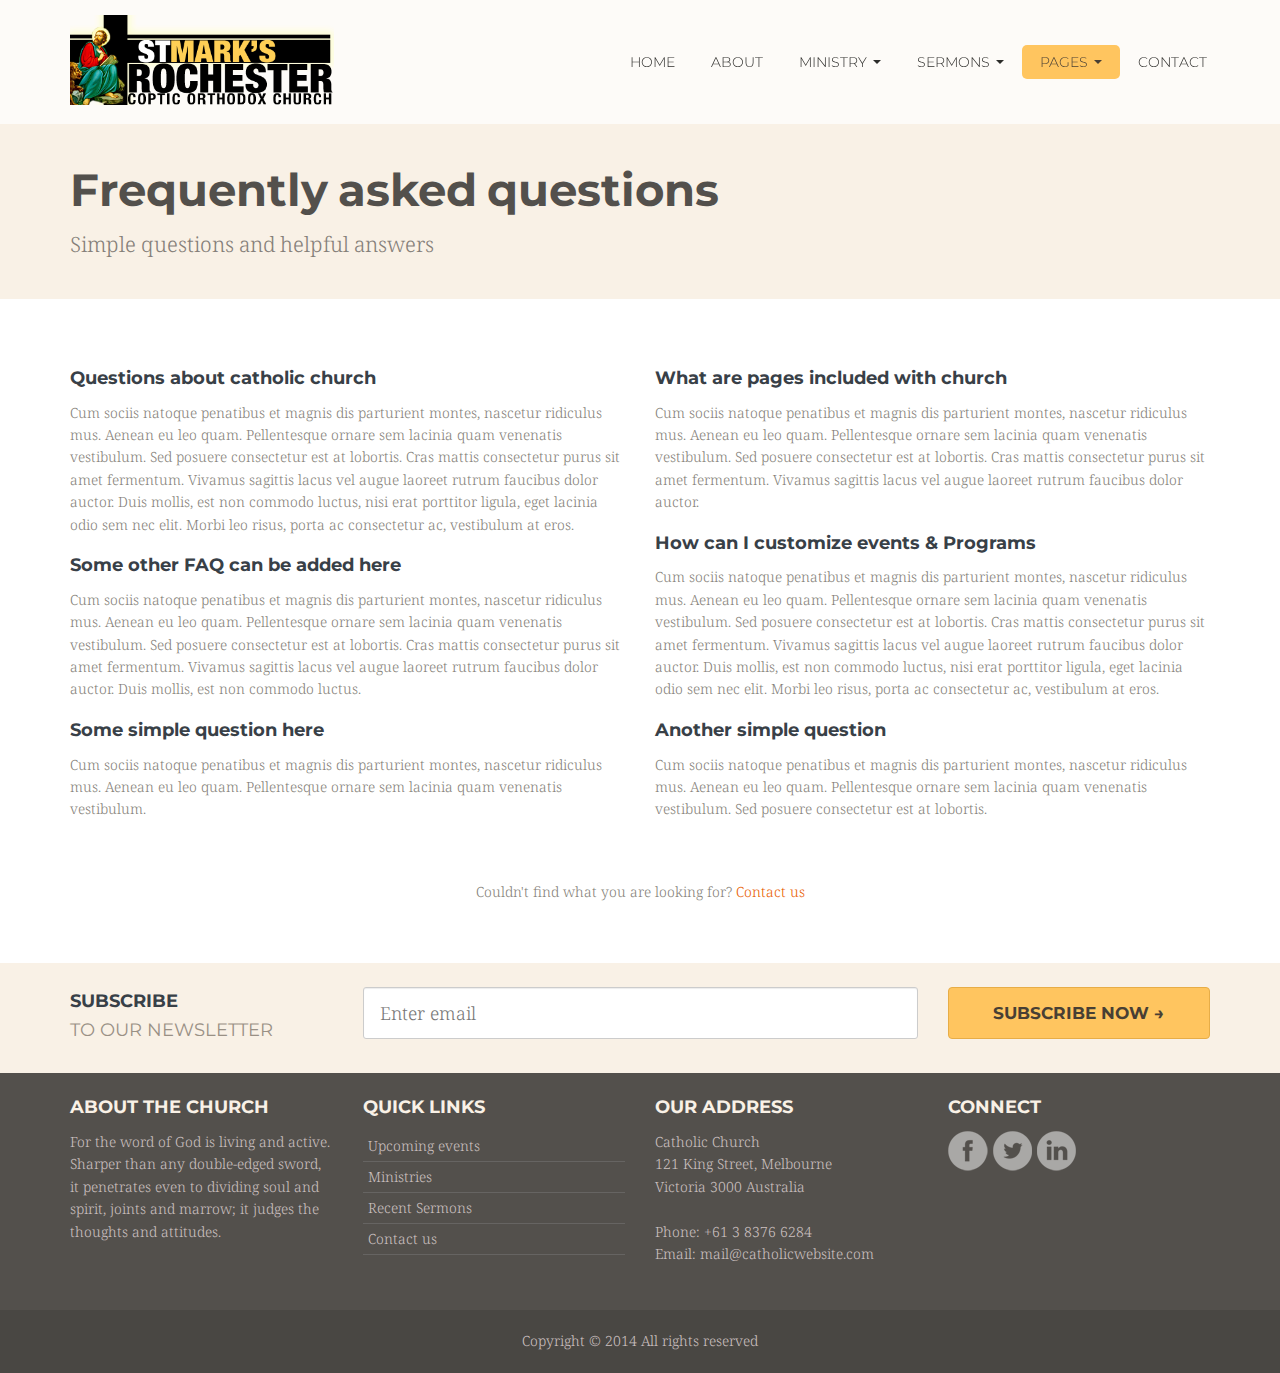
<file: original/faq.html>
<!DOCTYPE html>
<html lang="en">
<head>
<!-- Meta, title, CSS, favicons, etc. -->
<meta charset="utf-8">
<meta name="viewport" content="width=device-width, initial-scale=1.0">
<meta name="description" content="Our Church is a premium HTML5 Church Website Template with Responsive design. Church Template includes many pages like Bulletin, Programs, events, sermons, ministries, working church contact form etc..">
<meta name="keywords" content="Church, Website, Template, Bulletin, Programs, Events, Themeforest, Premium, Charity, Non Profit ">
<meta name="author" content="Surjith SM">
<title>Church Website Template - Our Church Responsive HTML5</title>
<!-- Bootstrap core CSS -->
<link href="css/bootstrap.min.css" rel="stylesheet">
<!-- Church Template CSS -->
<link href="css/church.css" rel="stylesheet">
<!-- HTML5 shim and Respond.js IE8 support of HTML5 elements and media queries -->
<!--[if lt IE 9]>
  <script src="js/html5shiv.js"></script>
  <script src="js/respond.min.js"></script>
<![endif]-->

<!-- Favicons -->
<link rel="shortcut icon" href="images/favicon.png">

<!-- Custom Google Font : Montserrat and Droid Serif -->

<link href="http://fonts.googleapis.com/css?family=Montserrat:400,700" rel="stylesheet" type="text/css">
<link href='http://fonts.googleapis.com/css?family=Droid+Serif:400,700' rel='stylesheet' type='text/css'>
</head>
<body>
<!-- Navigation Bar Starts -->
<div class="navbar navbar-default navbar-fixed-top" role="navigation">
  <div class="container">
    <div class="navbar-header">
      <button type="button" class="navbar-toggle" data-toggle="collapse" data-target=".navbar-collapse"> <span class="sr-only">Toggle navigation</span> <span class="icon-bar"></span> <span class="icon-bar"></span> <span class="icon-bar"></span> </button>
      <a class="navbar-brand" href="index.html"> <img src="images/church-logo.png" alt="church logo" class="img-responsive"></a> </div>
    <div class="navbar-collapse collapse">
      <ul class="nav navbar-nav navbar-right">
        <li><a href="index.html">HOME</a></li>
        <li><a href="about.html">ABOUT</a></li>
        <li class="dropdown"> <a href="#" class="dropdown-toggle" data-toggle="dropdown">MINISTRY <span class="caret"></span></a>
          <ul class="dropdown-menu dropdown-menu-left" role="menu">
            <li><a href="ministry.html">Childrens Ministry</a></li>
            <li><a href="ministry.html">Students Ministry</a></li>
            <li><a href="ministry.html">Groups</a></li>
          </ul>
        </li>
        <li class="dropdown"> <a href="#" class="dropdown-toggle" data-toggle="dropdown">SERMONS <span class="caret"></span></a>
          <ul class="dropdown-menu dropdown-menu-left" role="menu">
            <li><a href="sermons.html">Christ-Occupied</a></li>
            <li><a href="sermons.html">God's Love</a></li>
            <li><a href="sermons.html">Faithfulness</a></li>
            <li><a href="sermons.html">Praise Him</a></li>
          </ul>
        </li>
        <li class="dropdown active"> <a href="#" class="dropdown-toggle" data-toggle="dropdown">PAGES <span class="caret"></span></a>
          <ul class="dropdown-menu dropdown-menu-left" role="menu">
            <li><a href="image-gallery.html">Image Gallery</a></li>
            <li><a href="video-gallery.html">Video Gallery</a></li>
            <li><a href="blog.html">Blog list</a></li>
            <li><a href="blog-single.html">Blog Single</a></li>
            <li><a href="events-programs.html">Events &amp; Programs</a></li>
            <li><a href="event-single.html">Event Single</a></li>
            <li><a href="event-calendar.html">Event Calendar</a></li>
            <li><a href="charity-donation.html">Charity &amp; Donations</a></li>
            <li class="divider"></li>
            <li class="dropdown-header">OTHER PAGES</li>
            <li><a href="prayers.html">Prayers</a></li>
            <li><a href="faq.html">FAQ</a></li>
            <li><a href="shortcodes.html">Shortcodes</a></li>
            <li><a href="full-width.html">Full Width</a></li>
            <li><a href="left-sidebar.html">Left Sidebar</a></li>
            <li><a href="http://themeforest.net/user/surjithctly/portfolio">Buy this Template</a></li>
          </ul>
        </li>
        <li><a href="contact.html">CONTACT</a></li>
      </ul>
    </div>
    <!--/.nav-collapse --> 
    
  </div>
</div>
<!--// Navbar Ends--> 

<!--SUBPAGE HEAD-->

<div class="subpage-head has-margin-bottom">
  <div class="container">
    <h3>Frequently asked questions</h3>
    <p class="lead">Simple questions and helpful answers</p>
  </div>
</div>

<!-- // END SUBPAGE HEAD -->

<div class="container">
  <div class="row">
    <div class="col-md-6 has-margin-bottom">
      <h5>Questions about catholic church</h5>
      <p>Cum sociis natoque penatibus et magnis dis parturient montes, nascetur ridiculus mus. Aenean eu leo quam. Pellentesque ornare sem lacinia quam venenatis vestibulum. Sed posuere consectetur est at lobortis. Cras mattis consectetur purus sit amet fermentum. Vivamus sagittis lacus vel augue laoreet rutrum faucibus dolor auctor. Duis mollis, est non commodo luctus, nisi erat porttitor ligula, eget lacinia odio sem nec elit. Morbi leo risus, porta ac consectetur ac, vestibulum at eros.</p>
      <h5>Some other FAQ can be added here</h5>
      <p>Cum sociis natoque penatibus et magnis dis parturient montes, nascetur ridiculus mus. Aenean eu leo quam. Pellentesque ornare sem lacinia quam venenatis vestibulum. Sed posuere consectetur est at lobortis. Cras mattis consectetur purus sit amet fermentum. Vivamus sagittis lacus vel augue laoreet rutrum faucibus dolor auctor. Duis mollis, est non commodo luctus.</p>
      <h5>Some simple question here</h5>
      <p>Cum sociis natoque penatibus et magnis dis parturient montes, nascetur ridiculus mus. Aenean eu leo quam. Pellentesque ornare sem lacinia quam venenatis vestibulum.</p>
    </div>
    <!--// col md 6-->
    
    <div class="col-md-6 has-margin-bottom">
      <h5>What are pages included with church</h5>
      <p>Cum sociis natoque penatibus et magnis dis parturient montes, nascetur ridiculus mus. Aenean eu leo quam. Pellentesque ornare sem lacinia quam venenatis vestibulum. Sed posuere consectetur est at lobortis. Cras mattis consectetur purus sit amet fermentum. Vivamus sagittis lacus vel augue laoreet rutrum faucibus dolor auctor. </p>
      <h5>How can I customize events &amp; Programs</h5>
      <p>Cum sociis natoque penatibus et magnis dis parturient montes, nascetur ridiculus mus. Aenean eu leo quam. Pellentesque ornare sem lacinia quam venenatis vestibulum. Sed posuere consectetur est at lobortis. Cras mattis consectetur purus sit amet fermentum. Vivamus sagittis lacus vel augue laoreet rutrum faucibus dolor auctor. Duis mollis, est non commodo luctus, nisi erat porttitor ligula, eget lacinia odio sem nec elit. Morbi leo risus, porta ac consectetur ac, vestibulum at eros.</p>
      <h5>Another simple question</h5>
      <p>Cum sociis natoque penatibus et magnis dis parturient montes, nascetur ridiculus mus. Aenean eu leo quam. Pellentesque ornare sem lacinia quam venenatis vestibulum. Sed posuere consectetur est at lobortis.</p>
    </div>
    <!--// col md 6-->
    
    <div class="col-md-12 has-margin-bottom">
      <p class="text-center"> Couldn't find what you are looking for? <a href="contact.html" class="link-reverse"> Contact us </a></p>
    </div>
  </div>
</div>

<!-- SUBSCRIBE -->
<div class="highlight-bg">
  <div class="container">
    <div class="row">
      <form action="subscribe.php" method="post" class="form subscribe-form" role="form" id="subscribeForm">
        <div class="form-group col-md-3 hidden-sm">
          <h5 class="susbcribe-head"> SUBSCRIBE <span>TO OUR NEWSLETTER</span></h5>
        </div>
        <div class="form-group col-sm-8 col-md-6">
          <label class="sr-only">Email address</label>
          <input type="email" class="form-control input-lg" placeholder="Enter email" name="email" id="address" data-validate="validate(required, email)" required>
          <span class="help-block" id="result"></span> </div>
        <div class="form-group col-sm-4 col-md-3">
          <button type="submit" class="btn btn-lg btn-primary btn-block">Subscribe Now →</button>
        </div>
      </form>
    </div>
  </div>
</div>
<!-- END SUBSCRIBE --> 

<!-- FOOTER -->
<footer>
  <div class="container">
    <div class="row">
      <div class="col-sm-6 col-md-3">
        <h5>ABOUT THE CHURCH</h5>
        <p>For the word of God is living and active. Sharper than any double-edged sword, it penetrates even to dividing soul and spirit, joints and marrow; it judges the thoughts and attitudes.</p>
      </div>
      <div class="col-sm-6 col-md-3">
        <h5>QUICK LINKS</h5>
        <ul class="footer-links">
          <li><a href="#">Upcoming events</a></li>
          <li><a href="#">Ministries</a></li>
          <li><a href="#">Recent Sermons</a></li>
          <li><a href="#">Contact us</a></li>
        </ul>
      </div>
      <div class="col-sm-6 col-md-3">
        <h5>OUR ADDRESS</h5>
        <p>Catholic Church<br>
          121 King Street, Melbourne <br>
          Victoria 3000 Australia<br>
          <br>
          Phone: +61 3 8376 6284<br>
          Email: <a href="#">mail@catholicwebsite.com</a></p>
      </div>
      <div class="col-sm-6 col-md-3">
        <h5>CONNECT</h5>
        <div class="social-icons"><a href="#"><img src="images/fb-icon.png" alt="social"></a> <a href="#"><img src="images/tw-icon.png" alt="social"></a> <a href="#"><img src="images/in-icon.png" alt="social"></a></div>
      </div>
    </div>
  </div>
  <div class="copyright">
    <div class="container">
      <p class="text-center">Copyright © 2014 All rights reserved</p>
    </div>
  </div>
</footer>
<!-- END FOOTER --> 

<!-- Bootstrap core JavaScript
================================================== --> 
<!-- Placed at the end of the document so the pages load faster --> 
<script src="js/jquery.js"></script> 
<script src="js/bootstrap.min.js"></script> 
<script src="js/ketchup.all.js"></script> 

<!--============== SUBSCRIBE FORM =================--> 

<script>

$(function(){
 var shrinkHeader = 300;
  $(window).scroll(function() {
    var scroll = getCurrentScroll();
      if ( scroll >= shrinkHeader ) {
           $('.navbar').addClass('shrink');
        }
        else {
            $('.navbar').removeClass('shrink');
        }
  });
function getCurrentScroll() {
    return window.pageYOffset || document.documentElement.scrollTop;
    }
});

</script> 

<!--============== SUBSCRIBE FORM =================--> 

<script>
$(document).ready(function() {
	$('#subscribeForm').ketchup().submit(function() {
		if ($(this).ketchup('isValid')) {
			var action = $(this).attr('action');
			$.ajax({
				url: action,
				type: 'POST',
				data: {
					email: $('#address').val()
				},
				success: function(data){
					$('#result').html(data);
				},
				error: function() {
					$('#result').html('Sorry, an error occurred.');
				}
			});
		}
		return false;
	});
});
</script>
</body>
</html>
</file>
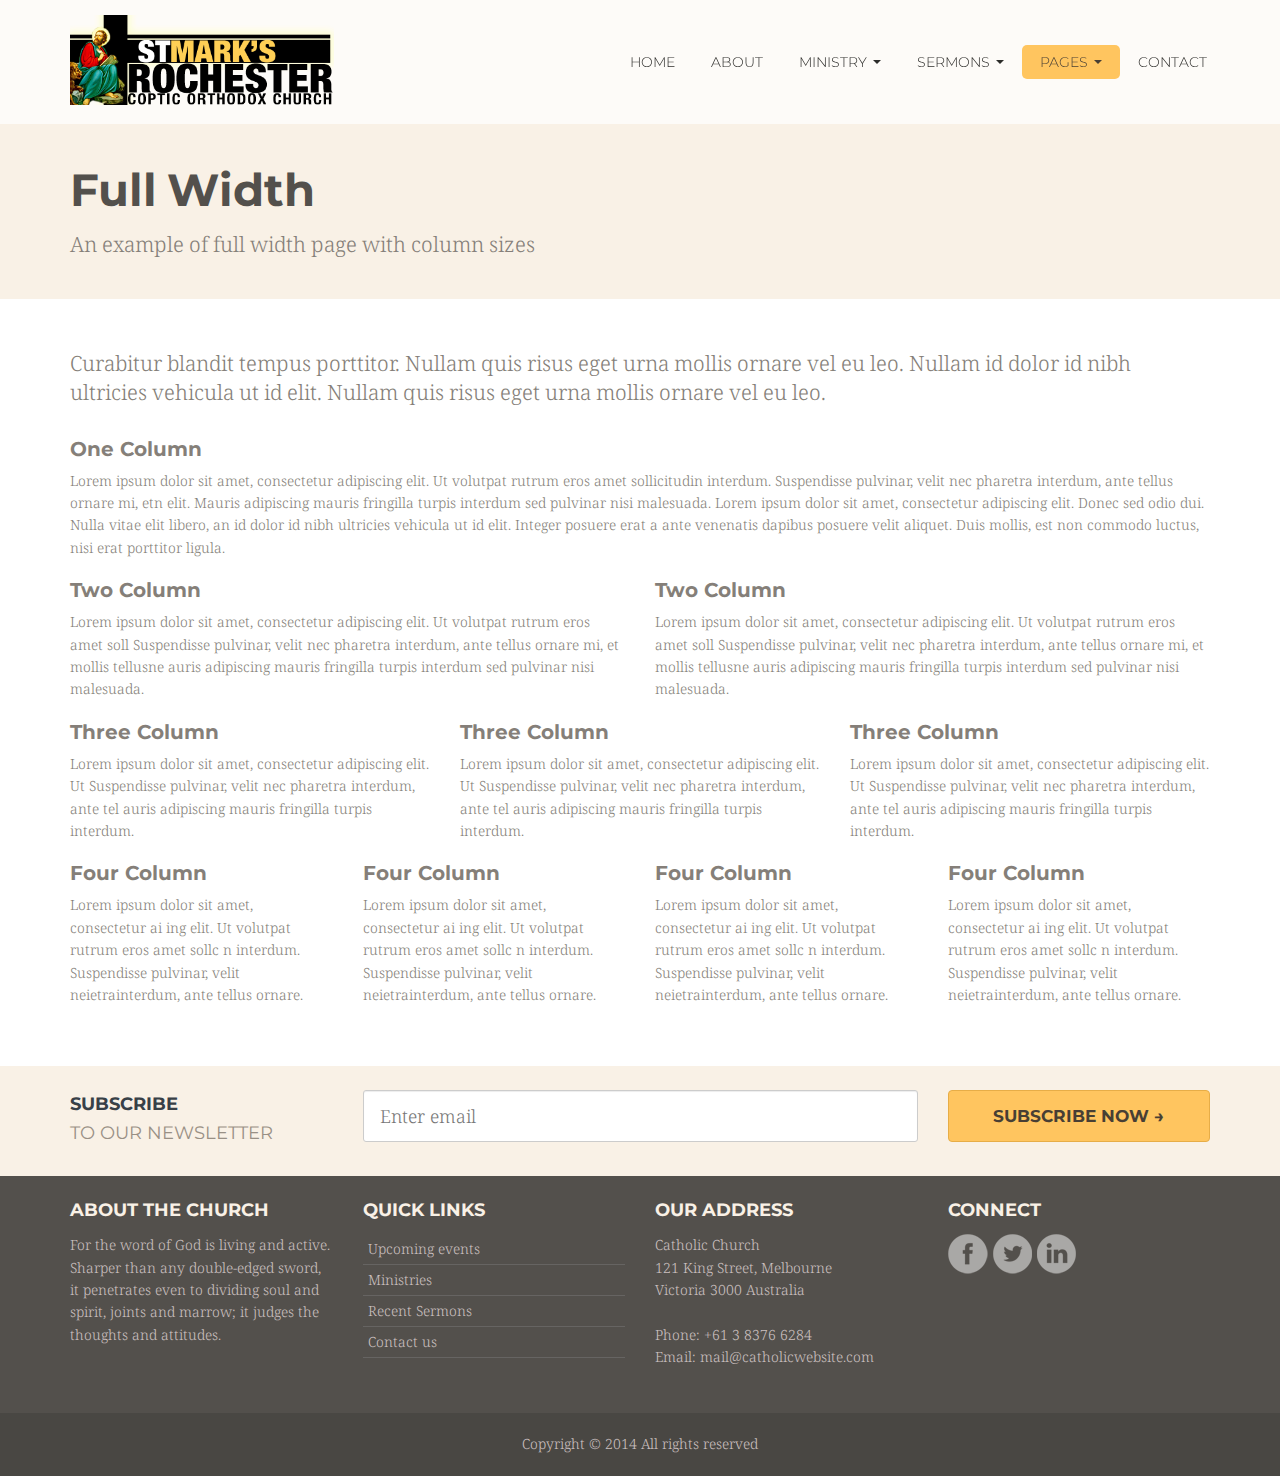
<file: original/full-width.html>
<!DOCTYPE html>
<html lang="en">
<head>
<!-- Meta, title, CSS, favicons, etc. -->
<meta charset="utf-8">
<meta name="viewport" content="width=device-width, initial-scale=1.0">
<meta name="description" content="Our Church is a premium HTML5 Church Website Template with Responsive design. Church Template includes many pages like Bulletin, Programs, events, sermons, ministries, working church contact form etc..">
<meta name="keywords" content="Church, Website, Template, Bulletin, Programs, Events, Themeforest, Premium, Charity, Non Profit ">
<meta name="author" content="Surjith SM">
<title>Church Website Template - Our Church Responsive HTML5</title>
<!-- Bootstrap core CSS -->
<link href="css/bootstrap.min.css" rel="stylesheet">
<!-- Church Template CSS -->
<link href="css/church.css" rel="stylesheet">
<!-- HTML5 shim and Respond.js IE8 support of HTML5 elements and media queries -->
<!--[if lt IE 9]>
  <script src="js/html5shiv.js"></script>
  <script src="js/respond.min.js"></script>
<![endif]-->

<!-- Favicons -->
<link rel="shortcut icon" href="images/favicon.png">

<!-- Custom Google Font : Montserrat and Droid Serif -->

<link href="http://fonts.googleapis.com/css?family=Montserrat:400,700" rel="stylesheet" type="text/css">
<link href='http://fonts.googleapis.com/css?family=Droid+Serif:400,700' rel='stylesheet' type='text/css'>
</head>
<body>
<!-- Navigation Bar Starts -->
<div class="navbar navbar-default navbar-fixed-top" role="navigation">
  <div class="container">
    <div class="navbar-header">
      <button type="button" class="navbar-toggle" data-toggle="collapse" data-target=".navbar-collapse"> <span class="sr-only">Toggle navigation</span> <span class="icon-bar"></span> <span class="icon-bar"></span> <span class="icon-bar"></span> </button>
      <a class="navbar-brand" href="index.html"> <img src="images/church-logo.png" alt="church logo" class="img-responsive"></a> </div>
    <div class="navbar-collapse collapse">
      <ul class="nav navbar-nav navbar-right">
        <li><a href="index.html">HOME</a></li>
        <li><a href="about.html">ABOUT</a></li>
        <li class="dropdown"> <a href="#" class="dropdown-toggle" data-toggle="dropdown">MINISTRY <span class="caret"></span></a>
          <ul class="dropdown-menu dropdown-menu-left" role="menu">
            <li><a href="ministry.html">Childrens Ministry</a></li>
            <li><a href="ministry.html">Students Ministry</a></li>
            <li><a href="ministry.html">Groups</a></li>
          </ul>
        </li>
        <li class="dropdown"> <a href="#" class="dropdown-toggle" data-toggle="dropdown">SERMONS <span class="caret"></span></a>
          <ul class="dropdown-menu dropdown-menu-left" role="menu">
            <li><a href="sermons.html">Christ-Occupied</a></li>
            <li><a href="sermons.html">God's Love</a></li>
            <li><a href="sermons.html">Faithfulness</a></li>
            <li><a href="sermons.html">Praise Him</a></li>
          </ul>
        </li>
        <li class="dropdown active"> <a href="#" class="dropdown-toggle" data-toggle="dropdown">PAGES <span class="caret"></span></a>
          <ul class="dropdown-menu dropdown-menu-left" role="menu">
            <li><a href="image-gallery.html">Image Gallery</a></li>
            <li><a href="video-gallery.html">Video Gallery</a></li>
            <li><a href="blog.html">Blog list</a></li>
            <li><a href="blog-single.html">Blog Single</a></li>
            <li><a href="events-programs.html">Events &amp; Programs</a></li>
            <li><a href="event-single.html">Event Single</a></li>
            <li><a href="event-calendar.html">Event Calendar</a></li>
            <li><a href="charity-donation.html">Charity &amp; Donations</a></li>
            <li class="divider"></li>
            <li class="dropdown-header">OTHER PAGES</li>
            <li><a href="prayers.html">Prayers</a></li>
            <li><a href="faq.html">FAQ</a></li>
            <li><a href="shortcodes.html">Shortcodes</a></li>
            <li><a href="full-width.html">Full Width</a></li>
            <li><a href="left-sidebar.html">Left Sidebar</a></li>
            <li><a href="http://themeforest.net/user/surjithctly/portfolio">Buy this Template</a></li>
          </ul>
        </li>
        <li><a href="contact.html">CONTACT</a></li>
      </ul>
    </div>
    <!--/.nav-collapse --> 
    
  </div>
</div>
<!--// Navbar Ends--> 

<!--SUBPAGE HEAD-->

<div class="subpage-head has-margin-bottom">
  <div class="container">
    <h3>Full Width</h3>
    <p class="lead">An example of full width page with column sizes</p>
  </div>
</div>

<!-- // END SUBPAGE HEAD -->

<div class="container has-margin-bottom">
  <div class="row">
    <div class="col-md-12">
      <p class="lead"> Curabitur blandit tempus porttitor. Nullam quis risus eget urna mollis ornare vel eu leo. Nullam id dolor id nibh ultricies vehicula ut id elit. Nullam quis risus eget urna mollis ornare vel eu leo. </p>
    </div>
    <div class="col-md-12">
      <h4>One Column</h4>
      <p>Lorem ipsum dolor sit amet, consectetur adipiscing elit. Ut volutpat rutrum eros amet sollicitudin interdum. Suspendisse pulvinar, velit nec pharetra interdum, ante tellus ornare mi, etn elit. Mauris adipiscing mauris fringilla turpis interdum sed pulvinar nisi malesuada. Lorem ipsum dolor sit amet, consectetur adipiscing elit. Donec sed odio dui. Nulla vitae elit libero, an id dolor id nibh ultricies vehicula ut id elit. Integer posuere erat a ante venenatis dapibus posuere velit aliquet. Duis mollis, est non commodo luctus, nisi erat porttitor ligula.</p>
    </div>
    <div class="col-sm-6 col-md-6">
      <h4>Two Column</h4>
      <p>Lorem ipsum dolor sit amet, consectetur adipiscing elit. Ut volutpat rutrum eros amet soll Suspendisse pulvinar, velit nec pharetra interdum, ante tellus ornare mi, et mollis tellusne auris adipiscing mauris fringilla turpis interdum sed pulvinar nisi malesuada. </p>
    </div>
    <div class="col-sm-6 col-md-6">
      <h4>Two Column</h4>
      <p>Lorem ipsum dolor sit amet, consectetur adipiscing elit. Ut volutpat rutrum eros amet soll Suspendisse pulvinar, velit nec pharetra interdum, ante tellus ornare mi, et mollis tellusne auris adipiscing mauris fringilla turpis interdum sed pulvinar nisi malesuada. </p>
    </div>
    <div class="col-sm-4 col-md-4">
      <h4>Three Column</h4>
      <p>Lorem ipsum dolor sit amet, consectetur adipiscing elit. Ut Suspendisse pulvinar, velit nec pharetra interdum, ante tel auris adipiscing mauris fringilla turpis interdum.</p>
    </div>
    <div class="col-sm-4 col-md-4">
      <h4>Three Column</h4>
      <p>Lorem ipsum dolor sit amet, consectetur adipiscing elit. Ut Suspendisse pulvinar, velit nec pharetra interdum, ante tel auris adipiscing mauris fringilla turpis interdum.</p>
    </div>
    <div class="col-sm-4 col-md-4">
      <h4>Three Column</h4>
      <p>Lorem ipsum dolor sit amet, consectetur adipiscing elit. Ut Suspendisse pulvinar, velit nec pharetra interdum, ante tel auris adipiscing mauris fringilla turpis interdum.</p>
    </div>
    <div class="col-sm-6 col-md-3">
      <h4>Four Column</h4>
      <p>Lorem ipsum dolor sit amet, consectetur ai ing elit. Ut volutpat rutrum eros amet sollc n interdum. Suspendisse pulvinar, velit neietrainterdum, ante tellus ornare.</p>
    </div>
    <div class="col-sm-6 col-md-3">
      <h4>Four Column</h4>
      <p>Lorem ipsum dolor sit amet, consectetur ai ing elit. Ut volutpat rutrum eros amet sollc n interdum. Suspendisse pulvinar, velit neietrainterdum, ante tellus ornare.</p>
    </div>
    <div class="col-sm-6 col-md-3">
      <h4>Four Column</h4>
      <p>Lorem ipsum dolor sit amet, consectetur ai ing elit. Ut volutpat rutrum eros amet sollc n interdum. Suspendisse pulvinar, velit neietrainterdum, ante tellus ornare.</p>
    </div>
    <div class="col-sm-6 col-md-3">
      <h4>Four Column</h4>
      <p>Lorem ipsum dolor sit amet, consectetur ai ing elit. Ut volutpat rutrum eros amet sollc n interdum. Suspendisse pulvinar, velit neietrainterdum, ante tellus ornare.</p>
    </div>
  </div>
</div>

<!-- SUBSCRIBE -->
<div class="highlight-bg">
  <div class="container">
    <div class="row">
      <form action="subscribe.php" method="post" class="form subscribe-form" role="form" id="subscribeForm">
        <div class="form-group col-md-3 hidden-sm">
          <h5 class="susbcribe-head"> SUBSCRIBE <span>TO OUR NEWSLETTER</span></h5>
        </div>
        <div class="form-group col-sm-8 col-md-6">
          <label class="sr-only">Email address</label>
          <input type="email" class="form-control input-lg" placeholder="Enter email" name="email" id="address" data-validate="validate(required, email)" required>
          <span class="help-block" id="result"></span> </div>
        <div class="form-group col-sm-4 col-md-3">
          <button type="submit" class="btn btn-lg btn-primary btn-block">Subscribe Now →</button>
        </div>
      </form>
    </div>
  </div>
</div>
<!-- END SUBSCRIBE --> 

<!-- FOOTER -->
<footer>
  <div class="container">
    <div class="row">
      <div class="col-sm-6 col-md-3">
        <h5>ABOUT THE CHURCH</h5>
        <p>For the word of God is living and active. Sharper than any double-edged sword, it penetrates even to dividing soul and spirit, joints and marrow; it judges the thoughts and attitudes.</p>
      </div>
      <div class="col-sm-6 col-md-3">
        <h5>QUICK LINKS</h5>
        <ul class="footer-links">
          <li><a href="#">Upcoming events</a></li>
          <li><a href="#">Ministries</a></li>
          <li><a href="#">Recent Sermons</a></li>
          <li><a href="#">Contact us</a></li>
        </ul>
      </div>
      <div class="col-sm-6 col-md-3">
        <h5>OUR ADDRESS</h5>
        <p>Catholic Church<br>
          121 King Street, Melbourne <br>
          Victoria 3000 Australia<br>
          <br>
          Phone: +61 3 8376 6284<br>
          Email: <a href="#">mail@catholicwebsite.com</a></p>
      </div>
      <div class="col-sm-6 col-md-3">
        <h5>CONNECT</h5>
        <div class="social-icons"><a href="#"><img src="images/fb-icon.png" alt="social"></a> <a href="#"><img src="images/tw-icon.png" alt="social"></a> <a href="#"><img src="images/in-icon.png" alt="social"></a></div>
      </div>
    </div>
  </div>
  <div class="copyright">
    <div class="container">
      <p class="text-center">Copyright © 2014 All rights reserved</p>
    </div>
  </div>
</footer>
<!-- END FOOTER --> 

<!-- Bootstrap core JavaScript
================================================== --> 
<!-- Placed at the end of the document so the pages load faster --> 
<script src="js/jquery.js"></script> 
<script src="js/bootstrap.min.js"></script> 
<script src="js/ketchup.all.js"></script> 

<!--============== SUBSCRIBE FORM =================--> 

<script>

$(function(){
 var shrinkHeader = 300;
  $(window).scroll(function() {
    var scroll = getCurrentScroll();
      if ( scroll >= shrinkHeader ) {
           $('.navbar').addClass('shrink');
        }
        else {
            $('.navbar').removeClass('shrink');
        }
  });
function getCurrentScroll() {
    return window.pageYOffset || document.documentElement.scrollTop;
    }
});

</script> 

<!--============== SUBSCRIBE FORM =================--> 

<script>
$(document).ready(function() {
	$('#subscribeForm').ketchup().submit(function() {
		if ($(this).ketchup('isValid')) {
			var action = $(this).attr('action');
			$.ajax({
				url: action,
				type: 'POST',
				data: {
					email: $('#address').val()
				},
				success: function(data){
					$('#result').html(data);
				},
				error: function() {
					$('#result').html('Sorry, an error occurred.');
				}
			});
		}
		return false;
	});
});
</script>
</body>
</html>
</file>
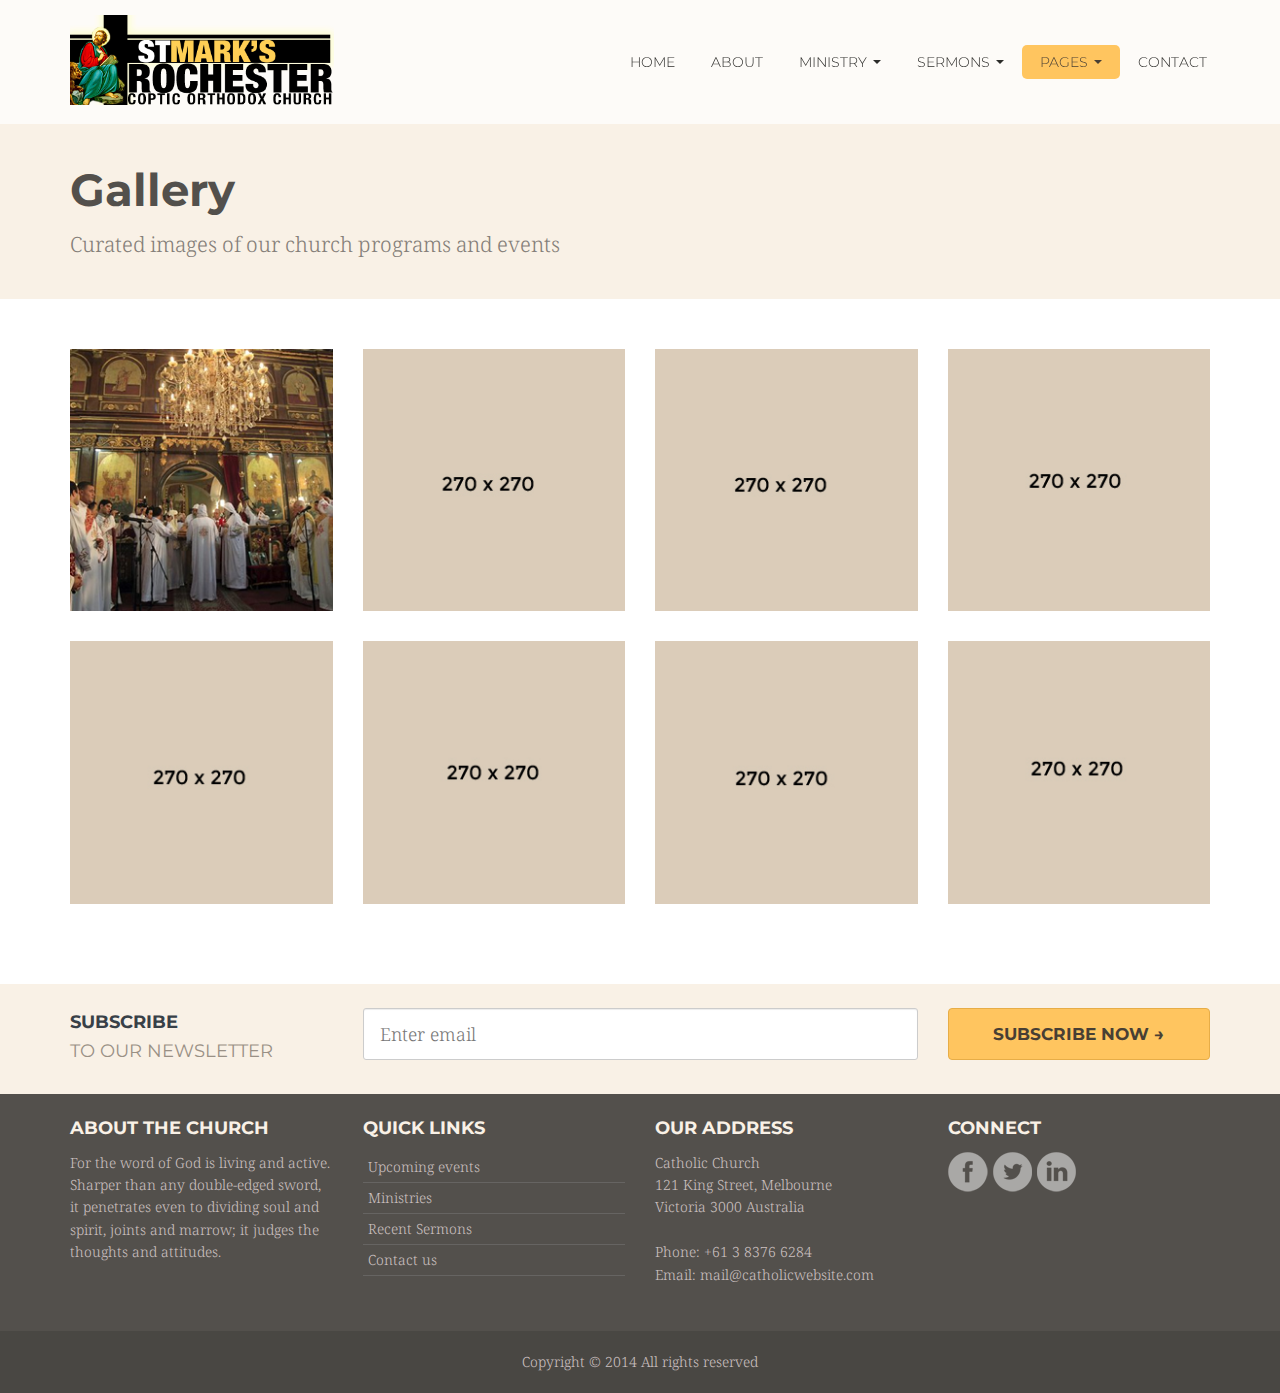
<file: original/image-gallery.html>
<!DOCTYPE html>
<html lang="en">
<head>
<!-- Meta, title, CSS, favicons, etc. -->
<meta charset="utf-8">
<meta name="viewport" content="width=device-width, initial-scale=1.0">
<meta name="description" content="Our Church is a premium HTML5 Church Website Template with Responsive design. Church Template includes many pages like Bulletin, Programs, events, sermons, ministries, working church contact form etc..">
<meta name="keywords" content="Church, Website, Template, Bulletin, Programs, Events, Themeforest, Premium, Charity, Non Profit ">
<meta name="author" content="Surjith SM">
<title>Church Website Template - Our Church Responsive HTML5</title>
<!-- Bootstrap core CSS -->
<link href="css/bootstrap.min.css" rel="stylesheet">
<!-- Church Template CSS -->
<link href="css/church.css" rel="stylesheet">
<link href="css/fancybox.css" rel="stylesheet">
<!-- HTML5 shim and Respond.js IE8 support of HTML5 elements and media queries -->
<!--[if lt IE 9]>
  <script src="js/html5shiv.js"></script>
  <script src="js/respond.min.js"></script>
<![endif]-->

<!-- Favicons -->
<link rel="shortcut icon" href="images/favicon.png">

<!-- Custom Google Font : Montserrat and Droid Serif -->

<link href="http://fonts.googleapis.com/css?family=Montserrat:400,700" rel="stylesheet" type="text/css">
<link href='http://fonts.googleapis.com/css?family=Droid+Serif:400,700' rel='stylesheet' type='text/css'>
</head>
<body>
<!-- Navigation Bar Starts -->
<div class="navbar navbar-default navbar-fixed-top" role="navigation">
  <div class="container">
    <div class="navbar-header">
      <button type="button" class="navbar-toggle" data-toggle="collapse" data-target=".navbar-collapse"> <span class="sr-only">Toggle navigation</span> <span class="icon-bar"></span> <span class="icon-bar"></span> <span class="icon-bar"></span> </button>
      <a class="navbar-brand" href="index.html"> <img src="images/church-logo.png" alt="church logo" class="img-responsive"></a> </div>
    <div class="navbar-collapse collapse">
      <ul class="nav navbar-nav navbar-right">
        <li><a href="index.html">HOME</a></li>
        <li><a href="about.html">ABOUT</a></li>
        <li class="dropdown"> <a href="#" class="dropdown-toggle" data-toggle="dropdown">MINISTRY <span class="caret"></span></a>
          <ul class="dropdown-menu dropdown-menu-left" role="menu">
            <li><a href="ministry.html">Childrens Ministry</a></li>
            <li><a href="ministry.html">Students Ministry</a></li>
            <li><a href="ministry.html">Groups</a></li>
          </ul>
        </li>
        <li class="dropdown"> <a href="#" class="dropdown-toggle" data-toggle="dropdown">SERMONS <span class="caret"></span></a>
          <ul class="dropdown-menu dropdown-menu-left" role="menu">
            <li><a href="sermons.html">Christ-Occupied</a></li>
            <li><a href="sermons.html">God's Love</a></li>
            <li><a href="sermons.html">Faithfulness</a></li>
            <li><a href="sermons.html">Praise Him</a></li>
          </ul>
        </li>
        <li class="dropdown active"> <a href="#" class="dropdown-toggle" data-toggle="dropdown">PAGES <span class="caret"></span></a>
          <ul class="dropdown-menu dropdown-menu-left" role="menu">
            <li><a href="image-gallery.html">Image Gallery</a></li>
            <li><a href="video-gallery.html">Video Gallery</a></li>
            <li><a href="blog.html">Blog list</a></li>
            <li><a href="blog-single.html">Blog Single</a></li>
            <li><a href="events-programs.html">Events &amp; Programs</a></li>
            <li><a href="event-single.html">Event Single</a></li>
            <li><a href="event-calendar.html">Event Calendar</a></li>
            <li><a href="charity-donation.html">Charity &amp; Donations</a></li>
            <li class="divider"></li>
            <li class="dropdown-header">OTHER PAGES</li>
            <li><a href="prayers.html">Prayers</a></li>
            <li><a href="faq.html">FAQ</a></li>
            <li><a href="shortcodes.html">Shortcodes</a></li>
            <li><a href="full-width.html">Full Width</a></li>
            <li><a href="left-sidebar.html">Left Sidebar</a></li>
            <li><a href="http://themeforest.net/user/surjithctly/portfolio">Buy this Template</a></li>
          </ul>
        </li>
        <li><a href="contact.html">CONTACT</a></li>
      </ul>
    </div>
    <!--/.nav-collapse --> 
    
  </div>
</div>
<!--// Navbar Ends--> 

<!--SUBPAGE HEAD-->

<div class="subpage-head has-margin-bottom">
  <div class="container">
    <h3>Gallery</h3>
    <p class="lead">Curated images of our church programs and events</p>
  </div>
</div>

<!-- // END SUBPAGE HEAD --> 

<!--OUR GALLERY-->
<div class="container has-margin-bottom">
  <div class="img-gallery row">
    <div class="col-sm-4 col-md-3"> <a class="fancybox" href="images/gallery/img_gallery_1.jpg" data-fancybox-group="gallery" title="church image gallery"> <img src="images/gallery/thumb/gallery_thumb_1.jpg" class="img-responsive" width="270" height="270" alt="church image gallery"> </a> </div>
    <div class="col-sm-4 col-md-3"> <a class="fancybox" href="images/gallery/img_gallery_2.jpg" data-fancybox-group="gallery" title="church image gallery"> <img src="images/gallery/thumb/gallery_thumb_2.jpg" class="img-responsive" width="270" height="270" alt="church image gallery"> </a> </div>
    <div class="col-sm-4 col-md-3"> <a class="fancybox" href="images/gallery/img_gallery_3.jpg" data-fancybox-group="gallery" title="church image gallery"> <img src="images/gallery/thumb/gallery_thumb_3.jpg" class="img-responsive" width="270" height="270" alt="church image gallery"> </a> </div>
    <div class="col-sm-4 col-md-3"> <a class="fancybox" href="images/gallery/img_gallery_4.jpg" data-fancybox-group="gallery" title="church image gallery"> <img src="images/gallery/thumb/gallery_thumb_4.jpg" class="img-responsive" width="270" height="270" alt="church image gallery"> </a> </div>
    <div class="col-sm-4 col-md-3"> <a class="fancybox" href="images/gallery/img_gallery_5.jpg" data-fancybox-group="gallery" title="church image gallery"> <img src="images/gallery/thumb/gallery_thumb_5.jpg" class="img-responsive" width="270" height="270" alt="church image gallery"> </a> </div>
    <div class="col-sm-4 col-md-3"> <a class="fancybox" href="images/gallery/img_gallery_6.jpg" data-fancybox-group="gallery" title="church image gallery"> <img src="images/gallery/thumb/gallery_thumb_6.jpg" class="img-responsive" width="270" height="270" alt="church image gallery"> </a> </div>
    <div class="col-sm-4 col-md-3"> <a class="fancybox" href="images/gallery/img_gallery_7.jpg" data-fancybox-group="gallery" title="church image gallery"> <img src="images/gallery/thumb/gallery_thumb_7.jpg" class="img-responsive" width="270" height="270" alt="church image gallery"> </a> </div>
    <div class="col-sm-4 col-md-3"> <a class="fancybox" href="images/gallery/img_gallery_8.jpg" data-fancybox-group="gallery" title="church image gallery"> <img src="images/gallery/thumb/gallery_thumb_8.jpg" class="img-responsive" width="270" height="270" alt="church image gallery"> </a> </div>
  </div>
</div>
<!--// END OUR GALLERY --> 

<!-- SUBSCRIBE -->
<div class="highlight-bg">
  <div class="container">
    <div class="row">
      <form action="subscribe.php" method="post" class="form subscribe-form" role="form" id="subscribeForm">
        <div class="form-group col-md-3 hidden-sm">
          <h5 class="susbcribe-head"> SUBSCRIBE <span>TO OUR NEWSLETTER</span></h5>
        </div>
        <div class="form-group col-sm-8 col-md-6">
          <label class="sr-only">Email address</label>
          <input type="email" class="form-control input-lg" placeholder="Enter email" name="email" id="address" data-validate="validate(required, email)" required>
          <span class="help-block" id="result"></span> </div>
        <div class="form-group col-sm-4 col-md-3">
          <button type="submit" class="btn btn-lg btn-primary btn-block">Subscribe Now →</button>
        </div>
      </form>
    </div>
  </div>
</div>
<!-- END SUBSCRIBE --> 

<!-- FOOTER -->
<footer>
  <div class="container">
    <div class="row">
      <div class="col-sm-6 col-md-3">
        <h5>ABOUT THE CHURCH</h5>
        <p>For the word of God is living and active. Sharper than any double-edged sword, it penetrates even to dividing soul and spirit, joints and marrow; it judges the thoughts and attitudes.</p>
      </div>
      <div class="col-sm-6 col-md-3">
        <h5>QUICK LINKS</h5>
        <ul class="footer-links">
          <li><a href="#">Upcoming events</a></li>
          <li><a href="#">Ministries</a></li>
          <li><a href="#">Recent Sermons</a></li>
          <li><a href="#">Contact us</a></li>
        </ul>
      </div>
      <div class="col-sm-6 col-md-3">
        <h5>OUR ADDRESS</h5>
        <p>Catholic Church<br>
          121 King Street, Melbourne <br>
          Victoria 3000 Australia<br>
          <br>
          Phone: +61 3 8376 6284<br>
          Email: <a href="#">mail@catholicwebsite.com</a></p>
      </div>
      <div class="col-sm-6 col-md-3">
        <h5>CONNECT</h5>
        <div class="social-icons"><a href="#"><img src="images/fb-icon.png" alt="social"></a> <a href="#"><img src="images/tw-icon.png" alt="social"></a> <a href="#"><img src="images/in-icon.png" alt="social"></a></div>
      </div>
    </div>
  </div>
  <div class="copyright">
    <div class="container">
      <p class="text-center">Copyright © 2014 All rights reserved</p>
    </div>
  </div>
</footer>
<!-- END FOOTER --> 

<!-- Bootstrap core JavaScript
================================================== --> 
<!-- Placed at the end of the document so the pages load faster --> 
<script src="js/jquery.js"></script> 
<script src="js/bootstrap.min.js"></script> 
<script src="js/ketchup.all.js"></script> 
<script src="js/fancybox.js"></script> 

<!--============== IMAGE GALLERY =================--> 

<script>
$(document).ready(function() {
 $('.fancybox').fancybox();			
});			
</script> 

<!--============== SUBSCRIBE FORM =================--> 

<script>

$(function(){
 var shrinkHeader = 300;
  $(window).scroll(function() {
    var scroll = getCurrentScroll();
      if ( scroll >= shrinkHeader ) {
           $('.navbar').addClass('shrink');
        }
        else {
            $('.navbar').removeClass('shrink');
        }
  });
function getCurrentScroll() {
    return window.pageYOffset || document.documentElement.scrollTop;
    }
});

</script> 

<!--============== SUBSCRIBE FORM =================--> 

<script>
$(document).ready(function() {
	$('#subscribeForm').ketchup().submit(function() {
		if ($(this).ketchup('isValid')) {
			var action = $(this).attr('action');
			$.ajax({
				url: action,
				type: 'POST',
				data: {
					email: $('#address').val()
				},
				success: function(data){
					$('#result').html(data);
				},
				error: function() {
					$('#result').html('Sorry, an error occurred.');
				}
			});
		}
		return false;
	});
});
</script>
</body>
</html>
</file>
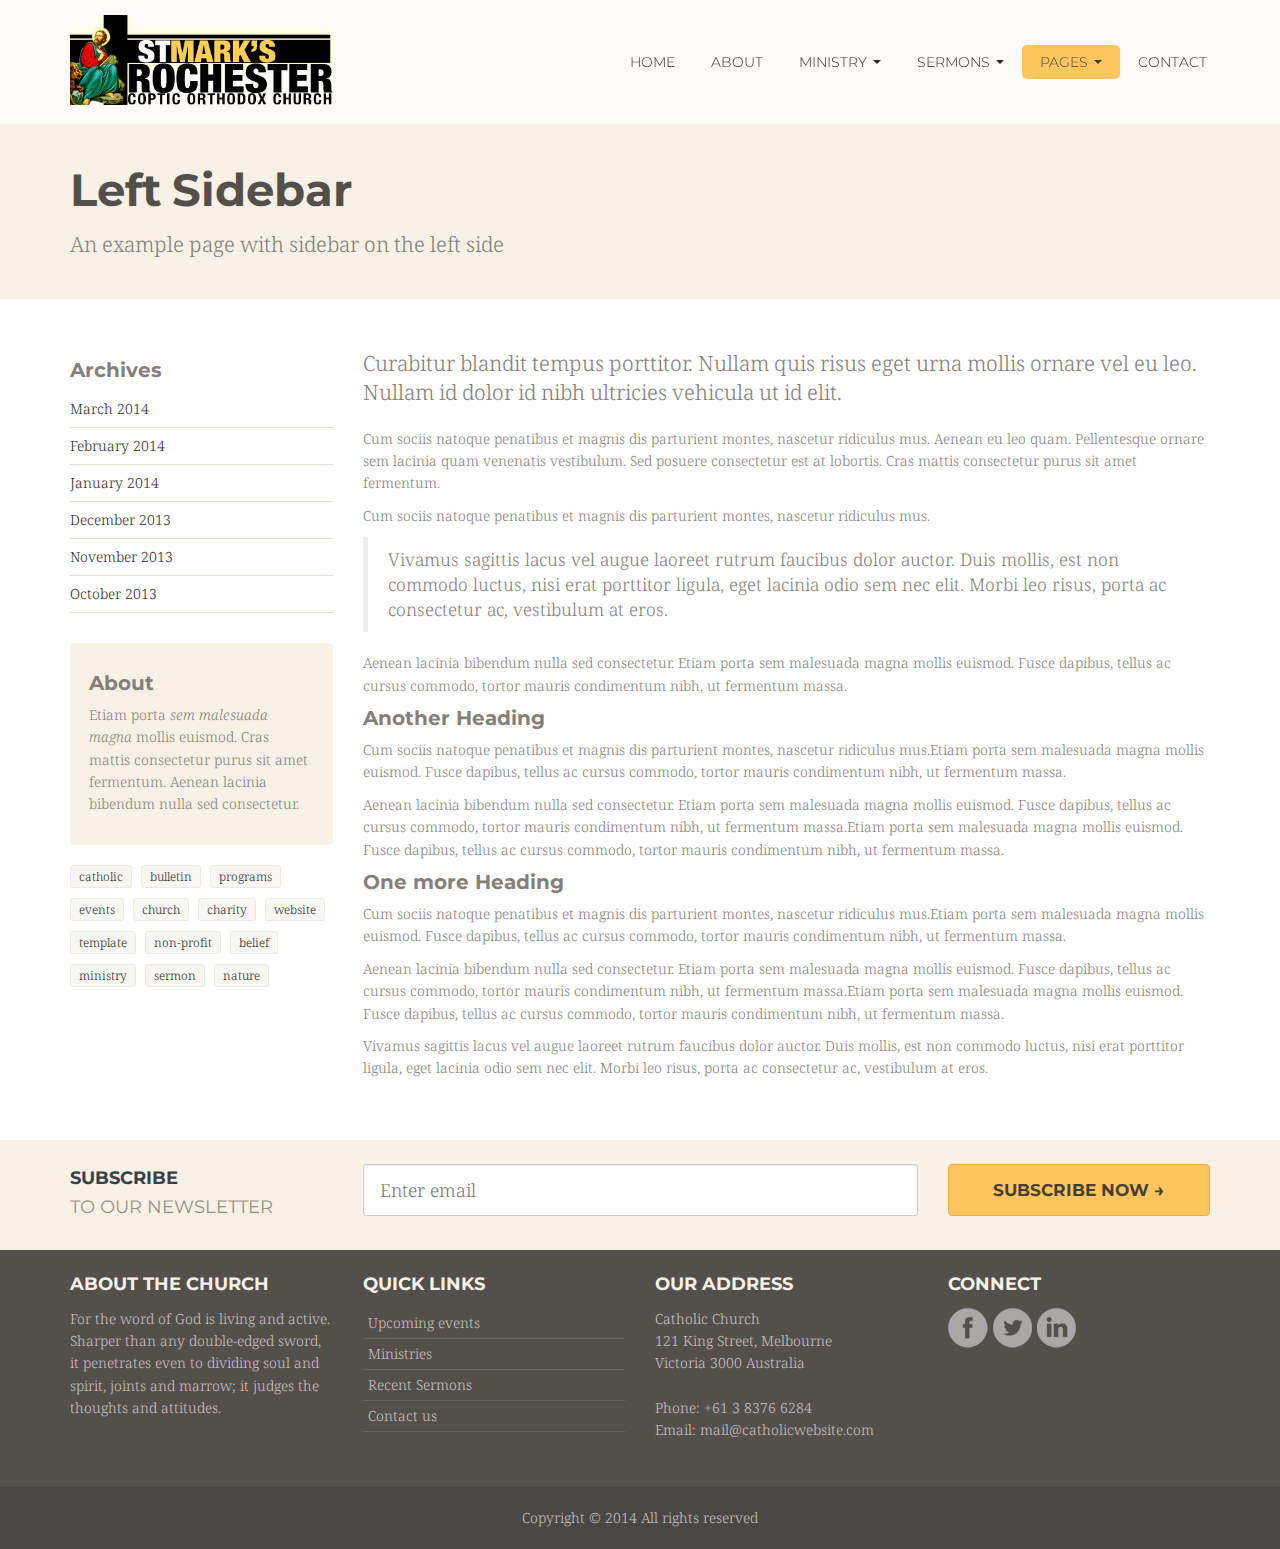
<file: original/left-sidebar.html>
<!DOCTYPE html>
<html lang="en">
<head>
<!-- Meta, title, CSS, favicons, etc. -->
<meta charset="utf-8">
<meta name="viewport" content="width=device-width, initial-scale=1.0">
<meta name="description" content="Our Church is a premium HTML5 Church Website Template with Responsive design. Church Template includes many pages like Bulletin, Programs, events, sermons, ministries, working church contact form etc..">
<meta name="keywords" content="Church, Website, Template, Bulletin, Programs, Events, Themeforest, Premium, Charity, Non Profit ">
<meta name="author" content="Surjith SM">
<title>Church Website Template - Our Church Responsive HTML5</title>
<!-- Bootstrap core CSS -->
<link href="css/bootstrap.min.css" rel="stylesheet">
<!-- Church Template CSS -->
<link href="css/church.css" rel="stylesheet">
<!-- HTML5 shim and Respond.js IE8 support of HTML5 elements and media queries -->
<!--[if lt IE 9]>
  <script src="js/html5shiv.js"></script>
  <script src="js/respond.min.js"></script>
<![endif]-->

<!-- Favicons -->
<link rel="shortcut icon" href="images/favicon.png">

<!-- Custom Google Font : Montserrat and Droid Serif -->

<link href="http://fonts.googleapis.com/css?family=Montserrat:400,700" rel="stylesheet" type="text/css">
<link href='http://fonts.googleapis.com/css?family=Droid+Serif:400,700' rel='stylesheet' type='text/css'>
</head>
<body>
<!-- Navigation Bar Starts -->
<div class="navbar navbar-default navbar-fixed-top" role="navigation">
  <div class="container">
    <div class="navbar-header">
      <button type="button" class="navbar-toggle" data-toggle="collapse" data-target=".navbar-collapse"> <span class="sr-only">Toggle navigation</span> <span class="icon-bar"></span> <span class="icon-bar"></span> <span class="icon-bar"></span> </button>
      <a class="navbar-brand" href="index.html"> <img src="images/church-logo.png" alt="church logo" class="img-responsive"></a> </div>
    <div class="navbar-collapse collapse">
      <ul class="nav navbar-nav navbar-right">
        <li><a href="index.html">HOME</a></li>
        <li><a href="about.html">ABOUT</a></li>
        <li class="dropdown"> <a href="#" class="dropdown-toggle" data-toggle="dropdown">MINISTRY <span class="caret"></span></a>
          <ul class="dropdown-menu dropdown-menu-left" role="menu">
            <li><a href="ministry.html">Childrens Ministry</a></li>
            <li><a href="ministry.html">Students Ministry</a></li>
            <li><a href="ministry.html">Groups</a></li>
          </ul>
        </li>
        <li class="dropdown"> <a href="#" class="dropdown-toggle" data-toggle="dropdown">SERMONS <span class="caret"></span></a>
          <ul class="dropdown-menu dropdown-menu-left" role="menu">
            <li><a href="sermons.html">Christ-Occupied</a></li>
            <li><a href="sermons.html">God's Love</a></li>
            <li><a href="sermons.html">Faithfulness</a></li>
            <li><a href="sermons.html">Praise Him</a></li>
          </ul>
        </li>
        <li class="dropdown active"> <a href="#" class="dropdown-toggle" data-toggle="dropdown">PAGES <span class="caret"></span></a>
          <ul class="dropdown-menu dropdown-menu-left" role="menu">
            <li><a href="image-gallery.html">Image Gallery</a></li>
            <li><a href="video-gallery.html">Video Gallery</a></li>
            <li><a href="blog.html">Blog list</a></li>
            <li><a href="blog-single.html">Blog Single</a></li>
            <li><a href="events-programs.html">Events &amp; Programs</a></li>
            <li><a href="event-single.html">Event Single</a></li>
            <li><a href="event-calendar.html">Event Calendar</a></li>
            <li><a href="charity-donation.html">Charity &amp; Donations</a></li>
            <li class="divider"></li>
            <li class="dropdown-header">OTHER PAGES</li>
            <li><a href="prayers.html">Prayers</a></li>
            <li><a href="faq.html">FAQ</a></li>
            <li><a href="shortcodes.html">Shortcodes</a></li>
            <li><a href="full-width.html">Full Width</a></li>
            <li><a href="left-sidebar.html">Left Sidebar</a></li>
            <li><a href="http://themeforest.net/user/surjithctly/portfolio">Buy this Template</a></li>
          </ul>
        </li>
        <li><a href="contact.html">CONTACT</a></li>
      </ul>
    </div>
    <!--/.nav-collapse --> 
    
  </div>
</div>
<!--// Navbar Ends--> 

<!--SUBPAGE HEAD-->

<div class="subpage-head has-margin-bottom">
  <div class="container">
    <h3>Left Sidebar</h3>
    <p class="lead">An example page with sidebar on the left side </p>
  </div>
</div>

<!-- // END SUBPAGE HEAD -->

<div class="container has-margin-bottom">
  <div class="row"> 
    
    <!--Left Sidebar-->
    <div class="col-md-3">
      <div class="vertical-links has-margin-xs-bottom">
        <h4>Archives</h4>
        <ol class="list-unstyled">
          <li><a href="#">March 2014</a></li>
          <li><a href="#">February 2014</a></li>
          <li><a href="#">January 2014</a></li>
          <li><a href="#">December 2013</a></li>
          <li><a href="#">November 2013</a></li>
          <li><a href="#">October 2013</a></li>
        </ol>
      </div>
      <div class="well">
        <h4>About</h4>
        <p>Etiam porta <em>sem malesuada magna</em> mollis euismod. Cras mattis consectetur purus sit amet fermentum. Aenean lacinia bibendum nulla sed consectetur.</p>
      </div>
      <div class="tag-cloud has-margin-bottom"> <a href="#">catholic</a> <a href="#">bulletin</a> <a href="#">programs</a> <a href="#">events</a> <a href="#">church</a> <a href="#">charity</a> <a href="#">website</a> <a href="#">template</a> <a href="#">non-profit</a> <a href="#">belief</a> <a href="#">ministry</a> <a href="#">sermon</a> <a href="#">nature</a> </div>
    </div>
    
    <!--Right Content-->
    <div class="col-md-9">
      <p class="lead"> Curabitur blandit tempus porttitor. Nullam quis risus eget urna mollis ornare vel eu leo. Nullam id dolor id nibh ultricies vehicula ut id elit. </p>
      <p> Cum sociis natoque penatibus et magnis dis parturient montes, nascetur ridiculus mus. Aenean eu leo quam. Pellentesque ornare sem lacinia quam venenatis vestibulum. Sed posuere consectetur est at lobortis. Cras mattis consectetur purus sit amet fermentum. </p>
      <p>Cum sociis natoque penatibus et magnis dis parturient montes, nascetur ridiculus mus.</p>
      <blockquote>Vivamus sagittis lacus vel augue laoreet rutrum faucibus dolor auctor. Duis mollis, est non commodo luctus, nisi erat porttitor ligula, eget lacinia odio sem nec elit. Morbi leo risus, porta ac consectetur ac, vestibulum at eros.</blockquote>
      <p>Aenean lacinia bibendum nulla sed consectetur. Etiam porta sem malesuada magna mollis euismod. Fusce dapibus, tellus ac cursus commodo, tortor mauris condimentum nibh, ut fermentum massa.</p>
      <h4>Another Heading</h4>
      <p>Cum sociis natoque penatibus et magnis dis parturient montes, nascetur ridiculus mus.Etiam porta sem malesuada magna mollis euismod. Fusce dapibus, tellus ac cursus commodo, tortor mauris condimentum nibh, ut fermentum massa.</p>
      <p>Aenean lacinia bibendum nulla sed consectetur. Etiam porta sem malesuada magna mollis euismod. Fusce dapibus, tellus ac cursus commodo, tortor mauris condimentum nibh, ut fermentum massa.Etiam porta sem malesuada magna mollis euismod. Fusce dapibus, tellus ac cursus commodo, tortor mauris condimentum nibh, ut fermentum massa.</p>
      <h4>One more Heading</h4>
      <p>Cum sociis natoque penatibus et magnis dis parturient montes, nascetur ridiculus mus.Etiam porta sem malesuada magna mollis euismod. Fusce dapibus, tellus ac cursus commodo, tortor mauris condimentum nibh, ut fermentum massa.</p>
      <p>Aenean lacinia bibendum nulla sed consectetur. Etiam porta sem malesuada magna mollis euismod. Fusce dapibus, tellus ac cursus commodo, tortor mauris condimentum nibh, ut fermentum massa.Etiam porta sem malesuada magna mollis euismod. Fusce dapibus, tellus ac cursus commodo, tortor mauris condimentum nibh, ut fermentum massa.</p>
      <p>Vivamus sagittis lacus vel augue laoreet rutrum faucibus dolor auctor. Duis mollis, est non commodo luctus, nisi erat porttitor ligula, eget lacinia odio sem nec elit. Morbi leo risus, porta ac consectetur ac, vestibulum at eros.</p>
    </div>
    <!--// col md 9--> 
    
  </div>
</div>

<!-- SUBSCRIBE -->
<div class="highlight-bg">
  <div class="container">
    <div class="row">
      <form action="subscribe.php" method="post" class="form subscribe-form" role="form" id="subscribeForm">
        <div class="form-group col-md-3 hidden-sm">
          <h5 class="susbcribe-head"> SUBSCRIBE <span>TO OUR NEWSLETTER</span></h5>
        </div>
        <div class="form-group col-sm-8 col-md-6">
          <label class="sr-only">Email address</label>
          <input type="email" class="form-control input-lg" placeholder="Enter email" name="email" id="address" data-validate="validate(required, email)" required>
          <span class="help-block" id="result"></span> </div>
        <div class="form-group col-sm-4 col-md-3">
          <button type="submit" class="btn btn-lg btn-primary btn-block">Subscribe Now →</button>
        </div>
      </form>
    </div>
  </div>
</div>
<!-- END SUBSCRIBE --> 

<!-- FOOTER -->
<footer>
  <div class="container">
    <div class="row">
      <div class="col-sm-6 col-md-3">
        <h5>ABOUT THE CHURCH</h5>
        <p>For the word of God is living and active. Sharper than any double-edged sword, it penetrates even to dividing soul and spirit, joints and marrow; it judges the thoughts and attitudes.</p>
      </div>
      <div class="col-sm-6 col-md-3">
        <h5>QUICK LINKS</h5>
        <ul class="footer-links">
          <li><a href="#">Upcoming events</a></li>
          <li><a href="#">Ministries</a></li>
          <li><a href="#">Recent Sermons</a></li>
          <li><a href="#">Contact us</a></li>
        </ul>
      </div>
      <div class="col-sm-6 col-md-3">
        <h5>OUR ADDRESS</h5>
        <p>Catholic Church<br>
          121 King Street, Melbourne <br>
          Victoria 3000 Australia<br>
          <br>
          Phone: +61 3 8376 6284<br>
          Email: <a href="#">mail@catholicwebsite.com</a></p>
      </div>
      <div class="col-sm-6 col-md-3">
        <h5>CONNECT</h5>
        <div class="social-icons"><a href="#"><img src="images/fb-icon.png" alt="social"></a> <a href="#"><img src="images/tw-icon.png" alt="social"></a> <a href="#"><img src="images/in-icon.png" alt="social"></a></div>
      </div>
    </div>
  </div>
  <div class="copyright">
    <div class="container">
      <p class="text-center">Copyright © 2014 All rights reserved</p>
    </div>
  </div>
</footer>
<!-- END FOOTER --> 

<!-- Bootstrap core JavaScript
================================================== --> 
<!-- Placed at the end of the document so the pages load faster --> 
<script src="js/jquery.js"></script> 
<script src="js/bootstrap.min.js"></script> 
<script src="js/ketchup.all.js"></script> 

<!--============== SUBSCRIBE FORM =================--> 

<script>

$(function(){
 var shrinkHeader = 300;
  $(window).scroll(function() {
    var scroll = getCurrentScroll();
      if ( scroll >= shrinkHeader ) {
           $('.navbar').addClass('shrink');
        }
        else {
            $('.navbar').removeClass('shrink');
        }
  });
function getCurrentScroll() {
    return window.pageYOffset || document.documentElement.scrollTop;
    }
});

</script> 

<!--============== SUBSCRIBE FORM =================--> 

<script>
$(document).ready(function() {
	$('#subscribeForm').ketchup().submit(function() {
		if ($(this).ketchup('isValid')) {
			var action = $(this).attr('action');
			$.ajax({
				url: action,
				type: 'POST',
				data: {
					email: $('#address').val()
				},
				success: function(data){
					$('#result').html(data);
				},
				error: function() {
					$('#result').html('Sorry, an error occurred.');
				}
			});
		}
		return false;
	});
});
</script>
</body>
</html>
</file>
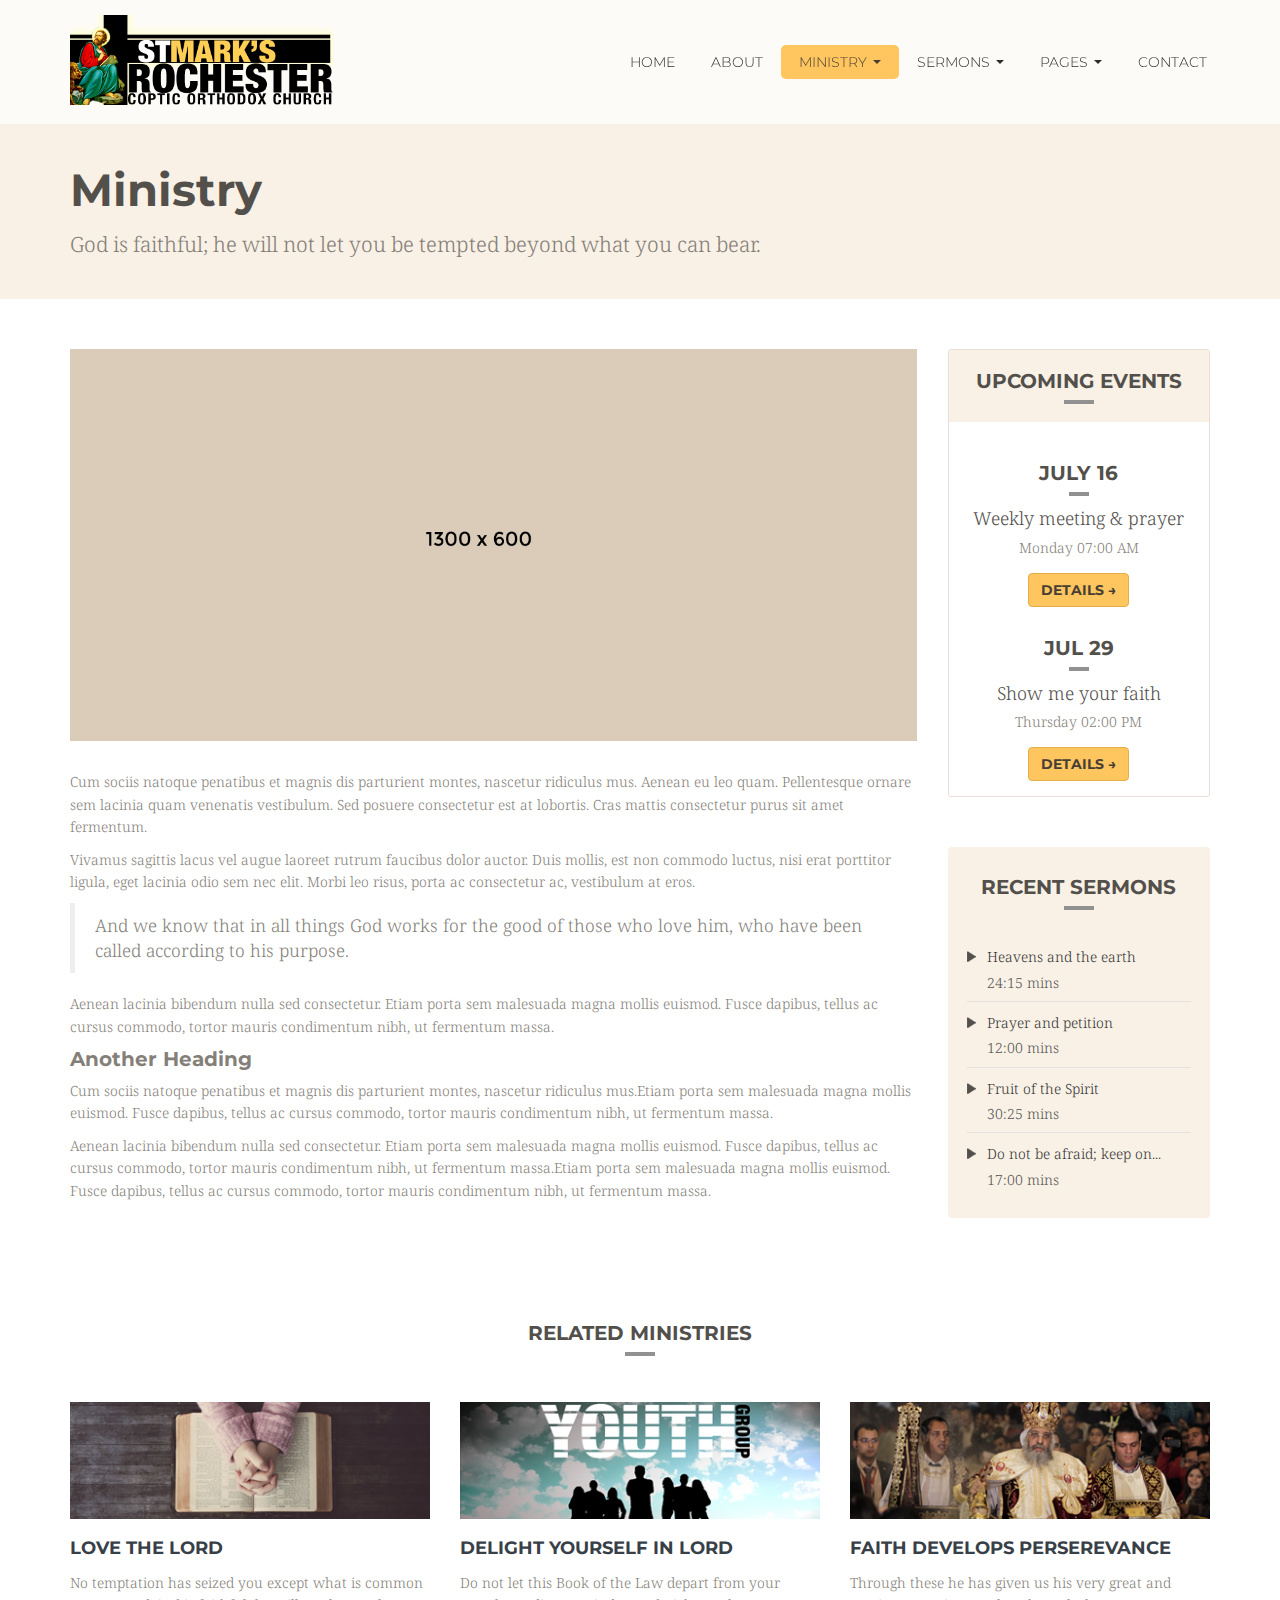
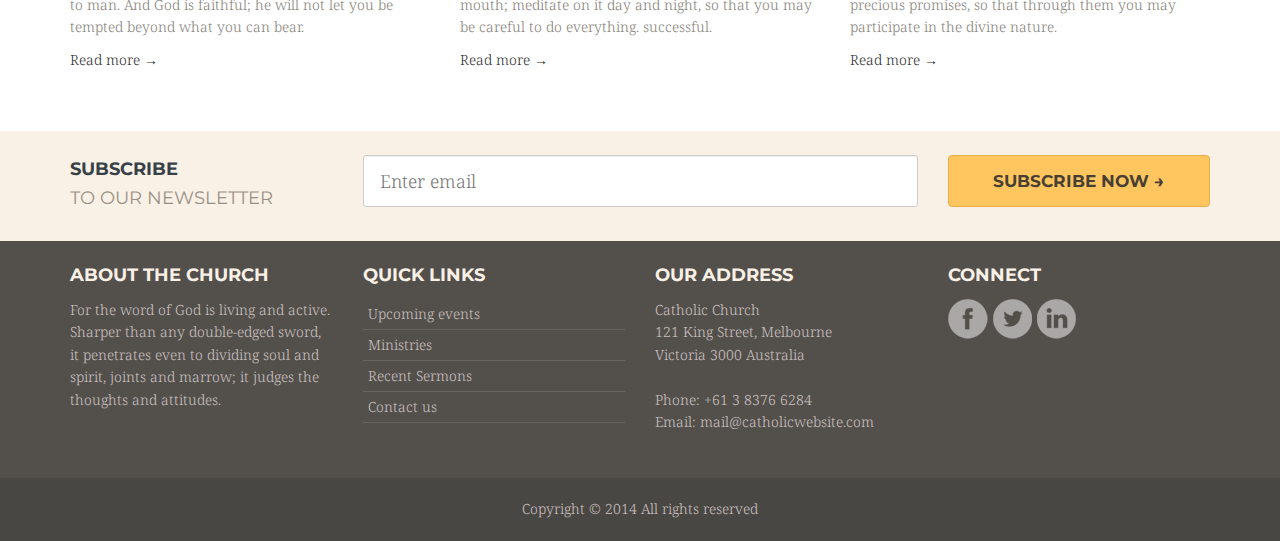
<file: original/ministry.html>
<!DOCTYPE html>
<html lang="en">
<head>
<!-- Meta, title, CSS, favicons, etc. -->
<meta charset="utf-8">
<meta name="viewport" content="width=device-width, initial-scale=1.0">
<meta name="description" content="Our Church is a premium HTML5 Church Website Template with Responsive design. Church Template includes many pages like Bulletin, Programs, events, sermons, ministries, working church contact form etc..">
<meta name="keywords" content="Church, Website, Template, Bulletin, Programs, Events, Themeforest, Premium, Charity, Non Profit ">
<meta name="author" content="Surjith SM">
<title>Church Website Template - Our Church Responsive HTML5</title>
<!-- Bootstrap core CSS -->
<link href="css/bootstrap.min.css" rel="stylesheet">
<!-- Church Template CSS -->
<link href="css/church.css" rel="stylesheet">
<!-- HTML5 shim and Respond.js IE8 support of HTML5 elements and media queries -->
<!--[if lt IE 9]>
  <script src="js/html5shiv.js"></script>
  <script src="js/respond.min.js"></script>
<![endif]-->

<!-- Favicons -->
<link rel="shortcut icon" href="images/favicon.png">

<!-- Custom Google Font : Montserrat and Droid Serif -->

<link href="http://fonts.googleapis.com/css?family=Montserrat:400,700" rel="stylesheet" type="text/css">
<link href='http://fonts.googleapis.com/css?family=Droid+Serif:400,700' rel='stylesheet' type='text/css'>
</head>
<body>
<!-- Navigation Bar Starts -->
<div class="navbar navbar-default navbar-fixed-top" role="navigation">
  <div class="container">
    <div class="navbar-header">
      <button type="button" class="navbar-toggle" data-toggle="collapse" data-target=".navbar-collapse"> <span class="sr-only">Toggle navigation</span> <span class="icon-bar"></span> <span class="icon-bar"></span> <span class="icon-bar"></span> </button>
      <a class="navbar-brand" href="index.html"> <img src="images/church-logo.png" alt="church logo" class="img-responsive"></a> </div>
    <div class="navbar-collapse collapse">
      <ul class="nav navbar-nav navbar-right">
        <li><a href="index.html">HOME</a></li>
        <li><a href="about.html">ABOUT</a></li>
        <li class="dropdown active"> <a href="#" class="dropdown-toggle" data-toggle="dropdown">MINISTRY <span class="caret"></span></a>
          <ul class="dropdown-menu dropdown-menu-left" role="menu">
            <li><a href="ministry.html">Childrens Ministry</a></li>
            <li><a href="ministry.html">Students Ministry</a></li>
            <li><a href="ministry.html">Groups</a></li>
          </ul>
        </li>
        <li class="dropdown"> <a href="#" class="dropdown-toggle" data-toggle="dropdown">SERMONS <span class="caret"></span></a>
          <ul class="dropdown-menu dropdown-menu-left" role="menu">
            <li><a href="sermons.html">Christ-Occupied</a></li>
            <li><a href="sermons.html">God's Love</a></li>
            <li><a href="sermons.html">Faithfulness</a></li>
            <li><a href="sermons.html">Praise Him</a></li>
          </ul>
        </li>
        <li class="dropdown"> <a href="#" class="dropdown-toggle" data-toggle="dropdown">PAGES <span class="caret"></span></a>
          <ul class="dropdown-menu dropdown-menu-left" role="menu">
            <li><a href="image-gallery.html">Image Gallery</a></li>
            <li><a href="video-gallery.html">Video Gallery</a></li>
            <li><a href="blog.html">Blog list</a></li>
            <li><a href="blog-single.html">Blog Single</a></li>
            <li><a href="events-programs.html">Events &amp; Programs</a></li>
            <li><a href="event-single.html">Event Single</a></li>
            <li><a href="event-calendar.html">Event Calendar</a></li>
            <li><a href="charity-donation.html">Charity &amp; Donations</a></li>
            <li class="divider"></li>
            <li class="dropdown-header">OTHER PAGES</li>
            <li><a href="prayers.html">Prayers</a></li>
            <li><a href="faq.html">FAQ</a></li>
            <li><a href="shortcodes.html">Shortcodes</a></li>
            <li><a href="full-width.html">Full Width</a></li>
            <li><a href="left-sidebar.html">Left Sidebar</a></li>
            <li><a href="http://themeforest.net/user/surjithctly/portfolio">Buy this Template</a></li>
          </ul>
        </li>
        <li><a href="contact.html">CONTACT</a></li>
      </ul>
    </div>
    <!--/.nav-collapse --> 
    
  </div>
</div>
<!--// Navbar Ends--> 

<!--SUBPAGE HEAD-->

<div class="subpage-head has-margin-bottom">
  <div class="container">
    <h3>Ministry</h3>
    <p class="lead"> God is faithful; he will not let you be tempted beyond what you can bear. </p>
  </div>
</div>

<!-- // END SUBPAGE HEAD -->

<div class="container has-margin-bottom">
  <div class="row">
    <div class="col-md-9 has-margin-bottom"> <img src="images/ministry-pic.jpg" class="img-responsive has-margin-xs-bottom" alt="ministry">
      <p> Cum sociis natoque penatibus et magnis dis parturient montes, nascetur ridiculus mus. Aenean eu leo quam. Pellentesque ornare sem lacinia quam venenatis vestibulum. Sed posuere consectetur est at lobortis. Cras mattis consectetur purus sit amet fermentum. </p>
      <p>Vivamus sagittis lacus vel augue laoreet rutrum faucibus dolor auctor. Duis mollis, est non commodo luctus, nisi erat porttitor ligula, eget lacinia odio sem nec elit. Morbi leo risus, porta ac consectetur ac, vestibulum at eros.</p>
      <blockquote> And we know that in all things God works for the good of those who love him, who have been called according to his purpose. </blockquote>
      <p>Aenean lacinia bibendum nulla sed consectetur. Etiam porta sem malesuada magna mollis euismod. Fusce dapibus, tellus ac cursus commodo, tortor mauris condimentum nibh, ut fermentum massa.</p>
      <h4>Another Heading</h4>
      <p>Cum sociis natoque penatibus et magnis dis parturient montes, nascetur ridiculus mus.Etiam porta sem malesuada magna mollis euismod. Fusce dapibus, tellus ac cursus commodo, tortor mauris condimentum nibh, ut fermentum massa.</p>
      <p>Aenean lacinia bibendum nulla sed consectetur. Etiam porta sem malesuada magna mollis euismod. Fusce dapibus, tellus ac cursus commodo, tortor mauris condimentum nibh, ut fermentum massa.Etiam porta sem malesuada magna mollis euismod. Fusce dapibus, tellus ac cursus commodo, tortor mauris condimentum nibh, ut fermentum massa.</p>
    </div>
    <!--// col md 9--> 
    
    <!--Latest Sermons-->
    <div class="col-md-3">
      <div class="event-right-block has-border has-margin-bottom">
        <div class="section-title highlight-bg has-padding-xs-top has-padding-bottom">
          <h4> UPCOMING EVENTS </h4>
        </div>
        <div class="el-block has-margin-xs-bottom">
          <h4> JULY 16 </h4>
          <p class="el-head">Weekly meeting &amp; prayer</p>
          <span>Monday 07:00 AM</span>
          <p class="el-cta"><a class="btn btn-primary" href="#" role="button">Details →</a></p>
        </div>
        <div class="el-block ">
          <h4> JUL 29 </h4>
          <p class="el-head">Show me your faith</p>
          <span>Thursday 02:00 PM</span>
          <p class="el-cta"><a class="btn btn-primary" href="#" role="button">Details →</a></p>
        </div>
      </div>
      <div class="well">
        <div class="section-title">
          <h4> RECENT SERMONS </h4>
        </div>
        <div class="list-group"> <a href="#" class="list-group-item">
          <p class="list-group-item-heading">Heavens and the earth</p>
          <p class="list-group-item-text">24:15 mins</p>
          </a> <a href="#" class="list-group-item">
          <p class="list-group-item-heading">Prayer and petition</p>
          <p class="list-group-item-text">12:00 mins</p>
          </a> <a href="#" class="list-group-item">
          <p class="list-group-item-heading">Fruit of the Spirit</p>
          <p class="list-group-item-text">30:25 mins</p>
          </a> <a href="#" class="list-group-item">
          <p class="list-group-item-heading">Do not be afraid; keep on...</p>
          <p class="list-group-item-text">17:00 mins</p>
          </a> </div>
      </div>
    </div>
  </div>
</div>

<!-- RELATED MINISTRIES -->
<div class="container">
  <div class="section-title">
    <h4> RELATED MINISTRIES </h4>
  </div>
  <div class="row feature-block">
    <div class="col-md-4 col-sm-6 has-margin-bottom"> <img class="img-responsive" src="images/ministry_1.jpg" alt="catholic church">
      <h5>LOVE THE LORD</h5>
      <p>No temptation has seized you except what is common to man. And God is faithful; he will not let you be tempted beyond what you can bear. </p>
      <p><a href="#" role="button">Read more →</a></p>
    </div>
    <!-- /.col-md-4 -->
    <div class="col-md-4 col-sm-6 has-margin-bottom"> <img class="img-responsive" src="images/ministry_2.jpg" alt="ministry sermon">
      <h5>DELIGHT YOURSELF IN LORD</h5>
      <p>Do not let this Book of the Law depart from your mouth; meditate on it day and night, so that you may be careful to do everything. successful.</p>
      <p><a href="#" role="button">Read more →</a></p>
    </div>
    <!-- /.col-md-4 -->
    <div class="col-md-4 col-sm-8 col-sm-offset-2 col-md-offset-0 center-this has-margin-bottom"> <img class="img-responsive" src="images/ministry_3.jpg" alt="bulletin programs">
      <h5>FAITH DEVELOPS PERSEREVANCE</h5>
      <p>Through these he has given us his very great and precious promises, so that through them you may participate in the divine nature.</p>
      <p><a href="#" role="button">Read more →</a></p>
    </div>
    <!-- /.col-md-4 --> 
  </div>
</div>
<!-- // END RELATED MINISTRIES--> 

<!-- SUBSCRIBE -->
<div class="highlight-bg">
  <div class="container">
    <div class="row">
      <form action="subscribe.php" method="post" class="form subscribe-form" role="form" id="subscribeForm">
        <div class="form-group col-md-3 hidden-sm">
          <h5 class="susbcribe-head"> SUBSCRIBE <span>TO OUR NEWSLETTER</span></h5>
        </div>
        <div class="form-group col-sm-8 col-md-6">
          <label class="sr-only">Email address</label>
          <input type="email" class="form-control input-lg" placeholder="Enter email" name="email" id="address" data-validate="validate(required, email)" required>
          <span class="help-block" id="result"></span> </div>
        <div class="form-group col-sm-4 col-md-3">
          <button type="submit" class="btn btn-lg btn-primary btn-block">Subscribe Now →</button>
        </div>
      </form>
    </div>
  </div>
</div>
<!-- END SUBSCRIBE --> 

<!-- FOOTER -->
<footer>
  <div class="container">
    <div class="row">
      <div class="col-sm-6 col-md-3">
        <h5>ABOUT THE CHURCH</h5>
        <p>For the word of God is living and active. Sharper than any double-edged sword, it penetrates even to dividing soul and spirit, joints and marrow; it judges the thoughts and attitudes.</p>
      </div>
      <div class="col-sm-6 col-md-3">
        <h5>QUICK LINKS</h5>
        <ul class="footer-links">
          <li><a href="#">Upcoming events</a></li>
          <li><a href="#">Ministries</a></li>
          <li><a href="#">Recent Sermons</a></li>
          <li><a href="#">Contact us</a></li>
        </ul>
      </div>
      <div class="col-sm-6 col-md-3">
        <h5>OUR ADDRESS</h5>
        <p>Catholic Church<br>
          121 King Street, Melbourne <br>
          Victoria 3000 Australia<br>
          <br>
          Phone: +61 3 8376 6284<br>
          Email: <a href="#">mail@catholicwebsite.com</a></p>
      </div>
      <div class="col-sm-6 col-md-3">
        <h5>CONNECT</h5>
        <div class="social-icons"><a href="#"><img src="images/fb-icon.png" alt="social"></a> <a href="#"><img src="images/tw-icon.png" alt="social"></a> <a href="#"><img src="images/in-icon.png" alt="social"></a></div>
      </div>
    </div>
  </div>
  <div class="copyright">
    <div class="container">
      <p class="text-center">Copyright © 2014 All rights reserved</p>
    </div>
  </div>
</footer>
<!-- END FOOTER --> 

<!-- Bootstrap core JavaScript
================================================== --> 
<!-- Placed at the end of the document so the pages load faster --> 
<script src="js/jquery.js"></script> 
<script src="js/bootstrap.min.js"></script> 
<script src="js/ketchup.all.js"></script> 

<!--============== SUBSCRIBE FORM =================--> 

<script>

$(function(){
 var shrinkHeader = 300;
  $(window).scroll(function() {
    var scroll = getCurrentScroll();
      if ( scroll >= shrinkHeader ) {
           $('.navbar').addClass('shrink');
        }
        else {
            $('.navbar').removeClass('shrink');
        }
  });
function getCurrentScroll() {
    return window.pageYOffset || document.documentElement.scrollTop;
    }
});

</script> 

<!--============== SUBSCRIBE FORM =================--> 

<script>
$(document).ready(function() {
	$('#subscribeForm').ketchup().submit(function() {
		if ($(this).ketchup('isValid')) {
			var action = $(this).attr('action');
			$.ajax({
				url: action,
				type: 'POST',
				data: {
					email: $('#address').val()
				},
				success: function(data){
					$('#result').html(data);
				},
				error: function() {
					$('#result').html('Sorry, an error occurred.');
				}
			});
		}
		return false;
	});
});
</script>
</body>
</html>
</file>
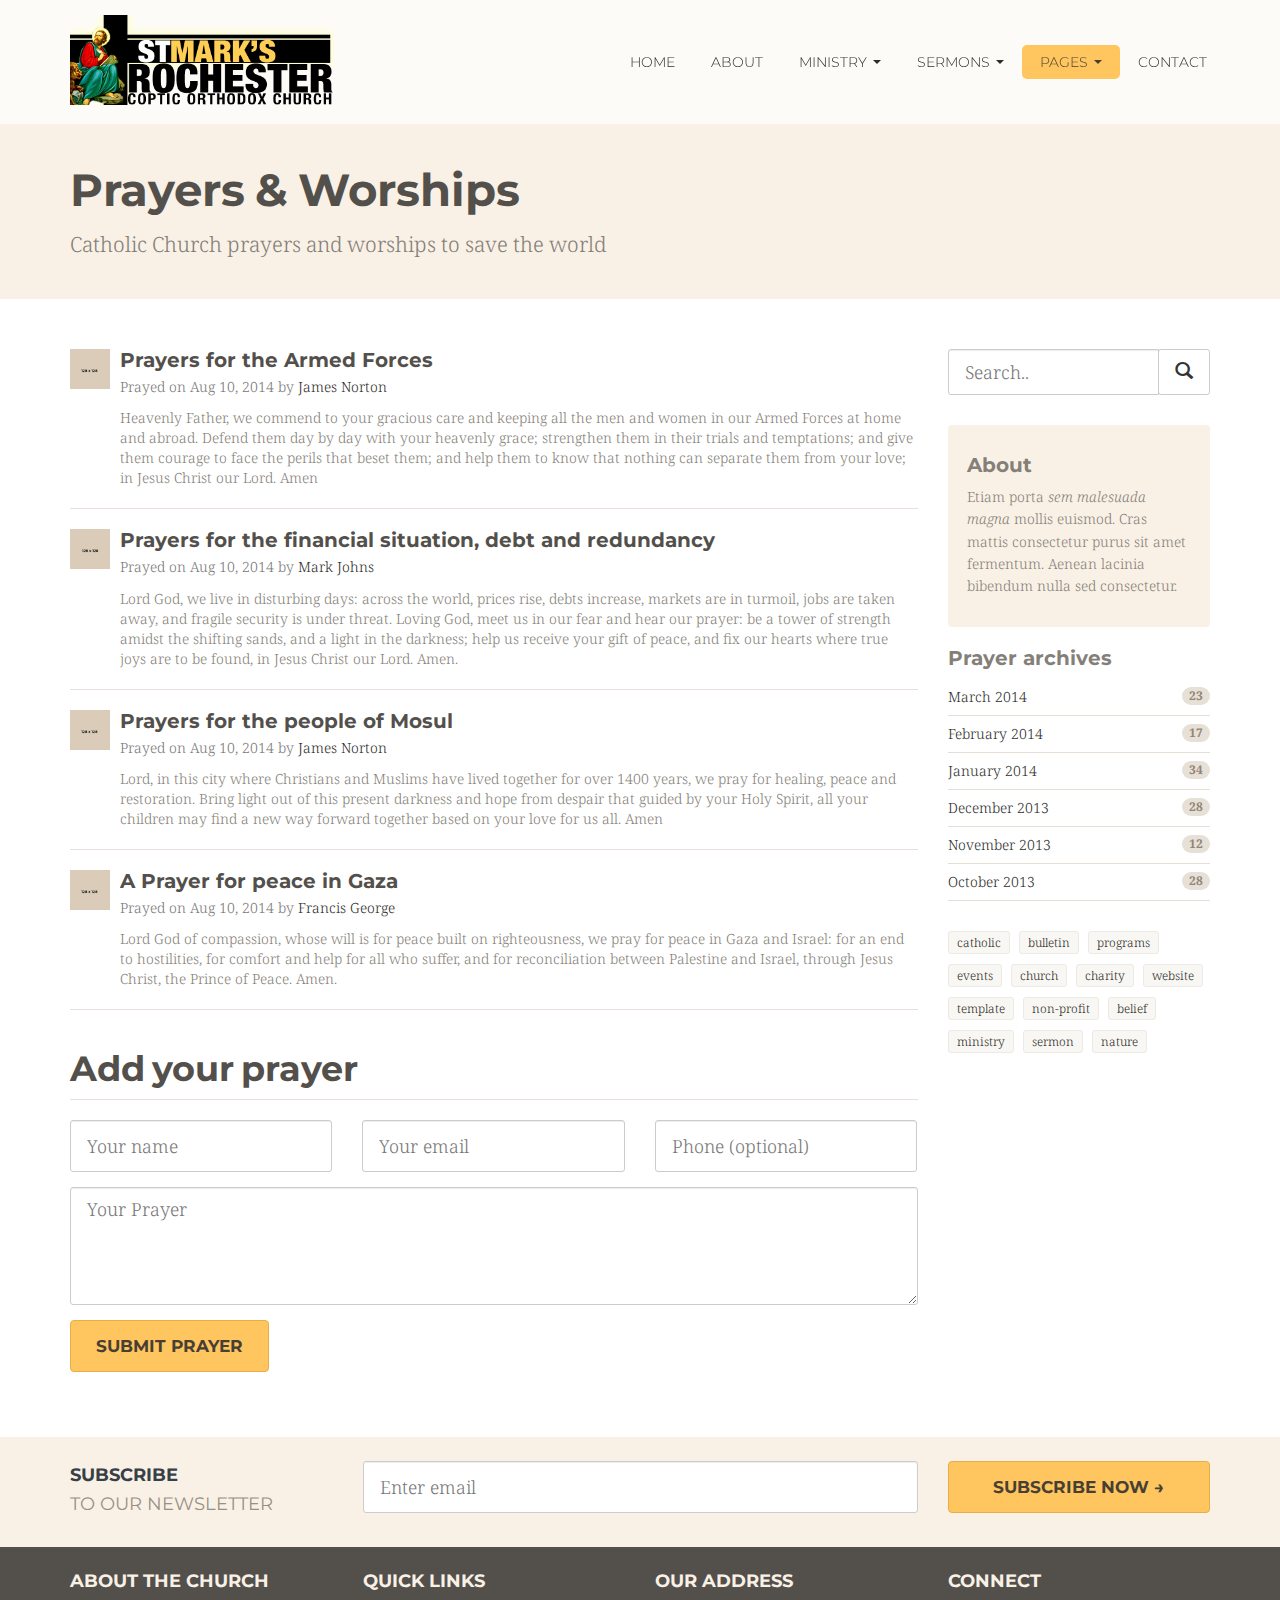
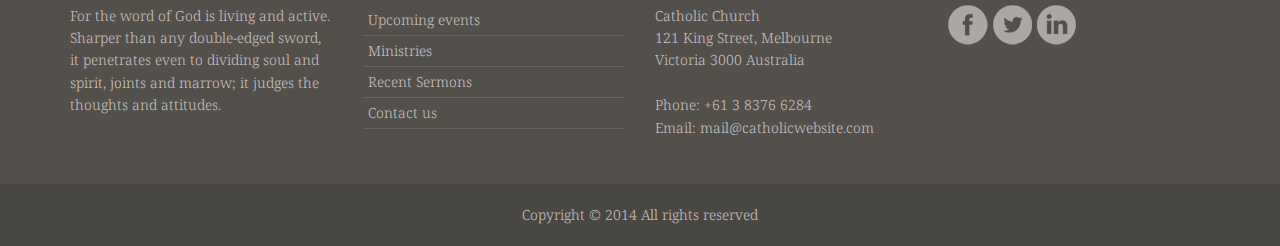
<file: original/prayers.html>
<!DOCTYPE html>
<html lang="en">
<head>
<!-- Meta, title, CSS, favicons, etc. -->
<meta charset="utf-8">
<meta name="viewport" content="width=device-width, initial-scale=1.0">
<meta name="description" content="Our Church is a premium HTML5 Church Website Template with Responsive design. Church Template includes many pages like Bulletin, Programs, events, sermons, ministries, working church contact form etc..">
<meta name="keywords" content="Church, Website, Template, Bulletin, Programs, Events, Themeforest, Premium, Charity, Non Profit ">
<meta name="author" content="Surjith SM">
<title>Church Website Template - Our Church Responsive HTML5</title>
<!-- Bootstrap core CSS -->
<link href="css/bootstrap.min.css" rel="stylesheet">
<!-- Church Template CSS -->
<link href="css/church.css" rel="stylesheet">
<!-- HTML5 shim and Respond.js IE8 support of HTML5 elements and media queries -->
<!--[if lt IE 9]>
  <script src="js/html5shiv.js"></script>
  <script src="js/respond.min.js"></script>
<![endif]-->

<!-- Favicons -->
<link rel="shortcut icon" href="images/favicon.png">

<!-- Custom Google Font : Montserrat and Droid Serif -->

<link href="http://fonts.googleapis.com/css?family=Montserrat:400,700" rel="stylesheet" type="text/css">
<link href='http://fonts.googleapis.com/css?family=Droid+Serif:400,700' rel='stylesheet' type='text/css'>
</head>
<body>
<!-- Navigation Bar Starts -->
<div class="navbar navbar-default navbar-fixed-top" role="navigation">
  <div class="container">
    <div class="navbar-header">
      <button type="button" class="navbar-toggle" data-toggle="collapse" data-target=".navbar-collapse"> <span class="sr-only">Toggle navigation</span> <span class="icon-bar"></span> <span class="icon-bar"></span> <span class="icon-bar"></span> </button>
      <a class="navbar-brand" href="index.html"> <img src="images/church-logo.png" alt="church logo" class="img-responsive"></a> </div>
    <div class="navbar-collapse collapse">
      <ul class="nav navbar-nav navbar-right">
        <li><a href="index.html">HOME</a></li>
        <li><a href="about.html">ABOUT</a></li>
        <li class="dropdown"> <a href="#" class="dropdown-toggle" data-toggle="dropdown">MINISTRY <span class="caret"></span></a>
          <ul class="dropdown-menu dropdown-menu-left" role="menu">
            <li><a href="ministry.html">Childrens Ministry</a></li>
            <li><a href="ministry.html">Students Ministry</a></li>
            <li><a href="ministry.html">Groups</a></li>
          </ul>
        </li>
        <li class="dropdown"> <a href="#" class="dropdown-toggle" data-toggle="dropdown">SERMONS <span class="caret"></span></a>
          <ul class="dropdown-menu dropdown-menu-left" role="menu">
            <li><a href="sermons.html">Christ-Occupied</a></li>
            <li><a href="sermons.html">God's Love</a></li>
            <li><a href="sermons.html">Faithfulness</a></li>
            <li><a href="sermons.html">Praise Him</a></li>
          </ul>
        </li>
        <li class="dropdown active"> <a href="#" class="dropdown-toggle" data-toggle="dropdown">PAGES <span class="caret"></span></a>
          <ul class="dropdown-menu dropdown-menu-left" role="menu">
            <li><a href="image-gallery.html">Image Gallery</a></li>
            <li><a href="video-gallery.html">Video Gallery</a></li>
            <li><a href="blog.html">Blog list</a></li>
            <li><a href="blog-single.html">Blog Single</a></li>
            <li><a href="events-programs.html">Events &amp; Programs</a></li>
            <li><a href="event-single.html">Event Single</a></li>
            <li><a href="event-calendar.html">Event Calendar</a></li>
            <li><a href="charity-donation.html">Charity &amp; Donations</a></li>
            <li class="divider"></li>
            <li class="dropdown-header">OTHER PAGES</li>
            <li><a href="prayers.html">Prayers</a></li>
            <li><a href="faq.html">FAQ</a></li>
            <li><a href="shortcodes.html">Shortcodes</a></li>
            <li><a href="full-width.html">Full Width</a></li>
            <li><a href="left-sidebar.html">Left Sidebar</a></li>
            <li><a href="http://themeforest.net/user/surjithctly/portfolio">Buy this Template</a></li>
          </ul>
        </li>
        <li><a href="contact.html">CONTACT</a></li>
      </ul>
    </div>
    <!--/.nav-collapse --> 
    
  </div>
</div>
<!--// Navbar Ends--> 

<!--SUBPAGE HEAD-->

<div class="subpage-head has-margin-bottom">
  <div class="container">
    <h3>Prayers &amp; Worships</h3>
    <p class="lead">Catholic Church prayers and worships to save the world</p>
  </div>
</div>

<!-- // END SUBPAGE HEAD -->

<div class="container">
  <div class="row">
    <div class="col-md-9 has-margin-bottom">
      <section class="comments-block">
        <div class="media"> <a class="pull-left" href="#"> <img class="media-object" alt="avatar" src="images/avatar-1.jpg"> </a>
          <div class="media-body">
            <h4 class="media-heading">Prayers for the Armed Forces</h4>
            <p class="text-muted">Prayed on Aug 10, 2014 by <a href="#">James Norton</a></p>
            Heavenly Father, we commend to your gracious care and keeping all the men and women in our Armed Forces at home and abroad. Defend them day by day with your heavenly grace; strengthen them in their trials and temptations; and give them courage to face the perils that beset them; and help them to know that nothing can separate them from your love; in Jesus Christ our Lord. Amen </div>
        </div>
        <div class="media"> <a class="pull-left" href="#"> <img class="media-object" alt="avatar" src="images/avatar-2.jpg"> </a>
          <div class="media-body">
            <h4 class="media-heading">Prayers for the financial situation, debt and redundancy</h4>
            <p class="text-muted">Prayed on Aug 10, 2014 by <a href="#">Mark Johns</a></p>
            Lord God, we live in disturbing days: across the world, prices rise, debts increase, markets are in turmoil, jobs are taken away, and fragile security is under threat. Loving God, meet us in our fear and hear our prayer: be a tower of strength amidst the shifting sands, and a light in the darkness; help us receive your gift of peace, and fix our hearts where true joys are to be found, in Jesus Christ our Lord. Amen. </div>
        </div>
        <div class="media"> <a class="pull-left" href="#"> <img class="media-object" alt="avatar" src="images/avatar-1.jpg"> </a>
          <div class="media-body">
            <h4 class="media-heading">Prayers for the people of Mosul</h4>
            <p class="text-muted">Prayed on Aug 10, 2014 by <a href="#">James Norton</a></p>
            Lord, in this city where Christians and Muslims have lived together for over 1400 years, we pray for healing, peace and restoration. Bring light out of this present darkness and hope from despair that guided by your Holy Spirit, all your children may find a new way forward together based on your love for us all. Amen </div>
        </div>
        <div class="media"> <a class="pull-left" href="#"> <img class="media-object" alt="avatar" src="images/avatar-1.jpg"> </a>
          <div class="media-body">
            <h4 class="media-heading">A Prayer for peace in Gaza</h4>
            <p class="text-muted">Prayed on Aug 10, 2014 by <a href="#">Francis George</a></p>
            Lord God of compassion, whose will is for peace built on righteousness, we pray for peace in Gaza and Israel: for an end to hostilities, for comfort and help for all who suffer, and for reconciliation between Palestine and Israel, through Jesus Christ, the Prince of Peace. Amen. </div>
        </div>
      </section>
      <section class="post-comment-form">
        <h3 class="comments-head">Add your prayer</h3>
        <form class="form" role="form">
          <div class="row">
            <div class="form-group col-md-4 col-sm-4">
              <input type="text" class="form-control input-lg" placeholder="Your name">
            </div>
            <div class="form-group col-md-4 col-sm-4">
              <input type="email" class="form-control input-lg" placeholder="Your email">
            </div>
            <div class="form-group col-md-4 col-sm-4">
              <input type="url" class="form-control input-lg" placeholder="Phone (optional)">
            </div>
          </div>
          <div class="row">
            <div class="form-group col-md-12">
              <textarea cols="8" rows="4" class="form-control input-lg" placeholder="Your Prayer"></textarea>
            </div>
          </div>
          <div class="row">
            <div class="form-group col-md-12">
              <button type="submit" class="btn btn-primary btn-lg">Submit Prayer</button>
            </div>
          </div>
        </form>
      </section>
    </div>
    <!--// col md 9--> 
    
    <!--Blog Sidebar-->
    <div class="col-md-3">
      <div class="blog-search has-margin-xs-bottom">
        <div class="input-group input-group-lg">
          <input type="text" class="form-control" placeholder="Search..">
          <span class="input-group-btn">
          <button class="btn btn-default" type="button"><i class="glyphicon glyphicon-search glyphicon-lg"></i></button>
          </span> </div>
      </div>
      <div class="well">
        <h4>About</h4>
        <p>Etiam porta <em>sem malesuada magna</em> mollis euismod. Cras mattis consectetur purus sit amet fermentum. Aenean lacinia bibendum nulla sed consectetur.</p>
      </div>
      <div class="vertical-links has-margin-xs-bottom">
        <h4>Prayer archives</h4>
        <ul class="list-unstyled">
          <li><a href="#">March 2014 <span class="badge pull-right">23</span> </a></li>
          <li><a href="#">February 2014 <span class="badge pull-right">17</span> </a></li>
          <li><a href="#">January 2014 <span class="badge pull-right">34</span> </a></li>
          <li><a href="#">December 2013 <span class="badge pull-right">28</span> </a></li>
          <li><a href="#">November 2013 <span class="badge pull-right">12</span> </a></li>
          <li><a href="#">October 2013 <span class="badge pull-right">28</span> </a></li>
        </ul>
      </div>
      <div class="tag-cloud has-margin-bottom"> <a href="#">catholic</a> <a href="#">bulletin</a> <a href="#">programs</a> <a href="#">events</a> <a href="#">church</a> <a href="#">charity</a> <a href="#">website</a> <a href="#">template</a> <a href="#">non-profit</a> <a href="#">belief</a> <a href="#">ministry</a> <a href="#">sermon</a> <a href="#">nature</a> </div>
    </div>
  </div>
</div>

<!-- SUBSCRIBE -->
<div class="highlight-bg">
  <div class="container">
    <div class="row">
      <form action="subscribe.php" method="post" class="form subscribe-form" role="form" id="subscribeForm">
        <div class="form-group col-md-3 hidden-sm">
          <h5 class="susbcribe-head"> SUBSCRIBE <span>TO OUR NEWSLETTER</span></h5>
        </div>
        <div class="form-group col-sm-8 col-md-6">
          <label class="sr-only">Email address</label>
          <input type="email" class="form-control input-lg" placeholder="Enter email" name="email" id="address" data-validate="validate(required, email)" required>
          <span class="help-block" id="result"></span> </div>
        <div class="form-group col-sm-4 col-md-3">
          <button type="submit" class="btn btn-lg btn-primary btn-block">Subscribe Now →</button>
        </div>
      </form>
    </div>
  </div>
</div>
<!-- END SUBSCRIBE --> 

<!-- FOOTER -->
<footer>
  <div class="container">
    <div class="row">
      <div class="col-sm-6 col-md-3">
        <h5>ABOUT THE CHURCH</h5>
        <p>For the word of God is living and active. Sharper than any double-edged sword, it penetrates even to dividing soul and spirit, joints and marrow; it judges the thoughts and attitudes.</p>
      </div>
      <div class="col-sm-6 col-md-3">
        <h5>QUICK LINKS</h5>
        <ul class="footer-links">
          <li><a href="#">Upcoming events</a></li>
          <li><a href="#">Ministries</a></li>
          <li><a href="#">Recent Sermons</a></li>
          <li><a href="#">Contact us</a></li>
        </ul>
      </div>
      <div class="col-sm-6 col-md-3">
        <h5>OUR ADDRESS</h5>
        <p>Catholic Church<br>
          121 King Street, Melbourne <br>
          Victoria 3000 Australia<br>
          <br>
          Phone: +61 3 8376 6284<br>
          Email: <a href="#">mail@catholicwebsite.com</a></p>
      </div>
      <div class="col-sm-6 col-md-3">
        <h5>CONNECT</h5>
        <div class="social-icons"><a href="#"><img src="images/fb-icon.png" alt="social"></a> <a href="#"><img src="images/tw-icon.png" alt="social"></a> <a href="#"><img src="images/in-icon.png" alt="social"></a></div>
      </div>
    </div>
  </div>
  <div class="copyright">
    <div class="container">
      <p class="text-center">Copyright © 2014 All rights reserved</p>
    </div>
  </div>
</footer>
<!-- END FOOTER --> 

<!-- Bootstrap core JavaScript
================================================== --> 
<!-- Placed at the end of the document so the pages load faster --> 
<script src="js/jquery.js"></script> 
<script src="js/bootstrap.min.js"></script> 
<script src="js/ketchup.all.js"></script> 

<!--============== SUBSCRIBE FORM =================--> 

<script>

$(function(){
 var shrinkHeader = 300;
  $(window).scroll(function() {
    var scroll = getCurrentScroll();
      if ( scroll >= shrinkHeader ) {
           $('.navbar').addClass('shrink');
        }
        else {
            $('.navbar').removeClass('shrink');
        }
  });
function getCurrentScroll() {
    return window.pageYOffset || document.documentElement.scrollTop;
    }
});

</script> 

<!--============== SUBSCRIBE FORM =================--> 

<script>
$(document).ready(function() {
	$('#subscribeForm').ketchup().submit(function() {
		if ($(this).ketchup('isValid')) {
			var action = $(this).attr('action');
			$.ajax({
				url: action,
				type: 'POST',
				data: {
					email: $('#address').val()
				},
				success: function(data){
					$('#result').html(data);
				},
				error: function() {
					$('#result').html('Sorry, an error occurred.');
				}
			});
		}
		return false;
	});
});
</script>
</body>
</html>
</file>
<file: original/css/church.css>
@charset "utf-8";
/* CSS Document */



/*
Theme Name: Catholic Bulletin Program Church Website Template
Version: 1.0
Author: Surjith SM
Author URI: http://themeforest.net/user/surjithctly
*/


/******************  Table of Contents  *****************************/

/*

1. GLOBAL STYLES
2. NAVIGATION BAR
3. CAROUSEL
4. UPCOMING EVENT
5. FEATURE BLOCK
6. EVENT LIST
7. CAROUSEL
8. LATEST BLOG
9. LATEST SERMONS
10. IMAGE GALLERY
11. BIBLE QUOTES
12. SUBSCRIBE
13. FOOTER
14. SUB PAGES
15. BLOG
16. SHORTCODES
17. CONTACT US

If you having trouble in editing css, see documentation or please email me on support@surjithctly.in 

*/

/*========== 1. GLOBAL STYLES ==============*/


body {
	font-family: 'Droid Serif', Arial, sans-serif;
	background:#FFF;
	font-weight:300;
	height: 100%;
	margin: 0;
	padding: 0;
	color:#857F79;
}
a {
	color:#2c2c2a;
	text-decoration:none;
}
a:hover, a:focus {
	color:#E95D00;
	text-decoration:none;
}
.link-reverse {
	color:#E95D00;
}
.link-reverse:hover, .link-reverse:focus {
	color:#CA5100;
}
strong, b {
	font-weight:600;
}
p {
	line-height: 1.6;
}
h1, h2, h3, h4, h5, h6 {
	font-family: 'Montserrat', Arial, sans-serif;
	font-weight:700;
}
h1 {
	font-size:65px;
	line-height: 1;
	margin: 18px 0 45px;
	word-spacing:-5px;
}
h2 {
	font-size:60px;
	margin:15px 0;
	word-spacing:-3px;
}
h3 {
	font-size:45px;
	margin:15px 0;
	word-spacing:-3px;
}
h4 {
	font-size:20px;
	margin:10px 0;
}
h5 {
	font-size:18px;
	margin: 20px 0 13px;
	color: #384047;
}
h6 {
	font-size:16px;
	margin:10px 0;
	color: #384047;
}
 @media (max-width:767px) {
h1 {
font-size: 55px;
}
h2 {
font-size: 40px;
}
 h3 {
font-size: 25px;
}
}
.caret {
	margin-top: -3px;
}
.disabled {
	cursor: not-allowed;
	filter: alpha(opacity=65);
	-webkit-box-shadow: none;
	box-shadow: none;
	opacity: .65;
}
.btn {
	font-family: 'Montserrat', Arial, sans-serif;
	font-weight:700;
	text-transform:uppercase;
}
.btn-giant {
	padding: 18px 30px;
	font-size: 32px;
	line-height: 1.33;
	border-radius: 5px;
}
.btn-lg, .btn-group-lg>.btn {
	padding: 14px 25px;
	font-size: 17px;
	line-height: 1.3;
	border-radius: 4px;
}
.input-lg, .form-horizontal .form-group-lg .form-control {
	height: 52px;
	border-radius:3px;
}
.form-control {
	border-radius:3px;
}
.form-control:focus {
	border-color: #BBB4A7;
	-webkit-box-shadow: none;
	box-shadow: none;
}
.input-group-lg>.form-control, .input-group-lg>.input-group-addon, .input-group-lg>.input-group-btn>.btn {
	border-radius: 3px;
}
.btn-primary {
	color: #483f34;
	background-color: #ffc55f;
	border-color: #e7ad47;
}
.btn-primary:hover, .btn-primary:focus, .btn-primary:active, .btn-primary.active, .open>.dropdown-toggle.btn-primary {
	color: #483f34;
	background-color: #fdbf51;
	border-color: #e7ad47;
}
.well {
	background:#f9f1e6;
	border:0;
	-webkit-box-shadow:none;
	box-shadow:none;
}
.highlight-bg {
	background:#f9f1e6;
	padding: 24px 0;
}
.has-margin-top {
	margin-top:50px;
}
.has-margin-bottom {
	margin-bottom:50px;
}
.has-margin-xs-top {
	margin-top:10px;
}

.has-margin-xs-bottom {
	margin-bottom:30px;
}
.has-margin-xs-right {
	margin-right:20px;
}
.has-no-margin {
	margin:0;
}
.has-padding {
	padding:20px;
}
.has-padding-xs {
	padding:10px;
}
.has-padding-vertical {
	padding:20px 0;
}
.has-padding-bottom {
	padding-bottom:20px;
}
.has-padding-xs-vertical {
	padding:10px 0;
}
.has-padding-xs-bottom {
	padding-bottom:10px;
}
.has-padding-xs-top {
	padding-top:10px;
}
.has-border {
	border:1px solid #eadeda;
	-webkit-border-radius:3px;
	-moz-border-radius:3px;
	border-radius:3px;
}
.has-border-bottom {
	border-bottom:1px solid #eadeda;
}
.section-title {
	text-align:center;
	color:#53504c;
	min-height: 40px;
	margin-bottom: 40px;
}
.section-title h4 {
	position:relative;
}
.section-title h4:after {
	position:absolute;
	content:"";
	left:50%;
	bottom: -12px;
	width:30px;
	height:4px;
	background:#919191;
	margin-left: -15px;
}
.section-title.left-align {
	text-align:left;
}
.section-title.left-align h4:after {
	left:0;
	margin-left:0;
}
.well .section-title {
	margin-bottom: 20px;
}

.badge {
color: #918677;
background-color: #E7E0D7;
}

@media (min-width:768px) {
.section-title.left-align-desktop {
	text-align:left;
}
.section-title.left-align-desktop h4:after {
	left:0;
	margin-left:0;
}
}

/*========== 2. NAVIGATION BAR ==============*/
.blkBar a {
	color:#CCCCCC;
	text-decoration:none;
}
.blkBar a:hover, a:focus {
	color:#E95D00;
	text-decoration:none;
}


@media (min-width:768px) {
.navbar-header {
 max-width:225px;
}
}
 @media (min-width:992px) {
.navbar-header {
 max-width:350px;
}
}
.navbar-default {
	background-color: #FFF; /*IE Fix*/
	background-color: rgba(255, 255, 255, 0.7);
	border:0;
}
.navbar-default .navbar-nav>li>a {
	font-family: 'Montserrat', Arial, sans-serif;
	text-transform:uppercase;
}
/*On scroll Transition*/
.navbar-brand, .navbar-brand img, .navbar, .navbar-nav, .nav>li>a {
	-webkit-transition: all 0.3s;
	-moz-transition: all 0.3s;
	transition: all 0.3s;
}
.navbar-brand {
	height:120px;
}
.navbar-brand img {
	max-height:100%;
}
.navbar {
	min-height: 85px;
}
.navbar-nav {
	margin: 45px 0;
}
.nav>li>a {
	padding: 7px 18px;
}
.navbar-default .navbar-nav>li>a {
	color: #2c2c2a;
}
.navbar-default .navbar-nav>li>a:hover, .navbar-default .navbar-nav>li>a:focus, .navbar-default .navbar-nav>li>a:active {
	color: #E95D00;
	background-color: transparent;
}
.navbar-default .navbar-nav>.open>a, .navbar-default .navbar-nav>.open>a:hover, .navbar-default .navbar-nav>.open>a:focus {
	color: #E95D00;
	background-color: transparent;
}
.navbar-default .navbar-nav>.active>a, .navbar-default .navbar-nav>.active>a:hover, .navbar-default .navbar-nav>.active>a:focus {
	color: #483f34;
	background-color: #ffc55f;
	-webkit-border-radius:5px;
	-moz-border-radius:5px;
	border-radius:5px;
}
.navbar-toggle {
	margin-top: 35px;
}

/*== NAVBAR ON SCROLL ==*/


@media (min-width:992px) {
 .navbar-brand img {
 height: 100px;
}
 .navbar-default.shrink {
background-color: rgba(255, 255, 255, 1);
border-bottom:solid 1px #F7F7F7;
box-shadow: 0 2px 2px -1px rgba(0, 0, 0, .1);
-webkit-box-shadow: 0 2px 2px -1px rgba(0, 0, 0, .1);
}
 .shrink .navbar-brand {
 height: 120px;
}
 .shrink .navbar-brand img {
 height: 120px;
}
 .navbar.shrink {
 min-height: 50px;
}
 .shrink .navbar-nav {
 margin: 45px 0;
}
 .shrink .nav>li>a {
 padding: 7px 15px;
}
}
 @media (max-width:991px) {
 .navbar-brand {
 height: 120px;
}
 .navbar {
 min-height: 50px;
}
 .navbar-nav {
 margin: 45px 0;
}
 .nav>li>a {
padding: 7px 12px;
}
}
 @media (max-width:991px) {
.navbar-default {
background-color: rgba(255, 255, 255, 0.9);
}
}

@media (min-width: 768px) {
.navbar-right .dropdown-menu-left {
left: 18px;
}
.navbar-right .active .dropdown-menu-left {
left: 0;
}

}


/*========== 3. CAROUSEL ==============*/

/* Carousel base class */
.carousel {
	height: 650px;
}
/* Since positioning the image, we need to help out the caption */
.carousel-caption {
	z-index: 10;
	top:33%;
	bottom:0;
}
 @media (max-width:480px) {
.carousel-caption {
top: 25%;
}
}
/* Declare heights because of positioning of img element */
.carousel .item {
	height: 650px;
	background-color: #e2beae;
}
.carousel-control.left {
	background-image:none;
}
.carousel-control.right {
	background-image:none;
}
.carousel-control .icon-prev, .carousel-control .icon-next, .carousel-control .glyphicon-chevron-left, .carousel-control .glyphicon-chevron-right {
	top:55%;
}

.slide-one {
	background:url(../images/church-bosom.jpg) no-repeat;
	background-size:cover;
}

.slide-two {
	background:url(../images/church-mountain-bg.jpg) no-repeat;
	background-size:cover;
}

.slide-three {
	background:url(../images/church-man-sea.jpg) no-repeat;
	background-size:cover;
}

.slide-four {
	background:url(../images/church-man-hope.jpg) no-repeat;
	background-size:cover;
}
/*========== 4. UPCOMING EVENT ==============*/

.event-cta {
	text-align:center;
}
.event-cta p {
	font-size:23px;
	margin:0;
	margin-bottom:10px;
	font-weight:700;
	color:#393939;
}
.event-cta span {
	color:#9f978c;
	font-family: 'Montserrat', Arial, sans-serif;
	font-weight:700;
}
 @media (min-width:992px) {
 .event-cta {
 text-align:left;
}
.ec-txt {
 float:left;
}
 .event-cta p {
 margin-bottom:0;
}
.event-cta .btn {
 float:right;
}
}

.event-details .ed-title {
	display:block;
	text-transform:uppercase;
	font-size:12px;
	margin-bottom:5px;
}

.event-details .ed-content {
	line-height:2;	
	color: #53504c;
}


/*========== 5. FEATURE BLOCK ==============*/

@media (max-width:767px) {
.feature-block {
 text-align:center;
}
.feature-block .img-responsive {
 margin:0 auto;
}
}
 @media (max-width:991px) {
.center-this {
 text-align:center;
}
 .center-this .img-responsive {
 margin:0 auto;
}
}
/*========== 6. EVENT LIST ==============*/

.el-block {
	text-align:center;
}
.el-block h4 {
	position:relative;
	color:#53504c;
}
.el-block h4:after {
	position:absolute;
	content:"";
	left:50%;
	bottom: -12px;
	width:20px;
	height:4px;
	background:#919191;
	margin-left: -10px;
}
.el-head {
	color:#53504c;
	font-size:18px;
	margin:20px 0 5px;
}
.el-cta {
	margin:15px 0;
}
/*========== 7. CAROUSEL ==============*/




/* 
 *  Core Owl Carousel CSS File
 */
.owl-carousel {
	display: none;
	width: 100%;
	-webkit-tap-highlight-color: transparent;
	/* position relative and z-index fix webkit rendering fonts issue */
  position: relative;
	z-index: 1;
	margin-bottom: 10px;
}
.owl-carousel .owl-stage {
	position: relative;
	-ms-touch-action: pan-Y;
}
.owl-carousel .owl-stage:after {
	content: ".";
	display: block;
	clear: both;
	visibility: hidden;
	line-height: 0;
	height: 0;
}
.owl-carousel .owl-stage-outer {
	position: relative;
	overflow: hidden;
	/* fix for flashing background */
  -webkit-transform: translate3d(0px, 0px, 0px);
}
.owl-carousel .owl-controls .owl-nav .owl-prev, .owl-carousel .owl-controls .owl-nav .owl-next, .owl-carousel .owl-controls .owl-dot {
	cursor: pointer;
	cursor: hand;
	-webkit-user-select: none;
	-khtml-user-select: none;
	-moz-user-select: none;
	-ms-user-select: none;
	user-select: none;
}
.owl-carousel.owl-loaded {
	display: block;
}
.owl-carousel.owl-loading {
	opacity: 0;
	display: block;
}
.owl-carousel.owl-hidden {
	opacity: 0;
}
.owl-carousel .owl-refresh .owl-item {
	display: none;
}
.owl-carousel .owl-item {
	position: relative;
	min-height: 1px;
	float: left;
	-webkit-backface-visibility: hidden;
	-webkit-tap-highlight-color: transparent;
	-webkit-touch-callout: none;
	-webkit-user-select: none;
	-moz-user-select: none;
	-ms-user-select: none;
	user-select: none;
}
.owl-carousel .owl-item img {
	display: block;
	width: 100%;
	-webkit-transform-style: preserve-3d;
}
.owl-carousel.owl-text-select-on .owl-item {
	-webkit-user-select: auto;
	-moz-user-select: auto;
	-ms-user-select: auto;
	user-select: auto;
}
.owl-carousel .owl-grab {
	cursor: move;
	cursor: -webkit-grab;
	cursor: -o-grab;
	cursor: -ms-grab;
	cursor: grab;
}
.owl-carousel.owl-rtl {
	direction: rtl;
}
.owl-carousel.owl-rtl .owl-item {
	float: right;
}
/* No Js */
.no-js .owl-carousel {
	display: block;
}
/*To move navigation buttons outside use these settings:*/
 
 .owl-theme .owl-controls {
	margin-top: 10px;
	text-align: center;
	-webkit-tap-highlight-color: transparent;
}
.owl-theme .owl-controls .owl-nav {
	display: none;
}
 @media (min-width:1200px) {
 .owl-theme .owl-controls .owl-nav {
 display: block;
}
 .owl-theme .owl-controls .owl-nav div {
 position: absolute;
}
 .owl-theme .owl-controls .owl-nav .owl-prev {
 left: -10px;
 top: 55px;
}
 .owl-theme .owl-controls .owl-nav .owl-next {
 right: -10px;
 top: 55px;
}
}
.owl-theme .owl-controls .nav-arrow {
	width:16px;
	height:30px;
	background:url(../images/arrows.png) no-repeat;
	display:block;
}
.owl-theme .owl-controls .nav-arrow.left {
	background-position: 0 0;
}
.owl-theme .owl-controls .nav-arrow.right {
	background-position: 100% 0;
}
.owl-theme .owl-dots .owl-dot {
	display: inline-block;
	zoom: 1;
 *display: inline
}
.owl-theme .owl-dots .owl-dot span {
	width: 10px;
	height: 10px;
	margin: 5px;
	background: #DDCBAB;
	display: block;
	-webkit-backface-visibility: visible;
	-webkit-transition: opacity 200ms ease;
	-moz-transition: opacity 200ms ease;
	-ms-transition: opacity 200ms ease;
	-o-transition: opacity 200ms ease;
	transition: opacity 200ms ease;
	-webkit-border-radius: 30px;
	-moz-border-radius: 30px;
	border-radius: 30px
}
.owl-theme .owl-dots .owl-dot.active span, .owl-theme .owl-dots .owl-dot:hover span {
	background: #AC7F62
}
/*========== 8. LATEST BLOG ==============*/


.media-heading {
	color: #53504c;
}
.media-content {
	margin-bottom:20px;
}
 @media (max-width:767px) {
.media-heading {
margin-top: 20px;
}
.bulletin {
 text-align:center;
}
}
/*========== 9. LATEST SERMONS ==============*/

.list-group {
	margin-bottom:0;
}
.list-group-item {
	background: url(../images/play.png) no-repeat 0 15px transparent;
	border:0;
	border-top:1px solid #e7e1df;
	padding-left:20px;
}
.list-group-item:first-child {
	border-top:0;
}
a.list-group-item-text {
	color: #9E9E9E;
}
a.list-group-item:hover, a.list-group-item:focus {
	background-color:transparent;
}
/*========== 10. IMAGE GALLERY ==============*/


.img-gallery .fancybox img {
	margin:0 auto;
	margin-bottom:30px;
}
/*========== 11. BIBLE QUOTES ==============*/

.blockquote-centered {
	text-align:center;
	color:#393939;
	border:0;
	line-height: 1.6;
	position:relative;
	cursor:hand;
}

 @media (min-width:767px) {
.blockquote-centered {
 padding:0 50px;
 font-size:26px;
}
}
.blockquote-centered:before, .blockquote-centered:after {
	position:absolute;
	content:"";
	width:50px;
	height:50px;
}
.blockquote-centered:before {
	background:url(../images/quote-1.png) no-repeat;
	left:0;
	top:0;
}
.blockquote-centered:after {
	background:url(../images/quote-2.png) no-repeat;
	right:0;
	bottom:0;
}
.blockquote-centered small {
	padding:15px 0;
}
/*========== 12. SUBSCRIBE ==============*/

.susbcribe-head {
	margin: 0;
	line-height:1.6;
	text-align:center;
	margin-bottom:20px;
}
.susbcribe-head span {
	color:#999085;
	font-weight:normal;
}
.ketchup-error {
	display:none!important;
}
 @media (min-width:767px) {
 .subscribe-form .form-group {
 margin-bottom:0;
}
 .susbcribe-head {
 margin: 0;
 text-align:left;
}
 .susbcribe-head span {
 display:block;
}
}
/*========== 13. FOOTER ==============*/

footer {
	background:#53504c;
	color:#f9f1e6;
	padding-top:5px;
}
footer h5 {
	color:#f9f1e6;
}
.footer-links {
	margin:0;
	padding:0;
	list-style:none;
}
.footer-links li {
	border-bottom:1px solid #666462;
	padding:5px;
}
footer p {
	color: #CCC0C0;	
}
footer a {
	color:#CCC0C0;
}
footer a:hover, footer a:focus {
	color: #FFB483;
}
.copyright {
	background:#494743;
	padding-top:20px;
	padding-bottom:10px;
	margin-top:35px;
}
.social-icons a {
	opacity:0.5;
}
.social-icons a:hover, .social-icons a:focus {
	opacity:0.8;
}
/*========== 14. SUB PAGES ==============*/


.subpage-head {
	background-color:#f9f1e6;
	padding-top: 150px;
	padding-bottom: 20px;
}
.subpage-head h3 {
	color:#53504c;
}
 @media (min-width:992px) {
.subpage-head {
 padding-top: 150px;
}
}
/*========== 15. BLOG ==============*/

.pagination>li>a, .pagination>li>span {
	color:#483f34;
}
.pagination>li>a:hover, .pagination>li>span:hover, .pagination>li>a:focus, .pagination>li>span:focus {
	color:#917E68;
}
.pagination>.active>a, .pagination>.active>span, .pagination>.active>a:hover, .pagination>.active>span:hover, .pagination>.active>a:focus, .pagination>.active>span:focus {
	background-color: #fdbf51;
	border-color: #e7ad47;
	color:#483f34;
}
.vertical-links li {
	border-bottom: 1px solid #E6DDD4;
	padding: 8px 0;
}
.tag-cloud a {
	display: inline-block;
	margin-right: 5px;
	margin-bottom: 10px;
	padding: 2px 8px;
	border: 1px solid #eceae4;
	-webkit-border-radius: 3px;
	-moz-border-radius: 3px;
	border-radius: 3px;
	background: #f8f7f3;
	font-size: 12px;
}
.comments-block > .media {
	border-bottom: 1px solid #eadeda;
	padding-bottom:20px;
	margin-bottom:20px;
}
.comments-block > .media .media {
	border-top: 1px solid #eadeda;
	padding-top:20px;
}
.media-object {
	width: 40px;
}
.comments-head {
	font-size:35px;
	color:#53504c;
	border-bottom: 1px solid #eadeda;
	margin:40px 0 20px;
	padding-bottom:10px;
}
/*========== 16. SHORTCODES ==============*/

.theme-showcase {
	margin-bottom:50px;
}
.theme-showcase h1 {
	font-size:35px;
	color:#53504c;
	margin-bottom:0;
}
.nav-pills>li.active>a, .nav-pills>li.active>a:hover, .nav-pills>li.active>a:focus {
	color: #483f34;
	background-color: #ffc55f;
}
a.list-group-item.active>.badge, .nav-pills>.active>a>.badge {
	color: #483f34;
}
.list-group-item.active, .list-group-item.active:hover, .list-group-item.active:focus {
	background-color:transparent;
	color: #483f34;
}
.panel-primary {
	border-color: #DBBA80;
}
.panel-primary>.panel-heading {
	color: #483f34;
	background-color: #ffc55f;
	border-color: #DBBA80;
}
.progress {
background-color: #D3CFCC;
}
/*========== 17. CONTACT US ==============*/

.location-map {
	height:260px;
	background-color: #f9f1e6;
}
.location-map iframe {
	width:100%;
	height:260px;
	border:0;
}

/*========== 18. CHARITY DONATION ==============*/

.charity-box {
	background:#f9f1e6;
	overflow:hidden;
}

.charity-image {
	width:100%;
	float:left;	
	margin-bottom:30px;
}

.charity-image img {
	min-width:100%;	
}

.charity-desc {
	padding:15px;
}

.charity-desc h3 {
	font-size:28px;
	color:#53504c;
	margin:0 0 5px 0;	
}

.pledged-amount {
	font-size:40px;
	color:#53504c;
	margin:15px 0 5px 0;
}

.pledged-amount.has-no-margin {
	margin:0 0 5px;
}

.donate-now {
	text-align:center;
	padding:10px 0;	
	width:100%;
	float:left;
}

@media (min-width:992px) {
.charity-image {
	width:420px;
	margin-bottom:0;
	margin-right:20px;
}

}

@media (min-width:768px) {

.donate-now {
	text-align:right;
	padding:0;
	float:right;	
	width:auto;
}

}

/*========== 19. EVENT CALENDAR ==============*/

.event-cal-wrap h2 {
	font-size:18px;	
	color:#2c2c2a;
}
</file>
